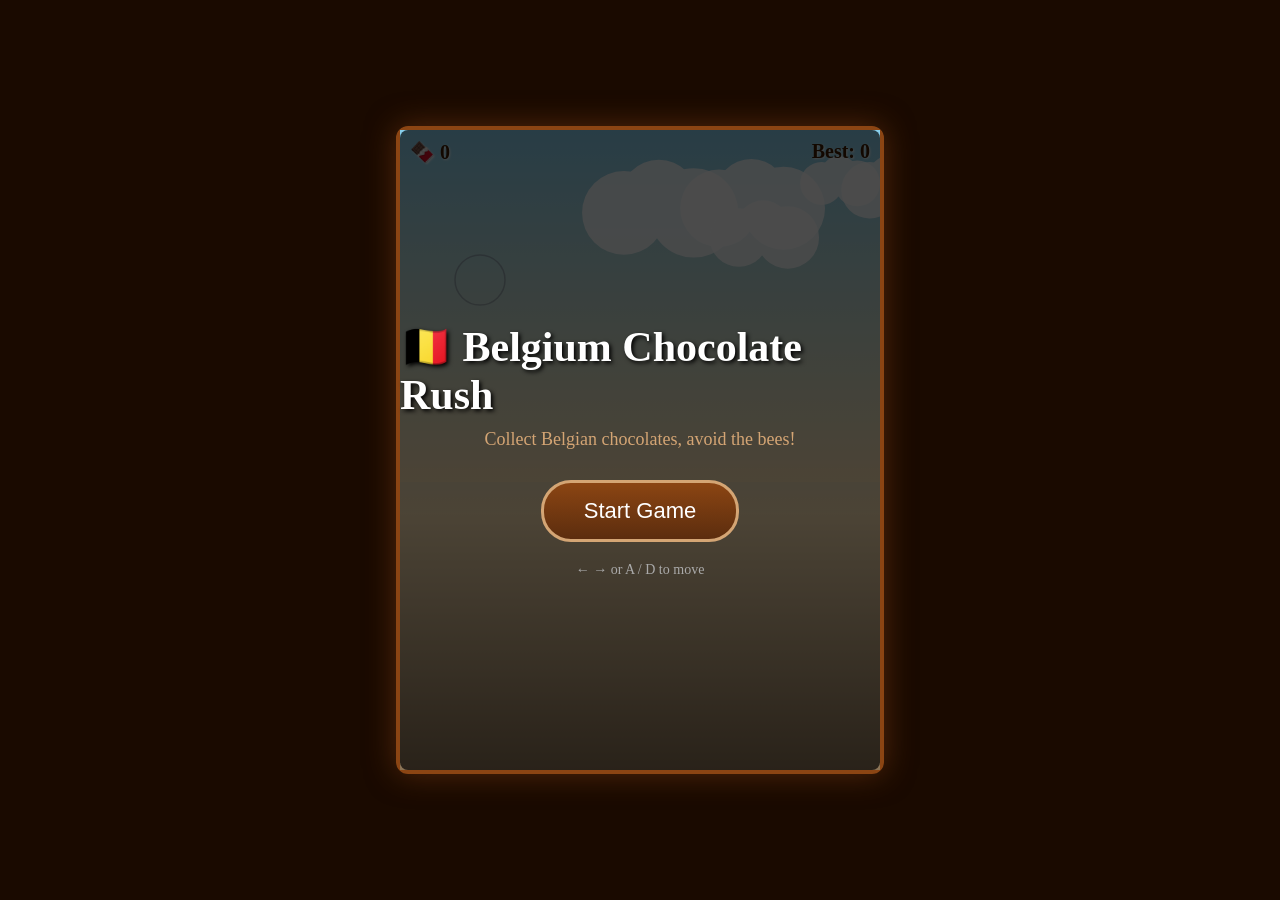
<file: index.html>
<!DOCTYPE html>
<html lang="en">
<head>
    <meta charset="UTF-8">
    <meta name="viewport" content="width=device-width, initial-scale=1.0">
    <title>Belgium Chocolate Rush 🍫</title>
    <style>
        * { margin: 0; padding: 0; box-sizing: border-box; }
        body {
            background: #1a0a00;
            display: flex;
            justify-content: center;
            align-items: center;
            height: 100vh;
            font-family: 'Georgia', serif;
            overflow: hidden;
        }
        #gameContainer {
            position: relative;
            border: 4px solid #8B4513;
            border-radius: 12px;
            box-shadow: 0 0 30px rgba(139, 69, 19, 0.5);
        }
        canvas {
            display: block;
            background: linear-gradient(to bottom, #87CEEB 0%, #FFE4B5 60%, #8B7355 100%);
        }
        #ui {
            position: absolute;
            top: 10px;
            left: 10px;
            right: 10px;
            display: flex;
            justify-content: space-between;
            color: #3d1a00;
            font-size: 20px;
            font-weight: bold;
            text-shadow: 1px 1px 2px rgba(255,255,255,0.8);
            pointer-events: none;
        }
        #overlay {
            position: absolute;
            inset: 0;
            background: rgba(0,0,0,0.7);
            display: flex;
            flex-direction: column;
            justify-content: center;
            align-items: center;
            color: #fff;
            border-radius: 8px;
        }
        #overlay h1 {
            font-size: 42px;
            margin-bottom: 10px;
            text-shadow: 2px 2px 4px #000;
        }
        #overlay .subtitle {
            font-size: 18px;
            color: #d4a574;
            margin-bottom: 30px;
        }
        #overlay button {
            padding: 15px 40px;
            font-size: 22px;
            background: linear-gradient(to bottom, #8B4513, #5c2d0e);
            color: #fff;
            border: 3px solid #d4a574;
            border-radius: 30px;
            cursor: pointer;
            transition: transform 0.1s;
        }
        #overlay button:hover { transform: scale(1.05); }
        #overlay.hidden { display: none; }
        #instructions {
            margin-top: 20px;
            font-size: 14px;
            color: #aaa;
            text-align: center;
        }
    </style>
</head>
<body>
<div id="gameContainer">
    <canvas id="game"></canvas>
    <div id="ui">
        <span id="score">🍫 0</span>
        <span id="hiScore">Best: 0</span>
    </div>
    <div id="overlay">
        <h1>🇧🇪 Belgium Chocolate Rush</h1>
        <div class="subtitle">Collect Belgian chocolates, avoid the bees!</div>
        <button id="startBtn">Start Game</button>
        <div id="instructions">← → or A / D to move</div>
    </div>
</div>

<script>
const canvas = document.getElementById('game');
const ctx = canvas.getContext('2d');
const overlay = document.getElementById('overlay');
const startBtn = document.getElementById('startBtn');
const scoreEl = document.getElementById('score');
const hiScoreEl = document.getElementById('hiScore');

canvas.width = 480;
canvas.height = 640;

// Game state
let running = false;
let score = 0;
let hiScore = parseInt(localStorage.getItem('belgiumBest') || '0');
let frame = 0;
let speed = 3;

// Atoms (decorative buildings in background)
const atoms = [];
for (let i = 0; i < 4; i++) {
    atoms.push({
        x: 80 + i * 120,
        y: 150 + Math.sin(i) * 30,
        size: 25 + i * 5,
        angle: 0
    });
}

// Clouds
const clouds = [];
for (let i = 0; i < 5; i++) {
    clouds.push({
        x: Math.random() * canvas.width,
        y: 30 + Math.random() * 80,
        w: 60 + Math.random() * 80,
        speed: 0.3 + Math.random() * 0.3
    });
}

// Road markings
const markings = [];
for (let i = 0; i < 6; i++) {
    markings.push({ y: i * 120 });
}

// Player
const player = {
    x: canvas.width / 2,
    y: canvas.height - 140,
    w: 50,
    h: 50,
    lane: 1,
    targetX: canvas.width / 2,
    tilt: 0
};

// Items
let items = [];
let particles = [];

// Lanes
const lanes = [canvas.width * 0.2, canvas.width * 0.5, canvas.width * 0.8];

function spawnItem() {
    const lane = Math.floor(Math.random() * 3);
    const types = ['chocolate', 'chocolate', 'chocolate', 'truffle', 'waffle', 'bee'];
    const type = types[Math.floor(Math.random() * types.length)];
    items.push({
        x: lanes[lane],
        y: -40,
        type,
        size: type === 'bee' ? 30 : 32,
        angle: 0,
        wing: 0
    });
}

function spawnParticle(x, y, color, text) {
    particles.push({ x, y, vy: -2, life: 40, color, text, size: 16 });
}

function drawCloud(c) {
    ctx.fillStyle = 'rgba(255,255,255,0.8)';
    ctx.beginPath();
    ctx.arc(c.x, c.y, c.w * 0.3, 0, Math.PI * 2);
    ctx.arc(c.x + c.w * 0.25, c.y - c.w * 0.1, c.w * 0.28, 0, Math.PI * 2);
    ctx.arc(c.x + c.w * 0.5, c.y, c.w * 0.32, 0, Math.PI * 2);
    ctx.fill();
}

function drawAtom(a) {
    ctx.save();
    ctx.translate(a.x, a.y);
    ctx.rotate(a.angle);
    ctx.strokeStyle = 'rgba(100,100,120,0.4)';
    ctx.lineWidth = 1.5;
    // Sphere
    ctx.beginPath();
    ctx.arc(0, 0, a.size, 0, Math.PI * 2);
    ctx.stroke();
    // Rings
    for (let i = 0; i < 3; i++) {
        ctx.beginPath();
        ctx.ellipse(0, 0, a.size, a.size * 0.3, i * Math.PI / 3);
        ctx.stroke();
    }
    // Core
    ctx.fillStyle = 'rgba(150,150,180,0.3)';
    ctx.beginPath();
    ctx.arc(0, 0, 6, 0, Math.PI * 2);
    ctx.fill();
    ctx.restore();
}

function drawChocolate(x, y, size, angle, isTruffle) {
    ctx.save();
    ctx.translate(x, y);
    ctx.rotate(angle);
    const s = size / 32;
    if (isTruffle) {
        // Round truffle
        const grad = ctx.createRadialGradient(-3*s, -3*s, 0, 0, 0, 14*s);
        grad.addColorStop(0, '#8B6914');
        grad.addColorStop(0.6, '#5c3a00');
        grad.addColorStop(1, '#3d1a00');
        ctx.fillStyle = grad;
        ctx.beginPath();
        ctx.arc(0, 0, 14*s, 0, Math.PI * 2);
        ctx.fill();
        // Drizzle
        ctx.strokeStyle = '#c8a060';
        ctx.lineWidth = 1.5*s;
        for (let i = 0; i < 4; i++) {
            ctx.beginPath();
            ctx.moveTo(-8*s + i*4*s, -12*s);
            ctx.lineTo(-8*s + i*4*s + 2*s, 12*s);
            ctx.stroke();
        }
        // Cocoa powder
        ctx.fillStyle = 'rgba(60,30,0,0.5)';
        ctx.beginPath();
        ctx.arc(-3*s, -3*s, 6*s, 0, Math.PI * 2);
        ctx.fill();
    } else {
        // Bar chocolate
        ctx.fillStyle = '#5c3010';
        ctx.fillRect(-14*s, -9*s, 28*s, 18*s);
        // Segments
        ctx.fillStyle = '#7a4820';
        for (let row = 0; row < 2; row++) {
            for (let col = 0; col < 3; col++) {
                ctx.fillRect((-13+col*9)*s, (-8+row*9)*s, 8*s, 8*s);
            }
        }
        // Shine
        ctx.fillStyle = 'rgba(255,220,180,0.2)';
        ctx.fillRect(-14*s, -9*s, 28*s, 5*s);
    }
    ctx.restore();
}

function drawWaffle(x, y, size, angle) {
    ctx.save();
    ctx.translate(x, y);
    ctx.rotate(angle);
    const s = size / 32;
    // Waffle square
    ctx.fillStyle = '#e8c060';
    ctx.fillRect(-14*s, -14*s, 28*s, 28*s);
    // Grid pattern
    ctx.strokeStyle = '#c8a040';
    ctx.lineWidth = 1.5*s;
    for (let i = -12; i <= 12; i += 8) {
        ctx.beginPath();
        ctx.moveTo(i*s, -14*s);
        ctx.lineTo(i*s, 14*s);
        ctx.stroke();
        ctx.beginPath();
        ctx.moveTo(-14*s, i*s);
        ctx.lineTo(14*s, i*s);
        ctx.stroke();
    }
    // Syrup drip
    ctx.fillStyle = '#c07820';
    ctx.beginPath();
    ctx.ellipse(5*s, 5*s, 6*s, 4*s, 0.3, 0, Math.PI * 2);
    ctx.fill();
    ctx.fillStyle = '#d4882a';
    ctx.beginPath();
    ctx.ellipse(-4*s, -4*s, 4*s, 3*s, -0.2, 0, Math.PI * 2);
    ctx.fill();
    // Powder sugar
    ctx.fillStyle = 'rgba(255,255,255,0.6)';
    ctx.beginPath();
    ctx.arc(-6*s, -8*s, 2*s, 0, Math.PI * 2);
    ctx.arc(3*s, -6*s, 1.5*s, 0, Math.PI * 2);
    ctx.arc(-2*s, -10*s, 1*s, 0, Math.PI * 2);
    ctx.fill();
    ctx.restore();
}

function drawBee(x, y, size, wing) {
    ctx.save();
    ctx.translate(x, y);
    const s = size / 30;
    // Wings
    ctx.fillStyle = 'rgba(200,230,255,0.6)';
    ctx.beginPath();
    ctx.ellipse(-8*s, -8*s + Math.sin(wing) * 3, 9*s, 5*s, -0.4, 0, Math.PI * 2);
    ctx.fill();
    ctx.beginPath();
    ctx.ellipse(8*s, -8*s + Math.sin(wing + 1) * 3, 9*s, 5*s, 0.4, 0, Math.PI * 2);
    ctx.fill();
    // Body
    ctx.fillStyle = '#FFD700';
    ctx.beginPath();
    ctx.ellipse(0, 0, 10*s, 13*s, 0, 0, Math.PI * 2);
    ctx.fill();
    // Stripes
    ctx.fillStyle = '#222';
    ctx.fillRect(-10*s, -4*s, 20*s, 4*s);
    ctx.fillRect(-9*s, 4*s, 18*s, 3*s);
    // Face
    ctx.fillStyle = '#333';
    ctx.beginPath();
    ctx.arc(-4*s, -8*s, 2*s, 0, Math.PI * 2);
    ctx.arc(4*s, -8*s, 2*s, 0, Math.PI * 2);
    ctx.fill();
    // Antennae
    ctx.strokeStyle = '#333';
    ctx.lineWidth = 1.2*s;
    ctx.beginPath();
    ctx.moveTo(-3*s, -12*s);
    ctx.lineTo(-6*s, -18*s);
    ctx.moveTo(3*s, -12*s);
    ctx.lineTo(6*s, -18*s);
    ctx.stroke();
    ctx.restore();
}

function drawPlayer() {
    ctx.save();
    ctx.translate(player.x, player.y);
    ctx.rotate(player.tilt * 0.1);
    const s = 0.9;

    // Cart
    ctx.fillStyle = '#8B4513';
    roundRect(ctx, -24*s, -15*s, 48*s, 35*s, 6*s);
    ctx.fill();
    // Cart rim
    ctx.fillStyle = '#5c2d0e';
    roundRect(ctx, -26*s, -17*s, 52*s, 8*s, 4*s);
    ctx.fill();
    // Cart shine
    ctx.fillStyle = 'rgba(255,220,180,0.15)';
    roundRect(ctx, -22*s, -14*s, 44*s, 10*s, 3*s);
    ctx.fill();
    // Wheels
    ctx.fillStyle = '#3d1a00';
    ctx.beginPath();
    ctx.arc(-16*s, 22*s, 7*s, 0, Math.PI * 2);
    ctx.fill();
    ctx.beginPath();
    ctx.arc(16*s, 22*s, 7*s, 0, Math.PI * 2);
    ctx.fill();
    // Wheel spokes
    ctx.strokeStyle = '#6a3a10';
    ctx.lineWidth = 1.5*s;
    for (let w of [-16, 16]) {
        for (let a = 0; a < 4; a++) {
            const ang = a * Math.PI / 2 + frame * 0.1;
            ctx.beginPath();
            ctx.moveTo(w*s, 22*s);
            ctx.lineTo(w*s + Math.cos(ang)*5*s, 22*s + Math.sin(ang)*5*s);
            ctx.stroke();
        }
    }

    // Belgian flag on cart
    ctx.fillStyle = '#000';
    ctx.fillRect(-6*s, -5*s, 12*s, 12*s);
    ctx.fillStyle = '#FFD700';
    ctx.fillRect(-6*s, -5*s, 4*s, 12*s);
    ctx.fillStyle = '#EF3340';
    ctx.fillRect(2*s, -5*s, 4*s, 12*s);

    ctx.restore();
}

function roundRect(ctx, x, y, w, h, r) {
    ctx.beginPath();
    ctx.moveTo(x + r, y);
    ctx.lineTo(x + w - r, y);
    ctx.quadraticCurveTo(x + w, y, x + w, y + r);
    ctx.lineTo(x + w, y + h - r);
    ctx.quadraticCurveTo(x + w, y + h, x + w - r, y + h);
    ctx.lineTo(x + r, y + h);
    ctx.quadraticCurveTo(x, y + h, x, y + h - r);
    ctx.lineTo(x, y + r);
    ctx.quadraticCurveTo(x, y, x + r, y);
    ctx.closePath();
}

function drawRoad() {
    // Road
    ctx.fillStyle = '#4a4a4a';
    ctx.fillRect(0, canvas.height * 0.55, canvas.width, canvas.height * 0.45);
    // Sidewalks
    ctx.fillStyle = '#9a8a7a';
    ctx.fillRect(0, canvas.height * 0.55, canvas.width, 12);
    // Lane dividers
    ctx.fillStyle = '#fff';
    for (let m of markings) {
        const y = (m.y + frame * speed * 0.8) % (canvas.height + 40) - 20;
        ctx.fillRect(lanes[0] - 2, y, 4, 25);
        ctx.fillRect(lanes[1] - 2, y, 4, 25);
        ctx.fillRect(lanes[2] - 2, y, 4, 25);
    }
    // Road edges
    ctx.fillStyle = '#d4a574';
    ctx.fillRect(0, canvas.height * 0.55, canvas.width, 4);
    ctx.fillRect(0, canvas.height - 4, canvas.width, 4);

    // Belgian flag bunting along top
    const bw = 30, bh = 20;
    for (let i = 0; i < canvas.width / bw + 10; i++) {
        const bx = (i * bw - (frame * speed * 0.5) % bw);
        const yTop = canvas.height * 0.55 - 12;
        ctx.fillStyle = i % 3 === 0 ? '#000' : i % 3 === 1 ? '#FFD700' : '#EF3340';
        ctx.beginPath();
        ctx.moveTo(bx, yTop);
        ctx.lineTo(bx + bw, yTop);
        ctx.lineTo(bx + bw, yTop + bh);
        ctx.lineTo(bx + bw/2, yTop + bh + 5);
        ctx.lineTo(bx, yTop + bh);
        ctx.closePath();
        ctx.fill();
    }
}

function draw() {
    ctx.clearRect(0, 0, canvas.width, canvas.height);

    // Sky gradient
    const sky = ctx.createLinearGradient(0, 0, 0, canvas.height * 0.55);
    sky.addColorStop(0, '#87CEEB');
    sky.addColorStop(1, '#FFE4B5');
    ctx.fillStyle = sky;
    ctx.fillRect(0, 0, canvas.width, canvas.height * 0.55);

    // Clouds
    for (let c of clouds) {
        drawCloud(c);
    }

    // Atoms
    for (let a of atoms) {
        drawAtom(a);
    }

    // City silhouette
    ctx.fillStyle = 'rgba(80,60,40,0.3)';
    const bldgs = [
        {x:0,w:60,h:80},{x:55,w:40,h:120},{x:90,w:70,h:90},
        {x:155,w:50,h:140},{x:200,w:80,h:70},{x:275,w:45,h:110},
        {x:315,w:65,h:85},{x:375,w:55,h:130},{x:425,w:60,h:75}
    ];
    for (let b of bldgs) {
        ctx.fillRect(b.x, canvas.height*0.55 - b.h, b.w, b.h);
    }

    drawRoad();

    // Items
    for (let item of items) {
        if (item.type === 'chocolate') drawChocolate(item.x, item.y, item.size, item.angle, false);
        else if (item.type === 'truffle') drawChocolate(item.x, item.y, item.size, item.angle, true);
        else if (item.type === 'waffle') drawWaffle(item.x, item.y, item.size, item.angle);
        else if (item.type === 'bee') drawBee(item.x, item.y, item.size, item.wing);
    }

    // Player
    drawPlayer();

    // Particles
    for (let p of particles) {
        ctx.save();
        ctx.globalAlpha = p.life / 40;
        ctx.font = `bold ${p.size}px Georgia`;
        ctx.textAlign = 'center';
        ctx.fillStyle = p.color;
        ctx.fillText(p.text, p.x, p.y);
        ctx.restore();
    }

    // Belgium banner if score milestone
    if (score > 0 && score % 50 === 0) {
        ctx.save();
        ctx.font = 'bold 28px Georgia';
        ctx.textAlign = 'center';
        ctx.fillStyle = '#FFD700';
        ctx.strokeStyle = '#8B4513';
        ctx.lineWidth = 3;
        const txt = '🇧🇪 Belgian Delight!';
        ctx.strokeText(txt, canvas.width/2, canvas.height/2 - 80);
        ctx.fillText(txt, canvas.width/2, canvas.height/2 - 80);
        ctx.restore();
    }
}

function update() {
    frame++;
    speed = 3 + Math.floor(score / 30) * 0.3;
    if (speed > 8) speed = 8;

    // Clouds
    for (let c of clouds) {
        c.x -= c.speed;
        if (c.x + c.w < 0) c.x = canvas.width + c.w;
    }

    // Atoms
    for (let a of atoms) a.angle += 0.005;

    // Player smooth move
    player.targetX = lanes[player.lane];
    player.x += (player.targetX - player.x) * 0.2;
    player.tilt = (player.targetX - player.x) * 0.1;

    // Spawn items
    if (frame % Math.max(20, 50 - Math.floor(score/20)) === 0) {
        spawnItem();
    }

    // Update items
    for (let i = items.length - 1; i >= 0; i--) {
        let item = items[i];
        item.y += speed;
        item.angle += 0.05;
        if (item.type === 'bee') item.wing += 0.3;

        // Collision with player
        const dx = Math.abs(item.x - player.x);
        const dy = Math.abs(item.y - player.y);
        if (dx < 28 && dy < 28) {
            if (item.type === 'bee') {
                // Game over
                spawnParticle(player.x, player.y - 30, '#EF3340', '💥');
                gameOver();
                return;
            } else {
                // Collect!
                let pts = 1, txt = '🍫';
                if (item.type === 'truffle') { pts = 3; txt = '🟤'; }
                if (item.type === 'waffle') { pts = 2; txt = '🧇'; }
                score += pts;
                scoreEl.textContent = `🍫 ${score}`;
                spawnParticle(item.x, item.y, '#FFD700', txt);
                items.splice(i, 1);
                continue;
            }
        }

        if (item.y > canvas.height + 50) {
            items.splice(i, 1);
        }
    }

    // Particles
    for (let i = particles.length - 1; i >= 0; i--) {
        let p = particles[i];
        p.y += p.vy;
        p.life--;
        if (p.life <= 0) particles.splice(i, 1);
    }

    draw();
    if (running) requestAnimationFrame(update);
}

function gameOver() {
    running = false;
    if (score > hiScore) {
        hiScore = score;
        localStorage.setItem('belgiumBest', hiScore);
        hiScoreEl.textContent = `Best: ${hiScore}`;
    }
    overlay.classList.remove('hidden');
    overlay.querySelector('h1').textContent = '💥 Game Over!';
    overlay.querySelector('.subtitle').textContent = `Score: ${score} chocolates collected`;
    startBtn.textContent = 'Play Again';
}

function startGame() {
    score = 0;
    frame = 0;
    speed = 3;
    items = [];
    particles = [];
    player.x = canvas.width / 2;
    player.lane = 1;
    player.tilt = 0;
    scoreEl.textContent = '🍫 0';
    overlay.classList.add('hidden');
    running = true;
    update();
}

// Input
document.addEventListener('keydown', e => {
    if (!running) return;
    if (e.key === 'ArrowLeft' || e.key === 'a' || e.key === 'A') {
        if (player.lane > 0) player.lane--;
    }
    if (e.key === 'ArrowRight' || e.key === 'd' || e.key === 'D') {
        if (player.lane < 2) player.lane++;
    }
});

// Touch
let touchStartX = null;
canvas.addEventListener('touchstart', e => { touchStartX = e.touches[0].clientX; });
canvas.addEventListener('touchend', e => {
    if (!running || touchStartX === null) return;
    const dx = e.changedTouches[0].clientX - touchStartX;
    if (dx > 30 && player.lane < 2) player.lane++;
    if (dx < -30 && player.lane > 0) player.lane--;
    touchStartX = null;
});

startBtn.addEventListener('click', startGame);

// Init
hiScoreEl.textContent = `Best: ${hiScore}`;
draw();
</script>
</body>
</html>
</file>
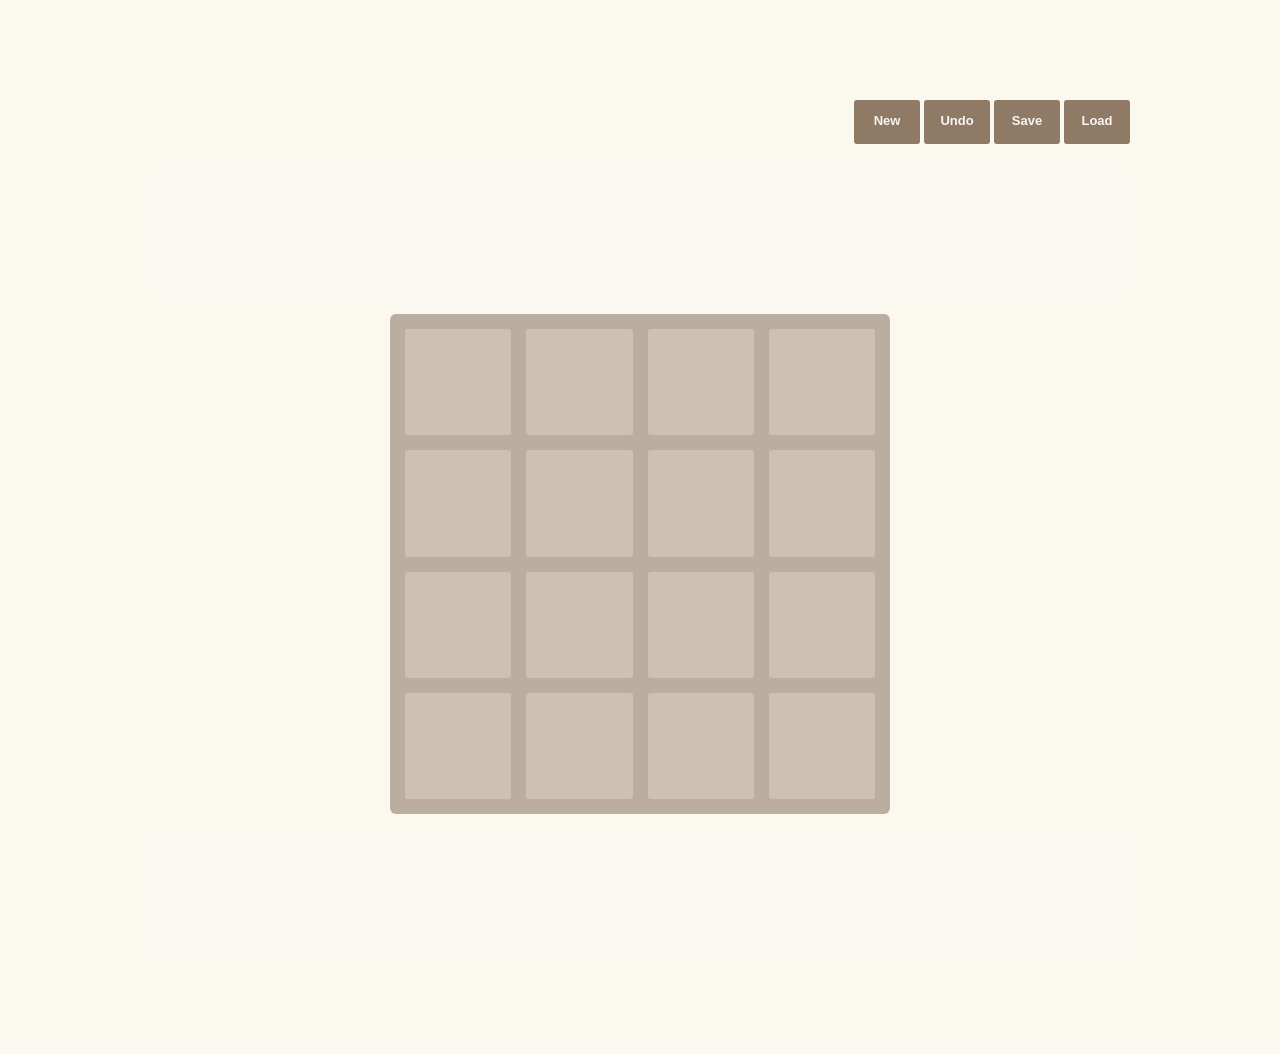
<file: 2048/index.html>
<!DOCTYPE html>
<html>
  <head>
    <meta charset="utf-8" />
    <title>2048</title>

    <link
      rel="shortcut icon"
      href="[data-uri]"
    />
    <link
      rel="apple-touch-icon"
      href="[data-uri]"
    />
    <link
      rel="apple-touch-startup-image"
      href="[data-uri]"
      media="(device-width: 320px) and (device-height: 568px) and (-webkit-device-pixel-ratio: 2)"
    />
    <!-- iPhone 5+ -->
    <link
      rel="apple-touch-startup-image"
      href="[data-uri]"
      media="(device-width: 320px) and (device-height: 480px) and (-webkit-device-pixel-ratio: 2)"
    />
    <!-- iPhone, retina -->
    <meta name="apple-mobile-web-app-capable" content="yes" />
    <meta name="mobile-web-app-capable" content="yes" />
    <meta name="apple-mobile-web-app-status-bar-style" content="black" />

    <meta name="HandheldFriendly" content="True" />
    <meta name="MobileOptimized" content="320" />
    <meta name="viewport" content="width=device-width, initial-scale=1.0" />

    <!-- AdSense 脚本 -->
    <script
      async
      src="https://pagead2.googlesyndication.com/pagead/js/adsbygoogle.js?client=ca-pub-3424102604992913"
      crossorigin="anonymous"
    ></script>

    <!-- 自定义样式，覆盖默认样式 -->

    <!-- 移动设备优化样式 -->
    <style type="text/css">
      /* 移动端触摸优化 */
      body {
        -webkit-touch-callout: none;
        -webkit-user-select: none;
        -webkit-tap-highlight-color: transparent;
        touch-action: manipulation;
      }

      /* 按钮触摸优化 */
      .restart-button,
      .undo-button,
      .save-button,
      .load-button,
      .show-score-button {
        min-height: 44px;
        min-width: 44px;
        touch-action: manipulation;
        -webkit-tap-highlight-color: transparent;
      }

      /* 游戏容器触摸优化 */
      .game-container {
        touch-action: none;
        -webkit-overflow-scrolling: none;
        overflow: hidden;
        overscroll-behavior: none;
      }

      @media screen and (max-width: 520px) {
        body {
          margin: 20px 0;
          padding: 0 10px;
          font-size: 16px;
        }

        .container {
          width: 100%;
          max-width: 320px;
          margin: 0 auto;
          padding: 0;
        }

        h1.title {
          font-size: 32px;
          margin: 10px 0;
          text-align: center;
        }

        .scores-container {
          text-align: center;
          float: none;
          margin: 10px 0;
        }

        .score-container,
        .best-container {
          margin: 5px;
          padding: 10px 15px;
          font-size: 18px;
          height: auto;
          line-height: 1.2;
          min-width: 60px;
        }

        .above-game {
          flex-direction: column;
          align-items: center;
          margin-bottom: 15px;
        }

        .game-intro {
          text-align: center;
          margin-bottom: 10px;
          font-size: 14px;
          line-height: 1.4;
        }

        .btn-group {
          display: flex;
          flex-wrap: wrap;
          justify-content: center;
          gap: 8px;
        }

        .restart-button,
        .undo-button,
        .save-button,
        .load-button,
        .show-score-button {
          flex: 1;
          min-width: 60px;
          max-width: 80px;
          margin: 0;
          padding: 12px 8px;
          font-size: 12px;
          height: 44px;
          line-height: 1.2;
          text-align: center;
          border-radius: 6px;
          box-sizing: border-box;
        }

        .game-container {
          width: 280px;
          height: 280px;
          margin: 15px auto;
          padding: 10px;
          border-radius: 8px;
        }

        .grid-container {
          width: 260px;
          height: 260px;
        }

        .grid-row {
          margin-bottom: 10px;
        }

        .grid-cell {
          width: 55px;
          height: 55px;
          margin-right: 10px;
          border-radius: 4px;
        }

        .tile-container {
          width: 260px;
          height: 260px;
        }

        .tile {
          width: 55px;
          height: 55px;
          line-height: 55px;
        }

        .tile .tile-inner {
          width: 55px;
          height: 55px;
          font-size: 22px;
          line-height: 55px;
          border-radius: 4px;
          box-sizing: border-box;
        }

        .tile.tile-128 .tile-inner,
        .tile.tile-256 .tile-inner,
        .tile.tile-512 .tile-inner {
          font-size: 18px;
        }

        .tile.tile-1024 .tile-inner,
        .tile.tile-2048 .tile-inner {
          font-size: 16px;
        }

        .game-message p {
          font-size: 28px !important;
          margin-top: 80px !important;
        }

        .game-explanation {
          margin-top: 20px;
          font-size: 14px;
          line-height: 1.5;
          text-align: center;
        }

        .language-selector {
          text-align: center;
          margin: 15px 0;
        }

        .lang-button {
          min-width: 80px;
          padding: 8px 12px;
          margin: 0 5px;
        }

        .tile.tile-position-1-1 {
          -webkit-transform: translate(0px, 0px);
          transform: translate(0px, 0px);
        }
        .tile.tile-position-1-2 {
          -webkit-transform: translate(0px, 65px);
          transform: translate(0px, 65px);
        }
        .tile.tile-position-1-3 {
          -webkit-transform: translate(0px, 130px);
          transform: translate(0px, 130px);
        }
        .tile.tile-position-1-4 {
          -webkit-transform: translate(0px, 195px);
          transform: translate(0px, 195px);
        }

        .tile.tile-position-2-1 {
          -webkit-transform: translate(65px, 0px);
          transform: translate(65px, 0px);
        }
        .tile.tile-position-2-2 {
          -webkit-transform: translate(65px, 65px);
          transform: translate(65px, 65px);
        }
        .tile.tile-position-2-3 {
          -webkit-transform: translate(65px, 130px);
          transform: translate(65px, 130px);
        }
        .tile.tile-position-2-4 {
          -webkit-transform: translate(65px, 195px);
          transform: translate(65px, 195px);
        }

        .tile.tile-position-3-1 {
          -webkit-transform: translate(130px, 0px);
          transform: translate(130px, 0px);
        }
        .tile.tile-position-3-2 {
          -webkit-transform: translate(130px, 65px);
          transform: translate(130px, 65px);
        }
        .tile.tile-position-3-3 {
          -webkit-transform: translate(130px, 130px);
          transform: translate(130px, 130px);
        }
        .tile.tile-position-3-4 {
          -webkit-transform: translate(130px, 195px);
          transform: translate(130px, 195px);
        }

        .tile.tile-position-4-1 {
          -webkit-transform: translate(195px, 0px);
          transform: translate(195px, 0px);
        }
        .tile.tile-position-4-2 {
          -webkit-transform: translate(195px, 65px);
          transform: translate(195px, 65px);
        }
        .tile.tile-position-4-3 {
          -webkit-transform: translate(195px, 130px);
          transform: translate(195px, 130px);
        }
        .tile.tile-position-4-4 {
          -webkit-transform: translate(195px, 195px);
          transform: translate(195px, 195px);
        }
      }

      /* 更小屏幕适配 */
      @media screen and (max-width: 320px) {
        .container {
          width: 100%;
          max-width: 300px;
          margin: 0 auto;
        }

        h1.title {
          font-size: 28px;
        }

        .game-container {
          width: 260px;
          height: 260px;
          padding: 8px;
        }

        .grid-container {
          width: 244px;
          height: 244px;
        }

        .grid-cell {
          width: 52px;
          height: 52px;
          margin-right: 8px;
        }

        .tile-container {
          width: 244px;
          height: 244px;
        }

        .tile {
          width: 52px;
          height: 52px;
          line-height: 52px;
        }

        .tile .tile-inner {
          width: 52px;
          height: 52px;
          font-size: 20px;
          line-height: 52px;
        }

        .tile.tile-128 .tile-inner,
        .tile.tile-256 .tile-inner,
        .tile.tile-512 .tile-inner {
          font-size: 16px;
        }

        .tile.tile-1024 .tile-inner,
        .tile.tile-2048 .tile-inner {
          font-size: 14px;
        }

        .restart-button,
        .undo-button,
        .save-button,
        .load-button,
        .show-score-button {
          min-width: 50px;
          max-width: 70px;
          font-size: 11px;
          padding: 10px 4px;
          height: 40px;
          border-radius: 5px;
        }

        /* 小屏幕tile位置调整 */
        .tile.tile-position-1-1 {
          transform: translate(0px, 0px);
        }
        .tile.tile-position-1-2 {
          transform: translate(0px, 60px);
        }
        .tile.tile-position-1-3 {
          transform: translate(0px, 120px);
        }
        .tile.tile-position-1-4 {
          transform: translate(0px, 180px);
        }
        .tile.tile-position-2-1 {
          transform: translate(60px, 0px);
        }
        .tile.tile-position-2-2 {
          transform: translate(60px, 60px);
        }
        .tile.tile-position-2-3 {
          transform: translate(60px, 120px);
        }
        .tile.tile-position-2-4 {
          transform: translate(60px, 180px);
        }
        .tile.tile-position-3-1 {
          transform: translate(120px, 0px);
        }
        .tile.tile-position-3-2 {
          transform: translate(120px, 60px);
        }
        .tile.tile-position-3-3 {
          transform: translate(120px, 120px);
        }
        .tile.tile-position-3-4 {
          transform: translate(120px, 180px);
        }
        .tile.tile-position-4-1 {
          transform: translate(180px, 0px);
        }
        .tile.tile-position-4-2 {
          transform: translate(180px, 60px);
        }
        .tile.tile-position-4-3 {
          transform: translate(180px, 120px);
        }
        .tile.tile-position-4-4 {
          transform: translate(180px, 180px);
        }
      }

      /* 按钮点击效果 */
      .restart-button:active,
      .undo-button:active,
      .save-button:active,
      .load-button:active,
      .show-score-button:active {
        transform: scale(0.95);
        background-color: #9f8b77;
      }

      /* 评分面板移动端优化 */
      @media screen and (max-width: 520px) {
        .realtime-score-container {
          width: 100% !important;
          max-width: 300px !important;
          margin: 10px auto !important;
          padding: 10px !important;
          font-size: 12px !important;
        }

        .realtime-score-table {
          font-size: 11px !important;
        }

        .realtime-score-table th,
        .realtime-score-table td {
          padding: 3px !important;
        }
      }

      /* 广告容器样式 */
      .ad-container {
        text-align: center;
        margin: 15px 0;
        padding: 10px;
        background: rgba(255, 255, 255, 0.1);
        border-radius: 8px;
        min-height: 100px;
        display: flex;
        align-items: center;
        justify-content: center;
      }

      .banner-ad {
        max-width: 100%;
        margin: 0 auto;
      }

      @media screen and (max-width: 520px) {
        .ad-container {
          margin: 10px 0;
          padding: 8px;
          min-height: 80px;
        }
      }

      /* 防止页面滚动 */
      html,
      body {
        overflow-x: hidden;
        position: relative;
      }

      @media screen and (max-width: 520px) {
        html,
        body {
          overflow: hidden;
          height: 100vh;
          position: fixed;
          width: 100%;
        }

        .container {
          overflow-y: auto;
          height: 100vh;
          padding-bottom: 20px;
        }
      }
    </style>
    <script type="module" crossorigin>
      var ee = (e, t) => () => (
        t || e((t = {exports: {}}).exports, t), t.exports
      );
      var le = ee((ue, N) => {
        (function () {
          const t = document.createElement("link").relList;
          if (t && t.supports && t.supports("modulepreload")) return;
          for (const a of document.querySelectorAll(
            'link[rel="modulepreload"]'
          ))
            n(a);
          new MutationObserver((a) => {
            for (const r of a)
              if (r.type === "childList")
                for (const o of r.addedNodes)
                  o.tagName === "LINK" && o.rel === "modulepreload" && n(o);
          }).observe(document, {childList: !0, subtree: !0});
          function i(a) {
            const r = {};
            return (
              a.integrity && (r.integrity = a.integrity),
              a.referrerPolicy && (r.referrerPolicy = a.referrerPolicy),
              a.crossOrigin === "use-credentials"
                ? (r.credentials = "include")
                : a.crossOrigin === "anonymous"
                ? (r.credentials = "omit")
                : (r.credentials = "same-origin"),
              r
            );
          }
          function n(a) {
            if (a.ep) return;
            a.ep = !0;
            const r = i(a);
            fetch(a.href, r);
          }
        })();
        Function.prototype.bind =
          Function.prototype.bind ||
          function (e) {
            var t = this;
            return function (i) {
              i instanceof Array || (i = [i]), t.apply(e, i);
            };
          };
        (function () {
          if (
            typeof window.Element > "u" ||
            "classList" in document.documentElement
          )
            return;
          var e = Array.prototype,
            t = e.push,
            i = e.splice,
            n = e.join;
          function a(o) {
            this.el = o;
            for (
              var s = o.className.replace(/^\s+|\s+$/g, "").split(/\s+/), d = 0;
              d < s.length;
              d++
            )
              t.call(this, s[d]);
          }
          (a.prototype = {
            add: function (o) {
              this.contains(o) ||
                (t.call(this, o), (this.el.className = this.toString()));
            },
            contains: function (o) {
              return this.el.className.indexOf(o) != -1;
            },
            item: function (o) {
              return this[o] || null;
            },
            remove: function (o) {
              if (this.contains(o)) {
                for (var s = 0; s < this.length && this[s] != o; s++);
                i.call(this, s, 1), (this.el.className = this.toString());
              }
            },
            toString: function () {
              return n.call(this, " ");
            },
            toggle: function (o) {
              return (
                this.contains(o) ? this.remove(o) : this.add(o),
                this.contains(o)
              );
            },
          }),
            (window.DOMTokenList = a);
          function r(o, s, d) {
            Object.defineProperty
              ? Object.defineProperty(o, s, {get: d})
              : o.__defineGetter__(s, d);
          }
          r(HTMLElement.prototype, "classList", function () {
            return new a(this);
          });
        })();
        (function () {
          for (
            var e = 0, t = ["webkit", "moz"], i = 0;
            i < t.length && !window.requestAnimationFrame;
            ++i
          )
            (window.requestAnimationFrame =
              window[t[i] + "RequestAnimationFrame"]),
              (window.cancelAnimationFrame =
                window[t[i] + "CancelAnimationFrame"] ||
                window[t[i] + "CancelRequestAnimationFrame"]);
          window.requestAnimationFrame ||
            (window.requestAnimationFrame = function (n) {
              var a = new Date().getTime(),
                r = Math.max(0, 16 - (a - e)),
                o = window.setTimeout(function () {
                  n(a + r);
                }, r);
              return (e = a + r), o;
            }),
            window.cancelAnimationFrame ||
              (window.cancelAnimationFrame = function (n) {
                clearTimeout(n);
              });
        })();
        function w() {
          (this.events = {}),
            window.navigator.msPointerEnabled
              ? ((this.eventTouchstart = "MSPointerDown"),
                (this.eventTouchmove = "MSPointerMove"),
                (this.eventTouchend = "MSPointerUp"))
              : ((this.eventTouchstart = "touchstart"),
                (this.eventTouchmove = "touchmove"),
                (this.eventTouchend = "touchend")),
            this.listen();
        }
        w.prototype.on = function (e, t) {
          this.events[e] || (this.events[e] = []), this.events[e].push(t);
        };
        w.prototype.emit = function (e, t) {
          var i = this.events[e];
          i &&
            i.forEach(function (n) {
              n(t);
            });
        };
        w.prototype.listen = function () {
          var e = this,
            t = {
              38: 0,
              39: 1,
              40: 2,
              37: 3,
              75: 0,
              76: 1,
              74: 2,
              72: 3,
              87: 0,
              68: 1,
              83: 2,
              65: 3,
            };
          document.addEventListener("keydown", function (r) {
            var o = r.altKey || r.ctrlKey || r.metaKey || r.shiftKey,
              s = t[r.which];
            o || (s !== void 0 && (r.preventDefault(), e.emit("move", s))),
              !o && r.which === 82 && e.restart.call(e, r),
              !o && r.which === 85 && e.undo.call(e, r),
              (r.ctrlKey || r.metaKey) &&
                r.which === 90 &&
                (r.preventDefault(), e.undo.call(e, r)),
              o &&
                r.which === 83 &&
                r.ctrlKey &&
                (r.preventDefault(), e.save.call(e, r)),
              o &&
                r.which === 76 &&
                r.ctrlKey &&
                (r.preventDefault(), e.load.call(e, r));
          }),
            this.bindButtonPress(".retry-button", this.restart),
            this.bindButtonPress(".restart-button", this.restart),
            this.bindButtonPress(".keep-playing-button", this.keepPlaying),
            this.bindButtonPress(".undo-button", this.undo),
            this.bindButtonPress(".save-button", this.save),
            this.bindButtonPress(".load-button", this.load),
            this.bindButtonPress(".ai-play-button", this.aiPlay),
            this.bindButtonPress(".ai-step-button", this.aiStep),
            this.bindButtonPress(".ai-simulate-button", this.aiSimulate),
            this.bindButtonPress(".show-score-button", this.showScorePanel),
            this.bindButtonPress(".export-replay-button", this.exportReplay),
            this.bindButtonPress(".import-replay-button", this.importReplay);
          var i,
            n,
            a = document.getElementsByClassName("game-container")[0];
          a.addEventListener(
            this.eventTouchstart,
            function (r) {
              (!window.navigator.msPointerEnabled && r.touches.length > 1) ||
                r.targetTouches.length > 1 ||
                (window.navigator.msPointerEnabled
                  ? ((i = r.pageX), (n = r.pageY))
                  : ((i = r.touches[0].clientX), (n = r.touches[0].clientY)),
                r.preventDefault(),
                r.stopPropagation());
            },
            {passive: !1}
          ),
            a.addEventListener(
              this.eventTouchmove,
              function (r) {
                r.preventDefault(), r.stopPropagation();
              },
              {passive: !1}
            ),
            a.addEventListener(
              this.eventTouchend,
              function (r) {
                if (
                  !(
                    (!window.navigator.msPointerEnabled &&
                      r.touches.length > 0) ||
                    r.targetTouches.length > 0
                  )
                ) {
                  var o, s;
                  window.navigator.msPointerEnabled
                    ? ((o = r.pageX), (s = r.pageY))
                    : ((o = r.changedTouches[0].clientX),
                      (s = r.changedTouches[0].clientY));
                  var d = o - i,
                    l = Math.abs(d),
                    c = s - n,
                    h = Math.abs(c);
                  Math.max(l, h) > 10 &&
                    e.emit("move", l > h ? (d > 0 ? 1 : 3) : c > 0 ? 2 : 0),
                    r.preventDefault(),
                    r.stopPropagation();
                }
              },
              {passive: !1}
            ),
            this.on(
              "aiPlay",
              function () {
                this.emit("aiPlayExecute");
              }.bind(this)
            ),
            this.on(
              "aiStep",
              function () {
                this.emit("aiStepExecute");
              }.bind(this)
            ),
            this.on(
              "aiSimulate",
              function () {
                this.emit("aiSimulateExecute");
              }.bind(this)
            ),
            this.on(
              "showScore",
              function () {
                this.emit("showScoreExecute");
              }.bind(this)
            );
        };
        w.prototype.restart = function (e) {
          e.preventDefault(), this.emit("restart");
        };
        w.prototype.keepPlaying = function (e) {
          e.preventDefault(), this.emit("keepPlaying");
        };
        w.prototype.undo = function (e) {
          e.preventDefault(), this.emit("undo");
        };
        w.prototype.save = function (e) {
          e.preventDefault(), this.emit("save");
        };
        w.prototype.load = function (e) {
          e.preventDefault(), this.emit("load");
        };
        w.prototype.aiPlay = function (e) {
          e && e.preventDefault(), this.emit("aiPlay");
        };
        w.prototype.aiStep = function (e) {
          e && e.preventDefault(), this.emit("aiStep");
        };
        w.prototype.aiSimulate = function (e) {
          e && e.preventDefault(), this.emit("aiSimulate");
        };
        w.prototype.showScorePanel = function (e) {
          e && e.preventDefault(), this.emit("showScore");
        };
        w.prototype.exportReplay = function (e) {
          e && e.preventDefault(), this.emit("exportReplay");
        };
        w.prototype.importReplay = function (e) {
          e && e.preventDefault(), this.emit("importReplay");
        };
        w.prototype.bindButtonPress = function (e, t) {
          var i = document.querySelector(e);
          i &&
            (e === ".restart-button" ||
            e === ".retry-button" ||
            e === ".ai-play-button" ||
            e === ".ai-step-button" ||
            e === ".export-replay-button"
              ? (i.addEventListener(
                  "click",
                  function (n) {
                    n.preventDefault();
                    var a = window.I18n
                        ? window.I18n.getCurrentLanguage()
                        : "zh",
                      r = "";
                    if (e === ".restart-button" || e === ".retry-button")
                      r =
                        a === "zh"
                          ? "确定要开始新游戏吗？当前游戏进度将自动保存。"
                          : "Start a new game? Current progress will be automatically saved.";
                    else if (e === ".ai-play-button") {
                      var o =
                        window.gameManager && window.gameManager.aiIsRunning;
                      if (o) {
                        t.call(this, n);
                        return;
                      }
                      r =
                        a === "zh"
                          ? "确定要启动AI自动模式吗？"
                          : "Start AI auto mode?";
                    } else
                      e === ".ai-step-button"
                        ? (r =
                            a === "zh"
                              ? "确定要执行AI单步操作吗？"
                              : "Execute a single AI step?")
                        : e === ".export-replay-button" &&
                          (r =
                            a === "zh"
                              ? "确定要导出当前游戏录像吗？"
                              : "Export current game replay?");
                    confirm(r) && t.call(this, n);
                  }.bind(this)
                ),
                i.addEventListener(
                  this.eventTouchend,
                  function (n) {
                    n.preventDefault();
                    var a = window.I18n
                        ? window.I18n.getCurrentLanguage()
                        : "zh",
                      r = "";
                    if (e === ".restart-button" || e === ".retry-button")
                      r =
                        a === "zh"
                          ? "确定要开始新游戏吗？当前游戏进度将自动保存。"
                          : "Start a new game? Current progress will be automatically saved.";
                    else if (e === ".ai-play-button") {
                      var o =
                        window.gameManager && window.gameManager.aiIsRunning;
                      if (o) {
                        t.call(this, n);
                        return;
                      }
                      r =
                        a === "zh"
                          ? "确定要启动AI自动模式吗？"
                          : "Start AI auto mode?";
                    } else
                      e === ".ai-step-button"
                        ? (r =
                            a === "zh"
                              ? "确定要执行AI单步操作吗？"
                              : "Execute a single AI step?")
                        : e === ".export-replay-button" &&
                          (r =
                            a === "zh"
                              ? "确定要导出当前游戏录像吗？"
                              : "Export current game replay?");
                    confirm(r) && t.call(this, n);
                  }.bind(this)
                ))
              : (i.addEventListener("click", t.bind(this)),
                i.addEventListener(this.eventTouchend, t.bind(this))));
        };
        function E() {
          (this.tileContainer = document.querySelector(".tile-container")),
            (this.scoreContainer = document.querySelector(".score-container")),
            (this.bestContainer = document.querySelector(".best-container")),
            (this.messageContainer = document.querySelector(".game-message")),
            (this.previousBoardContainer = document.getElementById(
              "previous-board-container"
            )),
            (this.realtimeScoreContainer = document.getElementById(
              "realtime-score-container"
            )),
            (this.score = 0);
        }
        E.prototype.actuate = function (e, t) {
          var i = this;
          window.requestAnimationFrame(function () {
            if (
              (i.clearContainer(i.tileContainer),
              e.cells.forEach(function (a) {
                a.forEach(function (r) {
                  r && i.addTile(r);
                });
              }),
              i.updateScore(t.score),
              i.updateBestScore(t.bestScore),
              t.terminated)
            ) {
              if (t.over) i.message(!1);
              else if (t.won) {
                var n = window.gameManager && window.gameManager.aiIsRunning;
                n
                  ? (window.gameManager &&
                      (window.gameManager.keepPlaying = !0),
                    i.clearMessage())
                  : i.message(!0);
              }
            }
          });
        };
        E.prototype.continueGame = function () {
          this.clearMessage();
        };
        E.prototype.clearContainer = function (e) {
          for (; e.firstChild; ) e.removeChild(e.firstChild);
        };
        E.prototype.addTile = function (e) {
          var t = this,
            i = document.createElement("div"),
            n = document.createElement("div"),
            a = e.previousPosition || {x: e.x, y: e.y},
            r = this.positionClass(a),
            o = ["tile", "tile-" + e.value, r];
          e.value > 2048 && o.push("tile-super"),
            this.applyClasses(i, o),
            n.classList.add("tile-inner"),
            (n.textContent = e.value),
            e.previousPosition
              ? window.requestAnimationFrame(function () {
                  (o[2] = t.positionClass({x: e.x, y: e.y})),
                    t.applyClasses(i, o);
                })
              : e.mergedFrom
              ? (o.push("tile-merged"),
                this.applyClasses(i, o),
                e.mergedFrom.forEach(function (s) {
                  t.addTile(s);
                }))
              : (o.push("tile-new"), this.applyClasses(i, o)),
            i.appendChild(n),
            this.tileContainer.appendChild(i);
        };
        E.prototype.applyClasses = function (e, t) {
          e.setAttribute("class", t.join(" "));
        };
        E.prototype.normalizePosition = function (e) {
          return {x: e.x + 1, y: e.y + 1};
        };
        E.prototype.positionClass = function (e) {
          return (
            (e = this.normalizePosition(e)), "tile-position-" + e.x + "-" + e.y
          );
        };
        E.prototype.updateScore = function (e) {
          this.clearContainer(this.scoreContainer);
          var t = e - this.score;
          if (
            ((this.score = e),
            (this.scoreContainer.textContent = this.score),
            t > 0)
          ) {
            var i = document.createElement("div");
            i.classList.add("score-addition"),
              (i.textContent = "+" + t),
              this.scoreContainer.appendChild(i);
          }
        };
        E.prototype.updateBestScore = function (e) {
          this.bestContainer.textContent = e;
        };
        E.prototype.message = function (e) {
          var t = e ? "game-won" : "game-over",
            i = e ? "You win!" : "Game over!";
          this.messageContainer.classList.add(t),
            (this.messageContainer.getElementsByTagName("p")[0].textContent =
              i);
        };
        E.prototype.clearMessage = function () {
          this.messageContainer.classList.remove("game-won"),
            this.messageContainer.classList.remove("game-over");
        };
        function L(e, t) {
          (this.x = e.x),
            (this.y = e.y),
            (this.value = t || 2),
            (this.previousPosition = null),
            (this.mergedFrom = null);
        }
        L.prototype.savePosition = function () {
          this.previousPosition = {x: this.x, y: this.y};
        };
        L.prototype.updatePosition = function (e) {
          (this.x = e.x), (this.y = e.y);
        };
        L.prototype.serialize = function () {
          return {position: {x: this.x, y: this.y}, value: this.value};
        };
        function y(e, t) {
          (this.size = e), (this.cells = t ? this.fromState(t) : this.empty());
        }
        y.prototype.empty = function () {
          for (var e = [], t = 0; t < this.size; t++)
            for (var i = (e[t] = []), n = 0; n < this.size; n++) i.push(null);
          return e;
        };
        y.prototype.fromState = function (e) {
          for (var t = [], i = 0; i < this.size; i++)
            for (var n = (t[i] = []), a = 0; a < this.size; a++) {
              var r = e[i][a];
              n.push(r ? new L(r.position, r.value) : null);
            }
          return t;
        };
        y.prototype.randomAvailableCell = function () {
          var e = this.availableCells();
          if (e.length) return e[Math.floor(Math.random() * e.length)];
        };
        y.prototype.availableCells = function () {
          var e = [];
          return (
            this.eachCell(function (t, i, n) {
              n || e.push({x: t, y: i});
            }),
            e
          );
        };
        y.prototype.eachCell = function (e) {
          for (var t = 0; t < this.size; t++)
            for (var i = 0; i < this.size; i++) e(t, i, this.cells[t][i]);
        };
        y.prototype.cellsAvailable = function () {
          return !!this.availableCells().length;
        };
        y.prototype.cellAvailable = function (e) {
          return !this.cellOccupied(e);
        };
        y.prototype.cellOccupied = function (e) {
          return !!this.cellContent(e);
        };
        y.prototype.cellContent = function (e) {
          return this.withinBounds(e) ? this.cells[e.x][e.y] : null;
        };
        y.prototype.insertTile = function (e) {
          this.cells[e.x][e.y] = e;
        };
        y.prototype.removeTile = function (e) {
          this.cells[e.x][e.y] = null;
        };
        y.prototype.withinBounds = function (e) {
          return e.x >= 0 && e.x < this.size && e.y >= 0 && e.y < this.size;
        };
        y.prototype.serialize = function () {
          for (var e = [], t = 0; t < this.size; t++)
            for (var i = (e[t] = []), n = 0; n < this.size; n++)
              i.push(this.cells[t][n] ? this.cells[t][n].serialize() : null);
          return {size: this.size, cells: e};
        };
        window.fakeStorage = {
          _data: {},
          setItem: function (e, t) {
            return (this._data[e] = String(t));
          },
          getItem: function (e) {
            return this._data.hasOwnProperty(e) ? this._data[e] : null;
          },
          removeItem: function (e) {
            return delete this._data[e];
          },
          clear: function () {
            return (this._data = {});
          },
        };
        function x() {
          (this.bestScoreKey = "bestScore"),
            (this.gameStateKey = "gameState"),
            (this.savedGamesKey = "savedGames"),
            (this.maxSavedGames = 10);
          var e = this.localStorageSupported();
          this.storage = e ? window.localStorage : window.fakeStorage;
        }
        x.prototype.localStorageSupported = function () {
          var e = "test";
          try {
            var t = window.localStorage;
            return t.setItem(e, "1"), t.removeItem(e), !0;
          } catch {
            return !1;
          }
        };
        x.prototype.getBestScore = function () {
          return this.storage.getItem(this.bestScoreKey) || 0;
        };
        x.prototype.setBestScore = function (e) {
          this.storage.setItem(this.bestScoreKey, e);
        };
        x.prototype.getGameState = function () {
          var e = this.storage.getItem(this.gameStateKey);
          return e ? JSON.parse(e) : null;
        };
        x.prototype.setGameState = function (e) {
          this.storage.setItem(this.gameStateKey, JSON.stringify(e));
        };
        x.prototype.clearGameState = function () {
          this.storage.removeItem(this.gameStateKey);
        };
        x.prototype.getSavedGames = function () {
          var e = this.storage.getItem(this.savedGamesKey);
          return e ? JSON.parse(e) : [];
        };
        x.prototype.saveGameWithName = function (e, t) {
          for (
            var i = this.getSavedGames(),
              n = Date.now(),
              a = this.getMaxScoreFromState(e),
              r = -1,
              o = 0;
            o < i.length;
            o++
          )
            if (i[o].name === t) {
              r = o;
              break;
            }
          if (r !== -1)
            i[r] = {id: i[r].id, name: t, state: e, timestamp: n, maxScore: a};
          else {
            var s = {id: n, name: t, state: e, timestamp: n, maxScore: a};
            i.length >= this.maxSavedGames &&
              (i.sort(function (d, l) {
                return d.timestamp - l.timestamp;
              }),
              i.shift()),
              i.push(s);
          }
          return (
            this.storage.setItem(this.savedGamesKey, JSON.stringify(i)), !0
          );
        };
        x.prototype.loadSavedGame = function (e) {
          for (var t = this.getSavedGames(), i = null, n = 0; n < t.length; n++)
            if (t[n].id === e) {
              i = t[n].state;
              break;
            }
          return i ? (this.setGameState(i), i) : null;
        };
        x.prototype.deleteSavedGame = function (e) {
          for (var t = this.getSavedGames(), i = [], n = 0; n < t.length; n++)
            t[n].id !== e && i.push(t[n]);
          return this.storage.setItem(this.savedGamesKey, JSON.stringify(i)), i;
        };
        x.prototype.getMaxScoreFromState = function (e) {
          if (!e || !e.grid || !e.grid.cells) return 0;
          for (var t = e.grid.cells, i = 0, n = 0; n < t.length; n++)
            for (var a = 0; a < t[n].length; a++)
              t[n][a] && t[n][a].value > i && (i = t[n][a].value);
          return i;
        };
        (function () {
          var e = {
              en: {
                join: "Join the numbers and get to the ",
                tile: " tile!",
                new_game: "New",
                undo: "Undo",
                save: "Save",
                load: "Load",
                ai_play: "AI Auto",
                ai_step: "AI Step",
                ai_simulate: "AI Simulate",
                show_score: "Show Score",
                hide_score: "Hide Score",
                keep_going: "Continue",
                try_again: "Retry",
                how_to_play: "How to play:",
                use_arrow: "Use your ",
                arrow_keys: "arrow keys",
                to_move:
                  " to move the tiles. When two tiles with the same number touch, they ",
                merge: "merge into one!",
                note: "Note:",
                official:
                  "This site is the official version of 2048. You can play it on your phone via ",
                phone:
                  " All other apps or sites are derivatives or fakes, and should be used with caution.",
                created_by: "Created by ",
                based_on: "Based on ",
                and: " and conceptually similar to ",
              },
              zh: {
                join: "将数字合并以得到",
                tile: "方块!",
                new_game: "新游戏",
                undo: "撤销",
                save: "存档",
                load: "读档",
                ai_play: "AI自动",
                ai_step: "AI单步",
                ai_simulate: "AI模拟决策",
                show_score: "显示评分",
                hide_score: "隐藏评分",
                keep_going: "继续",
                try_again: "重试",
                how_to_play: "玩法说明:",
                use_arrow: "使用",
                arrow_keys: "方向键",
                to_move: "移动方块。当两个相同数字的方块相撞时，它们将",
                merge: "合并成一个!",
                note: "备注:",
                official: "这是2048的官方版本。您可以通过",
                phone:
                  "在手机上玩。所有其他应用或网站都是衍生品或假冒品，使用时请谨慎。",
                created_by: "创建者",
                based_on: "基于",
                and: "以及在概念上类似于",
              },
            },
            t = "zh";
          if (window.localStorage) {
            var i = localStorage.getItem("2048_language");
            i && (t = i);
          }
          function n(s) {
            if (!e[s]) {
              console.error("未知语言: " + s);
              return;
            }
            (t = s),
              window.localStorage && localStorage.setItem("2048_language", s);
            for (
              var d = document.querySelectorAll(".lang-button"), l = 0;
              l < d.length;
              l++
            )
              d[l].getAttribute("data-lang") === s
                ? d[l].classList.add("active")
                : d[l].classList.remove("active");
            for (
              var c = document.querySelectorAll("[data-i18n]"), l = 0;
              l < c.length;
              l++
            ) {
              var h = c[l].getAttribute("data-i18n");
              if (h === "show_score") {
                var v = c[l].getAttribute("data-i18n-state");
                if (v === "hide") {
                  c[l].textContent = e[s].hide_score;
                  continue;
                }
              }
              e[s][h] && (c[l].textContent = e[s][h]);
            }
            var g = document.querySelector(".ai-play-button span");
            g &&
              (g.textContent === "停止AI" ||
                g.textContent === "停止" ||
                g.textContent === "Stop") &&
              (g.textContent = s === "zh" ? "停止" : "Stop");
            var m = document.querySelector(".show-score-button span");
            if (m) {
              var v = m.getAttribute("data-i18n-state");
              v === "hide"
                ? (m.textContent = s === "zh" ? "隐藏评分" : "Hide Score")
                : (m.textContent = s === "zh" ? "显示评分" : "Show Score");
            }
          }
          function a() {
            for (
              var s = document.querySelectorAll(".lang-button"), d = 0;
              d < s.length;
              d++
            )
              s[d].addEventListener("click", function (l) {
                var c = this.getAttribute("data-lang");
                n(c);
              });
          }
          function r() {
            window.GameManager &&
              (GameManager.prototype.aiPlay,
              (GameManager.prototype.aiPlay = function () {
                if (!this.isGameTerminated()) {
                  this.aiIsRunning = !this.aiIsRunning;
                  var s = document.querySelector(".ai-play-button span");
                  this.aiIsRunning
                    ? ((s.textContent = t === "zh" ? "停止" : "Stop"),
                      this.aiPlayNextStep())
                    : ((s.textContent = e[t].ai_play),
                      this.aiTimerId &&
                        (clearTimeout(this.aiTimerId),
                        (this.aiTimerId = null)));
                }
              }));
          }
          function o() {
            a(), document.addEventListener("DOMContentLoaded", r), n(t);
          }
          (window.I18n = {
            updateLanguage: n,
            getCurrentLanguage: function () {
              return t;
            },
          }),
            o();
        })();
        function u(e, t, i, n) {
          (this.size = e),
            (this.inputManager = new t()),
            (this.storageManager = new n()),
            (this.actuator = new i()),
            (this.startTiles = 2),
            (this.aiIsRunning = !1),
            (this.aiDelay = 500),
            (this.aiTimerId = null),
            (this.currentScoreDetails = null),
            (this.previousScoreDetails = null),
            (this.history = []),
            (this.recordingMode = !0),
            (this.initialState = null),
            (this.moveHistory = []),
            (this.replayMode = !1),
            (this.replayIndex = 0),
            (this.replayTimerId = null),
            (this.replaySpeed = 2),
            this.inputManager.on("move", this.move.bind(this)),
            this.inputManager.on("restart", this.restart.bind(this)),
            this.inputManager.on("keepPlaying", this.keepPlaying.bind(this)),
            this.inputManager.on("undo", this.undo.bind(this)),
            this.inputManager.on("save", this.showSaveDialog.bind(this)),
            this.inputManager.on("load", this.showLoadDialog.bind(this)),
            this.inputManager.on("aiPlayExecute", this.aiPlay.bind(this)),
            this.inputManager.on("aiStepExecute", this.aiStep.bind(this)),
            this.inputManager.on(
              "aiSimulateExecute",
              this.aiSimulate.bind(this)
            ),
            this.inputManager.on(
              "showScoreExecute",
              this.toggleScorePanel.bind(this)
            ),
            this.inputManager.on("exportReplay", this.exportReplay.bind(this)),
            this.inputManager.on("importReplay", this.importReplay.bind(this)),
            this.setup();
        }
        u.prototype.restart = function () {
          // 显示插屏广告，然后执行重新开始操作
          if (
            window.adManager &&
            typeof window.adManager.showInterstitialAd === "function"
          ) {
            console.log("显示新游戏插屏广告");
            window.adManager.showInterstitialAd();
          }

          if (this.moveHistory && this.moveHistory.length > 0) {
            var e = "自动保存";
            this.saveCurrentGame(e);
          }
          this.storageManager.clearGameState(),
            this.actuator.continueGame(),
            (this.history = []),
            this.setup();
        };
        u.prototype.keepPlaying = function () {
          (this.keepPlaying = !0), this.actuator.continueGame();
        };
        u.prototype.isGameTerminated = function () {
          return this.aiIsRunning && this.won && !this.over
            ? !1
            : this.over || (this.won && !this.keepPlaying);
        };
        u.prototype.saveToHistory = function () {
          var e = this.serialize(),
            t = JSON.parse(JSON.stringify(e));
          this.history.push(t);
        };
        u.prototype.undo = function () {
          if (this.history.length !== 0) {
            // 显示插屏广告，然后执行撤销操作
            if (
              window.adManager &&
              typeof window.adManager.showInterstitialAd === "function"
            ) {
              console.log("显示撤销操作插屏广告");
              window.adManager.showInterstitialAd();
            }

            var e = this.history.pop();
            (this.grid = new y(e.grid.size, e.grid.cells)),
              (this.score = e.score),
              (this.over = e.over),
              (this.won = e.won),
              (this.keepPlaying = e.keepPlaying),
              this.over || this.actuator.continueGame(),
              this.actuate(),
              this.evaluateCurrentBoard();
          }
        };
        u.prototype.setup = function () {
          var e = this.storageManager.getGameState();
          e
            ? ((this.grid = new y(e.grid.size, e.grid.cells)),
              (this.score = e.score),
              (this.over = e.over),
              (this.won = e.won),
              (this.keepPlaying = e.keepPlaying))
            : ((this.grid = new y(this.size)),
              (this.score = 0),
              (this.over = !1),
              (this.won = !1),
              (this.keepPlaying = !1),
              this.addStartTiles()),
            this.replayMode ||
              ((this.moveHistory = []),
              (this.initialState = JSON.parse(
                JSON.stringify(this.serialize())
              ))),
            this.actuate(),
            this.evaluateCurrentBoard(),
            this.initScorePanelState();
        };
        u.prototype.initScorePanelState = function () {
          var e = document.getElementById("realtime-score-container"),
            t = document.querySelector(".show-score-button"),
            i = t ? t.querySelector("span") : null;
          if (
            (e && (e.style.display = "none"),
            t && t.classList.remove("active"),
            i)
          ) {
            var n = window.I18n ? window.I18n.getCurrentLanguage() : "zh";
            (i.textContent = n === "zh" ? "显示评分" : "Show Score"),
              i.setAttribute("data-i18n-state", "show");
          }
        };
        u.prototype.addStartTiles = function () {
          for (var e = 0; e < this.startTiles; e++) this.addRandomTile();
        };
        u.prototype.addRandomTile = function () {
          if (this.grid.cellsAvailable()) {
            var e = Math.random() < 0.9 ? 2 : 4,
              t = new L(this.grid.randomAvailableCell(), e);
            this.grid.insertTile(t);
          }
        };
        u.prototype.actuate = function () {
          this.storageManager.getBestScore() < this.score &&
            this.storageManager.setBestScore(this.score),
            this.over
              ? this.storageManager.clearGameState()
              : this.storageManager.setGameState(this.serialize()),
            this.actuator.actuate(this.grid, {
              score: this.score,
              over: this.over,
              won: this.won,
              bestScore: this.storageManager.getBestScore(),
              terminated: this.isGameTerminated(),
            });
        };
        u.prototype.serialize = function () {
          return {
            grid: this.grid.serialize(),
            score: this.score,
            over: this.over,
            won: this.won,
            keepPlaying: this.keepPlaying,
          };
        };
        u.prototype.prepareTiles = function () {
          this.grid.eachCell(function (e, t, i) {
            i && ((i.mergedFrom = null), i.savePosition());
          });
        };
        u.prototype.moveTile = function (e, t) {
          (this.grid.cells[e.x][e.y] = null),
            (this.grid.cells[t.x][t.y] = e),
            e.updatePosition(t);
        };
        u.prototype.move = function (e) {
          var t = this;
          if (!this.isGameTerminated() && !this.replayMode) {
            this.saveToHistory(),
              this.recordingMode && this.moveHistory.push(e);
            var i,
              n,
              a = this.getVector(e),
              r = this.buildTraversals(a),
              o = !1;
            this.prepareTiles(),
              r.x.forEach(function (s) {
                r.y.forEach(function (d) {
                  if (((i = {x: s, y: d}), (n = t.grid.cellContent(i)), n)) {
                    var l = t.findFarthestPosition(i, a),
                      c = t.grid.cellContent(l.next);
                    if (c && c.value === n.value && !c.mergedFrom) {
                      var h = new L(l.next, n.value * 2);
                      (h.mergedFrom = [n, c]),
                        t.grid.insertTile(h),
                        t.grid.removeTile(n),
                        n.updatePosition(l.next),
                        (t.score += h.value),
                        h.value === 2048 &&
                          ((t.won = !0), t.aiIsRunning && (t.keepPlaying = !0));
                    } else t.moveTile(n, l.farthest);
                    t.positionsEqual(i, n) || (o = !0);
                  }
                });
              }),
              o &&
                (this.addRandomTile(),
                this.movesAvailable() || (this.over = !0),
                this.actuate(),
                this.evaluateCurrentBoard());
          }
        };
        u.prototype.getVector = function (e) {
          var t = {
            0: {x: 0, y: -1},
            1: {x: 1, y: 0},
            2: {x: 0, y: 1},
            3: {x: -1, y: 0},
          };
          return t[e];
        };
        u.prototype.buildTraversals = function (e) {
          for (var t = {x: [], y: []}, i = 0; i < this.size; i++)
            t.x.push(i), t.y.push(i);
          return (
            e.x === 1 && (t.x = t.x.reverse()),
            e.y === 1 && (t.y = t.y.reverse()),
            t
          );
        };
        u.prototype.findFarthestPosition = function (e, t) {
          var i;
          do (i = e), (e = {x: i.x + t.x, y: i.y + t.y});
          while (this.grid.withinBounds(e) && this.grid.cellAvailable(e));
          return {farthest: i, next: e};
        };
        u.prototype.movesAvailable = function () {
          return this.grid.cellsAvailable() || this.tileMatchesAvailable();
        };
        u.prototype.tileMatchesAvailable = function () {
          for (var e = this, t, i = 0; i < this.size; i++)
            for (var n = 0; n < this.size; n++)
              if (((t = this.grid.cellContent({x: i, y: n})), t))
                for (var a = 0; a < 4; a++) {
                  var r = e.getVector(a),
                    o = {x: i + r.x, y: n + r.y},
                    s = e.grid.cellContent(o);
                  if (s && s.value === t.value) return !0;
                }
          return !1;
        };
        u.prototype.positionsEqual = function (e, t) {
          return e.x === t.x && e.y === t.y;
        };
        u.prototype.getAIBoard = function () {
          var e = new Board();
          return (
            this.grid.eachCell(function (t, i, n) {
              var a = n ? n.value : 0;
              e.set(i, t, a);
            }),
            e
          );
        };
        u.prototype.aiStep = function (e) {
          if (!this.isGameTerminated()) {
            this.saveToHistory();
            var t = this.getAIBoard(),
              i = new AI2048(),
              n = i.getBestMove(t);
            if (n !== -1) {
              i.getLastMoveDetails();
              var a = document.getElementById("ai-decision-container");
              a && (a.style.display = "none");
              var r = [0, 2, 3, 1],
                o = r[n];
              this.move(o);
            }
          }
        };
        u.prototype.renderBoardHTML = function (e) {
          if (!e || !e.grid)
            return "<div class='no-board-data'>没有棋盘数据</div>";
          for (var t = "<div class='board-grid'>", i = 0; i < 4; i++) {
            t += "<div class='board-row'>";
            for (var n = 0; n < 4; n++) {
              var a = e.grid[i][n],
                r = "board-cell" + (a ? " tile-" + a : "");
              t += "<div class='" + r + "'>" + (a || "") + "</div>";
            }
            t += "</div>";
          }
          return (t += "</div>"), t;
        };
        u.prototype.showAIDecisionDetails = function (e) {
          var t = document.getElementById("ai-decision-container");
          if (!t) {
            (t = document.createElement("div")),
              (t.id = "ai-decision-container"),
              (t.className = "ai-decision-container");
            var i = document.querySelector(".above-game");
            i
              ? i.parentNode.insertBefore(t, i.nextSibling)
              : document.body.appendChild(t);
          }
          t.innerHTML = "";
          var n = window.I18n ? window.I18n.getCurrentLanguage() : "zh",
            a = {
              title: {zh: "AI决策分析", en: "AI Decision Analysis"},
              bestMove: {zh: "最佳移动方向", en: "Best Move"},
              factors: {zh: "评估因素", en: "Evaluation Factors"},
              weights: {zh: "评估权重", en: "Evaluation Weights"},
              scoreExplanation: {zh: "评分说明", en: "Score Explanation"},
              direction: {zh: "方向", en: "Direction"},
              algorithmScore: {zh: "AI决策分数", en: "AI Decision Score"},
              empty: {zh: "空格", en: "Empty Cells"},
              merges: {zh: "可合并", en: "Merges"},
              monotonicity: {zh: "单调性", en: "Monotonicity"},
              sum: {zh: "总和", en: "Sum"},
              comparison: {zh: "方向对比", en: "Direction Comparison"},
              invalid: {zh: "无效移动", en: "Invalid Move"},
              currentBoard: {zh: "当前棋盘", en: "Current Board"},
              afterMove: {zh: "移动后棋盘", en: "Board After Move"},
              bracketsExplanation: {
                zh: "括号中的数字表示该因素对总分的贡献",
                en: "Numbers in brackets indicate contribution to total score",
              },
              close: {zh: "关闭", en: "Close"},
            },
            r = document.createElement("div");
          r.className = "ai-decision-header";
          var o = document.createElement("h3");
          (o.textContent = a.title[n]), r.appendChild(o);
          var s = document.createElement("button");
          (s.className = "ai-decision-close-button"),
            (s.textContent = a.close[n]),
            s.addEventListener("click", function () {
              (t.style.display = "none"),
                (t.style.animation = "none"),
                setTimeout(function () {
                  t.style.animation = "";
                }, 10);
            }),
            r.appendChild(s),
            t.appendChild(r);
          var d = document.createElement("div");
          (d.className = "ai-best-move"),
            (d.innerHTML =
              "<strong>" + a.bestMove[n] + ":</strong> " + e.bestDirection),
            t.appendChild(d);
          var l = document.createElement("div");
          if (
            ((l.className = "ai-brackets-explanation"),
            (l.textContent = a.bracketsExplanation[n]),
            t.appendChild(l),
            e.scoreExplanation)
          ) {
            var c = document.createElement("div");
            (c.className = "ai-score-explanation"),
              (c.innerHTML =
                "<strong>" +
                a.scoreExplanation[n] +
                ":</strong> " +
                e.scoreExplanation),
              t.appendChild(c);
          }
          var h = document.createElement("div");
          (h.className = "ai-factors"),
            (h.innerHTML = "<strong>" + a.factors[n] + ":</strong>");
          var v = document.createElement("ul");
          for (var g in e.factorExplanations) {
            var m = document.createElement("li");
            (m.textContent = e.factorExplanations[g]), v.appendChild(m);
          }
          h.appendChild(v), t.appendChild(h);
          var p = document.createElement("div");
          (p.className = "ai-weights"),
            (p.innerHTML = "<strong>" + a.weights[n] + ":</strong>");
          var f = document.createElement("ul");
          for (var C in e.weightExplanations) {
            var m = document.createElement("li");
            (m.textContent = e.weightExplanations[C]), f.appendChild(m);
          }
          p.appendChild(f), t.appendChild(p);
          var I = document.createElement("div");
          if (
            ((I.className = "ai-boards"),
            (I.innerHTML = "<strong>" + a.currentBoard[n] + ":</strong>"),
            e.currentBoard)
          ) {
            var T = document.createElement("div");
            (T.className = "ai-board current-board"),
              (T.innerHTML = this.renderBoardHTML(e.currentBoard)),
              I.appendChild(T);
          }
          t.appendChild(I);
          var M = document.createElement("div");
          (M.className = "ai-comparison"),
            (M.innerHTML = "<strong>" + a.comparison[n] + ":</strong>");
          var z = document.createElement("table");
          z.className = "ai-table";
          var q = document.createElement("thead"),
            F = document.createElement("tr"),
            Z = [
              a.direction[n],
              a.algorithmScore[n],
              a.empty[n],
              a.merges[n],
              a.monotonicity[n],
              a.sum[n],
            ];
          Z.forEach(function (S) {
            var b = document.createElement("th");
            (b.textContent = S), F.appendChild(b);
          }),
            q.appendChild(F),
            z.appendChild(q);
          var B = document.createElement("tbody"),
            Q = this;
          e.moveScores.forEach(function (S) {
            var b = document.createElement("tr");
            S.move === e.bestMove && (b.className = "best-move");
            var K = document.createElement("td");
            if (
              ((K.textContent = S.direction), b.appendChild(K), S.valid === !1)
            ) {
              var D = document.createElement("td");
              (D.colSpan = 5), (D.textContent = a.invalid[n]), b.appendChild(D);
            } else {
              var j = document.createElement("td");
              (j.textContent = Math.round(S.score)), b.appendChild(j);
              var J = document.createElement("td");
              (J.textContent =
                S.details.empty +
                " (" +
                Math.round(S.details.emptyScore) +
                ")"),
                b.appendChild(J);
              var W = document.createElement("td");
              (W.textContent =
                S.details.merges +
                " (" +
                Math.round(S.details.mergesScore) +
                ")"),
                b.appendChild(W);
              var Y = document.createElement("td");
              (Y.textContent =
                S.details.monotonicity.toFixed(2) +
                " (" +
                Math.round(S.details.monotonicityScore) +
                ")"),
                b.appendChild(Y);
              var U = document.createElement("td");
              (U.textContent =
                S.details.sum.toFixed(2) +
                " (" +
                Math.round(S.details.sumScore) +
                ")"),
                b.appendChild(U);
            }
            if ((B.appendChild(b), S.valid !== !1 && S.boardAfterMove)) {
              var R = document.createElement("tr");
              R.className = "board-after-move-row";
              var P = document.createElement("td");
              (P.colSpan = 6), (P.className = "board-after-move-cell");
              var G = document.createElement("div");
              (G.className = "board-after-move-title"),
                (G.textContent = a.afterMove[n] + ": " + S.direction);
              var k = document.createElement("div");
              (k.className = "ai-board board-after-move"),
                (k.innerHTML = Q.renderBoardHTML(S.boardAfterMove)),
                P.appendChild(G),
                P.appendChild(k),
                R.appendChild(P),
                B.appendChild(R);
            }
          }),
            z.appendChild(B),
            M.appendChild(z),
            t.appendChild(M);
        };
        u.prototype.aiPlay = function () {
          if (!this.isGameTerminated()) {
            this.aiIsRunning = !this.aiIsRunning;
            var e = window.I18n ? window.I18n.getCurrentLanguage() : "zh",
              t = document.querySelector(".ai-play-button span");
            if (this.aiIsRunning)
              (t.textContent = e === "zh" ? "停止" : "Stop"),
                this.aiPlayNextStep();
            else {
              if (window.I18n) {
                var i = {zh: "AI自动", en: "AI Auto"};
                t.textContent = i[e];
              } else t.textContent = "AI自动";
              this.aiTimerId &&
                (clearTimeout(this.aiTimerId), (this.aiTimerId = null));
              var n = document.getElementById("ai-decision-container");
              n && (n.style.display = "none");
            }
          }
        };
        u.prototype.aiPlayNextStep = function () {
          if (
            (this.aiIsRunning &&
              this.won &&
              !this.keepPlaying &&
              (this.keepPlaying = !0),
            !this.aiIsRunning || this.isGameTerminated())
          ) {
            this.aiIsRunning = !1;
            var e = window.I18n ? window.I18n.getCurrentLanguage() : "zh",
              t = e === "zh" ? "AI自动" : "AI Auto";
            document.querySelector(".ai-play-button span").textContent = t;
            return;
          }
          this.aiStep(!0);
          var i = this;
          this.aiTimerId = setTimeout(function () {
            i.aiPlayNextStep();
          }, this.aiDelay);
        };
        u.prototype.saveCurrentGame = function (e) {
          if (!e || e.trim() === "") {
            var t = new Date();
            e = "存档 " + t.toLocaleDateString() + " " + t.toLocaleTimeString();
          }
          var i = this.serialize();
          return this.storageManager.saveGameWithName(i, e);
        };
        u.prototype.loadSavedGame = function (e) {
          var t = this.storageManager.loadSavedGame(e);
          return t
            ? ((this.grid = new y(t.grid.size, t.grid.cells)),
              (this.score = t.score),
              (this.over = t.over),
              (this.won = t.won),
              (this.keepPlaying = t.keepPlaying),
              (this.history = []),
              this.actuate(),
              !0)
            : !1;
        };
        u.prototype.getSavedGames = function () {
          return this.storageManager.getSavedGames();
        };
        u.prototype.deleteSavedGame = function (e) {
          return this.storageManager.deleteSavedGame(e);
        };
        u.prototype.showSaveDialog = function () {
          var self = this;

          // 显示激励视频广告，奖励用户存档功能
          if (
            window.adManager &&
            typeof window.adManager.showRewardedAd === "function"
          ) {
            console.log("显示存档激励视频广告");
            window.adManager.showRewardedAd(
              function () {
                console.log("用户观看完广告，允许存档");
                // 广告观看完成后继续执行存档对话框
                showSaveDialogInternal();
              },
              function (error) {
                console.log("广告显示失败或用户取消:", error);
                // 即使广告失败也允许存档
                showSaveDialogInternal();
              }
            );
          } else {
            // 如果没有广告管理器，直接显示存档对话框
            showSaveDialogInternal();
          }

          function showSaveDialogInternal() {
            var e = self,
              t = window.I18n ? window.I18n.getCurrentLanguage() : "zh",
              i = document.createElement("div");
            i.className = "game-overlay";
            var n = document.createElement("div");
            n.className = "game-dialog";
            var a = document.createElement("h3");
            a.textContent = t === "zh" ? "保存游戏" : "Save Game";
            var r = document.createElement("div");
            r.className = "input-group";
            var o = document.createElement("label");
            (o.htmlFor = "save-name"),
              (o.textContent = t === "zh" ? "存档名称：" : "Save Name:");
            var s = document.createElement("input");
            (s.type = "text"),
              (s.id = "save-name"),
              (s.className = "save-input");
            var d = new Date();
            s.value =
              t === "zh"
                ? "存档 " +
                  d.toLocaleDateString() +
                  " " +
                  d.toLocaleTimeString()
                : "Save " +
                  d.toLocaleDateString() +
                  " " +
                  d.toLocaleTimeString();
            var l = document.createElement("div");
            l.className = "dialog-buttons";
            var c = document.createElement("button");
            (c.className = "dialog-button save-confirm"),
              (c.textContent = t === "zh" ? "保存" : "Save");
            var h = document.createElement("button");
            (h.className = "dialog-button save-cancel"),
              (h.textContent = t === "zh" ? "取消" : "Cancel");
            var v = this.getSavedGames();
            if (v.length > 0) {
              var g = document.createElement("h4");
              (g.textContent = t === "zh" ? "已有存档：" : "Existing Saves:"),
                n.appendChild(g);
              var m = document.createElement("div");
              (m.className = "save-list"),
                v.forEach(function (p) {
                  var f = document.createElement("div");
                  f.className = "save-item";
                  var C = document.createElement("div");
                  (C.className = "save-info"),
                    (C.textContent =
                      p.name +
                      " (" +
                      new Date(p.timestamp).toLocaleString() +
                      ")"),
                    f.appendChild(C),
                    m.appendChild(f);
                }),
                n.appendChild(m);
            }
            r.appendChild(o),
              r.appendChild(s),
              l.appendChild(c),
              l.appendChild(h),
              n.appendChild(a),
              n.appendChild(r),
              n.appendChild(l),
              i.appendChild(n),
              document.body.appendChild(i),
              s.focus(),
              s.select(),
              c.addEventListener("click", function () {
                var p = s.value.trim();
                p === "" && (p = t === "zh" ? "未命名存档" : "Unnamed Save"),
                  e.saveCurrentGame(p),
                  document.body.removeChild(i);
              }),
              h.addEventListener("click", function () {
                document.body.removeChild(i);
              }),
              i.addEventListener("click", function (p) {
                p.target === i && document.body.removeChild(i);
              }),
              document.addEventListener("keydown", function p(f) {
                f.keyCode === 27 &&
                  (document.body.removeChild(i),
                  document.removeEventListener("keydown", p));
              });
          }
        };
        u.prototype.showLoadDialog = function () {
          var self = this;

          // 显示激励视频广告，奖励用户读档功能
          if (
            window.adManager &&
            typeof window.adManager.showRewardedAd === "function"
          ) {
            console.log("显示读档激励视频广告");
            window.adManager.showRewardedAd(
              function () {
                console.log("用户观看完广告，允许读档");
                // 广告观看完成后继续执行读档对话框
                showLoadDialogInternal();
              },
              function (error) {
                console.log("广告显示失败或用户取消:", error);
                // 即使广告失败也允许读档
                showLoadDialogInternal();
              }
            );
          } else {
            // 如果没有广告管理器，直接显示读档对话框
            showLoadDialogInternal();
          }

          function showLoadDialogInternal() {
            var e = self,
              t = window.I18n ? window.I18n.getCurrentLanguage() : "zh",
              i = e.getSavedGames();
            if (i.length === 0) {
              alert(t === "zh" ? "没有可用的存档！" : "No saves available!");
              return;
            }
            var n = document.createElement("div");
            n.className = "game-overlay";
            var a = document.createElement("div");
            a.className = "game-dialog";
            var r = document.createElement("h3");
            (r.textContent = t === "zh" ? "读取游戏" : "Load Game"),
              a.appendChild(r);
            var o = document.createElement("div");
            (o.className = "save-list"),
              i.forEach(function (l) {
                var c = document.createElement("div");
                (c.className = "save-item"), c.setAttribute("data-id", l.id);
                var h = document.createElement("div");
                h.className = "save-info";
                var v = new Date(l.timestamp).toLocaleString(),
                  g = t === "zh" ? "最大方块: " : "Max Tile: ";
                h.textContent = l.name + " (" + g + l.maxScore + ", " + v + ")";
                var m = document.createElement("div");
                m.className = "save-actions";
                var p = document.createElement("button");
                (p.className = "load-button"),
                  (p.textContent = t === "zh" ? "读取" : "Load"),
                  p.setAttribute("data-id", l.id);
                var f = document.createElement("button");
                (f.className = "delete-button"),
                  (f.textContent = t === "zh" ? "删除" : "Delete"),
                  f.setAttribute("data-id", l.id),
                  m.appendChild(p),
                  m.appendChild(f),
                  c.appendChild(h),
                  c.appendChild(m),
                  o.appendChild(c);
              }),
              a.appendChild(o);
            var s = document.createElement("div");
            s.className = "dialog-buttons";
            var d = document.createElement("button");
            (d.className = "dialog-button load-cancel"),
              (d.textContent = t === "zh" ? "取消" : "Cancel"),
              s.appendChild(d),
              a.appendChild(s),
              n.appendChild(a),
              document.body.appendChild(n),
              o.addEventListener("click", function (l) {
                if (l.target.classList.contains("load-button")) {
                  var c = parseInt(l.target.getAttribute("data-id"));
                  e.loadSavedGame(c), document.body.removeChild(n);
                } else if (l.target.classList.contains("delete-button")) {
                  var c = parseInt(l.target.getAttribute("data-id"));
                  if (
                    confirm(
                      t === "zh"
                        ? "确定要删除这个存档吗？"
                        : "Are you sure you want to delete this save?"
                    )
                  ) {
                    e.deleteSavedGame(c);
                    var h = l.target.closest(".save-item");
                    h && h.parentNode && h.parentNode.removeChild(h),
                      e.getSavedGames().length === 0 &&
                        document.body.removeChild(n);
                  }
                }
              }),
              d.addEventListener("click", function () {
                document.body.removeChild(n);
              }),
              n.addEventListener("click", function (l) {
                l.target === n && document.body.removeChild(n);
              }),
              document.addEventListener("keydown", function l(c) {
                c.keyCode === 27 &&
                  (document.body.removeChild(n),
                  document.removeEventListener("keydown", l));
              });
          }
        };
        u.prototype.aiSimulate = function () {
          if (!this.isGameTerminated()) {
            var e = this.getAIBoard(),
              t = new AI2048(),
              i = t.getBestMove(e);
            if (i !== -1) {
              var n = t.getLastMoveDetails();
              this.showAIDecisionDetails(n);
              var a = document.getElementById("ai-decision-container");
              a &&
                ((a.style.display = "block"),
                setTimeout(function () {
                  a.scrollIntoView({behavior: "smooth", block: "start"});
                }, 100)),
                this.evaluateCurrentBoard();
            }
          }
        };
        u.prototype.evaluateCurrentBoard = function () {
          var e = this.getAIBoard(),
            t = new AI2048();
          this.previousScoreDetails = this.currentScoreDetails;
          var i = t.evaluateBoard(e, !0);
          (this.currentScoreDetails = i.details),
            this.previousScoreDetails ||
              (this.previousScoreDetails = this.currentScoreDetails),
            this.updateRealTimeScoreDisplay(),
            this.updatePreviousBoardDisplay();
        };
        u.prototype.updatePreviousBoardDisplay = function () {
          var e = document.getElementById("previous-board-container");
          if (e) {
            var t = window.I18n ? window.I18n.getCurrentLanguage() : "zh",
              i = {
                title: {zh: "上一步棋盘", en: "Previous Board"},
                empty: {zh: "没有历史记录", en: "No History"},
              };
            e.innerHTML = "";
            var n = document.createElement("h3");
            if (
              ((n.textContent = i.title[t]),
              e.appendChild(n),
              this.history.length === 0)
            ) {
              var a = document.createElement("div");
              (a.className = "empty-history-message"),
                (a.textContent = i.empty[t]),
                e.appendChild(a);
              return;
            }
            var r = this.history[this.history.length - 1];
            if (!r || !r.grid || !r.grid.cells) {
              var o = document.createElement("div");
              (o.className = "error-message"),
                (o.textContent = i.empty[t]),
                e.appendChild(o);
              return;
            }
            var s = new y(r.grid.size, r.grid.cells),
              d = new Board();
            s.eachCell(function (c, h, v) {
              var g = v ? v.value : 0;
              d.set(h, c, g);
            });
            var l = this.renderBoardHTML(d);
            e.innerHTML += l;
          }
        };
        u.prototype.updateRealTimeScoreDisplay = function () {
          if (this.currentScoreDetails) {
            var e = document.getElementById("realtime-score-container");
            if (e) {
              var t = window.I18n ? window.I18n.getCurrentLanguage() : "zh",
                i = {
                  title: {zh: "实时评分分析", en: "Real-time Score Analysis"},
                  factor: {zh: "评分因素", en: "Factor"},
                  current: {zh: "当前步骤", en: "Current"},
                  previous: {zh: "上一步骤", en: "Previous"},
                  change: {zh: "变化", en: "Change"},
                  empty: {zh: "空格", en: "Empty Cells"},
                  merges: {zh: "可合并", en: "Merges"},
                  monotonicity: {zh: "单调性", en: "Monotonicity"},
                  sum: {zh: "总和", en: "Sum"},
                  total: {zh: "总评分", en: "Total Score"},
                  close: {zh: "关闭", en: "Close"},
                };
              e.innerHTML = "";
              var n = document.createElement("div");
              n.className = "realtime-score-header";
              var a = document.createElement("h3");
              (a.textContent = i.title[t]), n.appendChild(a);
              var r = document.createElement("button");
              (r.className = "realtime-score-close-button"),
                (r.textContent = i.close[t]),
                r.addEventListener("click", function () {
                  (e.style.display = "none"),
                    (e.style.animation = "none"),
                    setTimeout(function () {
                      e.style.animation = "";
                    }, 10);
                }),
                n.appendChild(r),
                e.appendChild(n);
              var o = document.createElement("table");
              o.className = "realtime-score-table";
              var s = document.createElement("thead"),
                d = document.createElement("tr"),
                l = [i.factor[t], i.current[t], i.previous[t], i.change[t]];
              l.forEach(function (m) {
                var p = document.createElement("th");
                (p.textContent = m), d.appendChild(p);
              }),
                s.appendChild(d),
                o.appendChild(s);
              var c = document.createElement("tbody"),
                h =
                  this.currentScoreDetails.emptyScore +
                  this.currentScoreDetails.mergesScore +
                  this.currentScoreDetails.monotonicityScore +
                  this.currentScoreDetails.sumScore,
                v =
                  this.previousScoreDetails.emptyScore +
                  this.previousScoreDetails.mergesScore +
                  this.previousScoreDetails.monotonicityScore +
                  this.previousScoreDetails.sumScore,
                g = [
                  {
                    name: i.empty[t],
                    current: this.currentScoreDetails.emptyScore,
                    previous: this.previousScoreDetails.emptyScore,
                    raw: {
                      current: this.currentScoreDetails.empty,
                      previous: this.previousScoreDetails.empty,
                    },
                  },
                  {
                    name: i.merges[t],
                    current: this.currentScoreDetails.mergesScore,
                    previous: this.previousScoreDetails.mergesScore,
                    raw: {
                      current: this.currentScoreDetails.merges,
                      previous: this.previousScoreDetails.merges,
                    },
                  },
                  {
                    name: i.monotonicity[t],
                    current: this.currentScoreDetails.monotonicityScore,
                    previous: this.previousScoreDetails.monotonicityScore,
                    raw: {
                      current: this.currentScoreDetails.monotonicity,
                      previous: this.previousScoreDetails.monotonicity,
                    },
                  },
                  {
                    name: i.sum[t],
                    current: this.currentScoreDetails.sumScore,
                    previous: this.previousScoreDetails.sumScore,
                    raw: {
                      current: this.currentScoreDetails.sum,
                      previous: this.previousScoreDetails.sum,
                    },
                  },
                  {name: i.total[t], current: h, previous: v, isTotal: !0},
                ];
              g.forEach(function (m) {
                var p = document.createElement("tr");
                m.isTotal && (p.className = "total-row");
                var f = document.createElement("td");
                (f.textContent = m.name), p.appendChild(f);
                var C = document.createElement("td");
                m.raw
                  ? (C.textContent =
                      Math.round(m.raw.current) +
                      " (" +
                      Math.round(m.current) +
                      ")")
                  : (C.textContent = Math.round(m.current)),
                  p.appendChild(C);
                var I = document.createElement("td");
                m.raw
                  ? (I.textContent =
                      Math.round(m.raw.previous) +
                      " (" +
                      Math.round(m.previous) +
                      ")")
                  : (I.textContent = Math.round(m.previous)),
                  p.appendChild(I);
                var T = m.current - m.previous,
                  M = document.createElement("td");
                (M.textContent = (T > 0 ? "+" : "") + Math.round(T)),
                  T > 0
                    ? (M.className = "positive-change")
                    : T < 0 && (M.className = "negative-change"),
                  p.appendChild(M),
                  c.appendChild(p);
              }),
                o.appendChild(c),
                e.appendChild(o);
            }
          }
        };
        u.prototype.toggleScorePanel = function () {
          var e = document.getElementById("realtime-score-container");
          e ||
            (this.evaluateCurrentBoard(),
            (e = document.getElementById("realtime-score-container")));
          var t = window.I18n ? window.I18n.getCurrentLanguage() : "zh",
            i = document.querySelector(".show-score-button"),
            n = i ? i.querySelector("span") : null;
          e &&
            (e.style.display === "none"
              ? ((e.style.display = "block"),
                (e.style.animation = "none"),
                n &&
                  ((n.textContent = t === "zh" ? "隐藏评分" : "Hide Score"),
                  n.setAttribute("data-i18n-state", "hide")),
                i && i.classList.add("active"),
                setTimeout(function () {
                  (e.style.animation = "ai-panel-fade-in 0.5s ease"),
                    e.scrollIntoView({behavior: "smooth", block: "start"});
                }, 10))
              : ((e.style.display = "none"),
                n &&
                  ((n.textContent = t === "zh" ? "显示评分" : "Show Score"),
                  n.setAttribute("data-i18n-state", "show")),
                i && i.classList.remove("active")));
        };
        u.prototype.exportReplay = function () {
          if (!this.initialState || this.moveHistory.length === 0) {
            alert(
              window.I18n && window.I18n.getCurrentLanguage() === "en"
                ? "No replay data available!"
                : "没有可用的录像数据！"
            );
            return;
          }
          var e = {
              version: "1.0",
              timestamp: new Date().getTime(),
              initialState: this.initialState,
              moves: this.moveHistory,
              score: this.score,
              maxTile: this.getMaxTile(),
            },
            t = JSON.stringify(e),
            i = new Blob([t], {type: "application/json"}),
            n = document.createElement("a");
          (n.download =
            "2048_replay_" +
            new Date().toISOString().replace(/:/g, "-") +
            ".json"),
            (n.href = URL.createObjectURL(i)),
            (n.style.display = "none"),
            document.body.appendChild(n),
            n.click(),
            setTimeout(function () {
              document.body.removeChild(n), window.URL.revokeObjectURL(n.href);
            }, 100);
        };
        u.prototype.getMaxTile = function () {
          var e = 0;
          return (
            this.grid.eachCell(function (t, i, n) {
              n && n.value > e && (e = n.value);
            }),
            e
          );
        };
        u.prototype.importReplay = function (e) {
          var t = this;
          if (!e) {
            var i = document.createElement("input");
            (i.type = "file"),
              (i.accept = ".json,application/json"),
              (i.style.display = "none"),
              i.addEventListener("change", function (a) {
                a.target.files.length > 0 && t.importReplay(a.target.files[0]),
                  document.body.removeChild(i);
              }),
              document.body.appendChild(i),
              i.click();
            return;
          }
          var n = new FileReader();
          (n.onload = function (a) {
            try {
              var r = JSON.parse(a.target.result);
              if (
                !r.initialState ||
                !Array.isArray(r.moves) ||
                r.moves.length === 0
              )
                throw new Error("Invalid replay data");
              t.startReplay(r);
            } catch (o) {
              alert(
                window.I18n && window.I18n.getCurrentLanguage() === "en"
                  ? "Invalid replay file!"
                  : "无效的录像文件！"
              ),
                console.error("Error importing replay:", o);
            }
          }),
            n.readAsText(e);
        };
        u.prototype.startReplay = function (e) {
          (this.replayMode = !0),
            (this.replayIndex = 0),
            this.showReplayControls(),
            (this.grid = new y(
              e.initialState.grid.size,
              e.initialState.grid.cells
            )),
            (this.score = e.initialState.score),
            (this.over = e.initialState.over),
            (this.won = e.initialState.won),
            (this.keepPlaying = e.initialState.keepPlaying),
            (this.initialState = e.initialState),
            (this.moveHistory = e.moves),
            this.actuate(),
            this.showReplayInfo(e);
        };
        u.prototype.showReplayInfo = function (e) {
          var t = window.I18n ? window.I18n.getCurrentLanguage() : "zh",
            i = document.querySelector(".replay-info");
          if (!i) {
            (i = document.createElement("div")), (i.className = "replay-info");
            var n = document.querySelector(".game-container");
            n.parentNode.insertBefore(i, n);
          }
          var a = new Date(e.timestamp),
            r = a.toLocaleDateString() + " " + a.toLocaleTimeString();
          i.innerHTML =
            "<div class='replay-header'>" +
            (t === "en" ? "Replay Mode" : "录像回放模式") +
            "</div><div class='replay-details'>" +
            (t === "en" ? "Date: " : "日期：") +
            r +
            "<br>" +
            (t === "en" ? "Moves: " : "总步数：") +
            e.moves.length +
            "<br>" +
            (t === "en" ? "Final Score: " : "最终得分：") +
            e.score +
            "<br>" +
            (t === "en" ? "Max Tile: " : "最大方块：") +
            e.maxTile +
            "</div>";
        };
        u.prototype.showReplayControls = function () {
          var e = this,
            t = window.I18n ? window.I18n.getCurrentLanguage() : "zh",
            i = document.querySelector(".replay-controls");
          if (!i) {
            (i = document.createElement("div")),
              (i.className = "replay-controls");
            var n = document.querySelector(".game-container");
            n
              ? n.parentNode.insertBefore(i, n.nextSibling)
              : document.body.appendChild(i);
          }
          i.innerHTML = "";
          var a = [
            {
              id: "replay-prev",
              text: t === "en" ? "Previous" : "上一步",
              handler: function () {
                e.replayPrevMove();
              },
            },
            {
              id: "replay-playpause",
              text: t === "en" ? "Play" : "播放",
              handler: function () {
                e.toggleReplayPlayback();
              },
            },
            {
              id: "replay-next",
              text: t === "en" ? "Next" : "下一步",
              handler: function () {
                e.replayNextMove();
              },
            },
            {
              id: "replay-speed",
              text:
                t === "en"
                  ? "Speed: " + e.replaySpeed + "x"
                  : "速度: " + e.replaySpeed + "x",
              handler: function () {
                e.cycleReplaySpeed();
              },
            },
            {
              id: "replay-exit",
              text: t === "en" ? "Exit Replay" : "退出回放",
              handler: function () {
                e.exitReplay();
              },
            },
          ];
          a.forEach(function (l) {
            var c = document.createElement("button");
            (c.id = l.id),
              (c.className = "replay-button"),
              (c.textContent = l.text),
              c.addEventListener("click", l.handler),
              i.appendChild(c);
          });
          var r = document.createElement("div");
          r.className = "replay-progress-container";
          var o = document.createElement("div");
          (o.className = "replay-progress-label"),
            (o.textContent = "0 / " + this.moveHistory.length);
          var s = document.createElement("div");
          s.className = "replay-progress-bar";
          var d = document.createElement("div");
          (d.className = "replay-progress-fill"),
            (d.style.width = "0%"),
            s.appendChild(d),
            r.appendChild(o),
            r.appendChild(s),
            i.appendChild(r);
        };
        u.prototype.updateReplayProgress = function () {
          var e = document.querySelector(".replay-progress-label"),
            t = document.querySelector(".replay-progress-fill");
          if (e && t && this.moveHistory.length > 0) {
            e.textContent = this.replayIndex + " / " + this.moveHistory.length;
            var i = (this.replayIndex / this.moveHistory.length) * 100;
            t.style.width = i + "%";
          }
        };
        u.prototype.toggleReplayPlayback = function () {
          var e = document.getElementById("replay-playpause"),
            t = window.I18n ? window.I18n.getCurrentLanguage() : "zh";
          if (this.replayTimerId)
            clearInterval(this.replayTimerId),
              (this.replayTimerId = null),
              e && (e.textContent = t === "en" ? "Play" : "播放");
          else {
            var i = this,
              n = 1e3 / this.replaySpeed;
            (this.replayTimerId = setInterval(function () {
              if (i.replayIndex >= i.moveHistory.length) {
                i.toggleReplayPlayback();
                return;
              }
              i.replayNextMove();
            }, n)),
              e && (e.textContent = t === "en" ? "Pause" : "暂停");
          }
        };
        u.prototype.replayNextMove = function () {
          if (!(this.replayIndex >= this.moveHistory.length)) {
            var e = this.moveHistory[this.replayIndex++];
            this.replayMove(e), this.updateReplayProgress();
          }
        };
        u.prototype.replayPrevMove = function () {
          if (!(this.replayIndex <= 0)) {
            if (this.replayIndex === 1)
              (this.replayIndex = 0),
                (this.grid = new y(
                  this.initialState.grid.size,
                  this.initialState.grid.cells
                )),
                (this.score = this.initialState.score),
                (this.over = this.initialState.over),
                (this.won = this.initialState.won),
                (this.keepPlaying = this.initialState.keepPlaying),
                this.actuate();
            else {
              (this.replayIndex -= 1),
                (this.grid = new y(
                  this.initialState.grid.size,
                  this.initialState.grid.cells
                )),
                (this.score = this.initialState.score),
                (this.over = this.initialState.over),
                (this.won = this.initialState.won),
                (this.keepPlaying = this.initialState.keepPlaying);
              for (var e = 0; e < this.replayIndex; e++)
                this.replayMove(this.moveHistory[e], !1);
              this.actuate();
            }
            this.updateReplayProgress();
          }
        };
        u.prototype.replayMove = function (e, t) {
          t = t !== !1;
          var i = this.getVector(e),
            n = this.buildTraversals(i),
            a = !1,
            r = this;
          this.prepareTiles(),
            n.x.forEach(function (o) {
              n.y.forEach(function (s) {
                var d = {x: o, y: s},
                  l = r.grid.cellContent(d);
                if (l) {
                  var c = r.findFarthestPosition(d, i),
                    h = r.grid.cellContent(c.next);
                  if (h && h.value === l.value && !h.mergedFrom) {
                    var v = new L(c.next, l.value * 2);
                    (v.mergedFrom = [l, h]),
                      r.grid.insertTile(v),
                      r.grid.removeTile(l),
                      l.updatePosition(c.next),
                      (r.score += v.value),
                      v.value === 2048 && (r.won = !0);
                  } else r.moveTile(l, c.farthest);
                  r.positionsEqual(d, l) || (a = !0);
                }
              });
            }),
            a &&
              (this.addRandomTile(),
              this.movesAvailable() || (this.over = !0),
              t && this.actuate());
        };
        u.prototype.cycleReplaySpeed = function () {
          var e = [0.5, 1, 2, 5, 10],
            t = e.indexOf(this.replaySpeed);
          (t = (t + 1) % e.length), (this.replaySpeed = e[t]);
          var i = document.getElementById("replay-speed"),
            n = window.I18n ? window.I18n.getCurrentLanguage() : "zh";
          i &&
            (i.textContent =
              n === "en"
                ? "Speed: " + this.replaySpeed + "x"
                : "速度: " + this.replaySpeed + "x"),
            this.replayTimerId &&
              (this.toggleReplayPlayback(), this.toggleReplayPlayback());
        };
        u.prototype.exitReplay = function () {
          this.replayTimerId &&
            (clearInterval(this.replayTimerId), (this.replayTimerId = null)),
            (this.replayMode = !1);
          var e = document.querySelector(".replay-controls");
          e && e.parentNode.removeChild(e);
          var t = document.querySelector(".replay-info");
          t && t.parentNode.removeChild(t), this.restart();
        };
        window.requestAnimationFrame(function () {
          if (
            ((window.gameManager = new u(4, w, E, x)),
            /Android|webOS|iPhone|iPad|iPod|BlackBerry|IEMobile|Opera Mini/i.test(
              navigator.userAgent
            ))
          ) {
            document.body.classList.add("mobile-device"),
              document.addEventListener(
                "touchmove",
                function (t) {
                  t.touches.length > 1 && t.preventDefault();
                },
                {passive: !1}
              );
            var e = document.querySelector(".game-container");
            document.querySelector(".game-layout-container"),
              e.addEventListener(
                "touchstart",
                function (t) {
                  t.preventDefault();
                },
                {passive: !1}
              ),
              e.addEventListener(
                "touchmove",
                function (t) {
                  t.preventDefault();
                },
                {passive: !1}
              ),
              e.addEventListener(
                "touchend",
                function (t) {
                  t.preventDefault();
                },
                {passive: !1}
              );
          }
        });
        const $ = 5,
          te = 1e-4,
          ie = 10,
          H = 270,
          V = 700,
          ne = 47,
          A = 4,
          re = 11,
          ae = 3.5,
          oe = 2e5;
        let _ = class X {
            constructor(t) {
              (this.grid =
                t ||
                Array(4)
                  .fill()
                  .map(() => Array(4).fill(0))),
                (this.history = []);
            }
            clone() {
              return new X(this.grid.map((t) => [...t]));
            }
            get(t, i) {
              return this.grid[t][i];
            }
            set(t, i, n) {
              this.grid[t][i] = n;
            }
            moveUp() {
              let t = !1;
              for (let i = 0; i < 4; i++) {
                const n = [
                    this.grid[0][i],
                    this.grid[1][i],
                    this.grid[2][i],
                    this.grid[3][i],
                  ],
                  a = this.moveAndMergeArray(n);
                for (let r = 0; r < 4; r++)
                  this.grid[r][i] !== a[r] &&
                    ((t = !0), (this.grid[r][i] = a[r]));
              }
              return t;
            }
            moveDown() {
              let t = !1;
              for (let i = 0; i < 4; i++) {
                const n = [
                    this.grid[0][i],
                    this.grid[1][i],
                    this.grid[2][i],
                    this.grid[3][i],
                  ],
                  a = this.moveAndMergeArray(n.reverse()).reverse();
                for (let r = 0; r < 4; r++)
                  this.grid[r][i] !== a[r] &&
                    ((t = !0), (this.grid[r][i] = a[r]));
              }
              return t;
            }
            moveLeft() {
              let t = !1;
              for (let i = 0; i < 4; i++) {
                const n = this.moveAndMergeArray([...this.grid[i]]);
                for (let a = 0; a < 4; a++)
                  this.grid[i][a] !== n[a] &&
                    ((t = !0), (this.grid[i][a] = n[a]));
              }
              return t;
            }
            moveRight() {
              let t = !1;
              for (let i = 0; i < 4; i++) {
                const n = this.moveAndMergeArray(
                  [...this.grid[i]].reverse()
                ).reverse();
                for (let a = 0; a < 4; a++)
                  this.grid[i][a] !== n[a] &&
                    ((t = !0), (this.grid[i][a] = n[a]));
              }
              return t;
            }
            moveAndMergeArray(t) {
              const i = t.filter((r) => r !== 0),
                n = Array(4).fill(0);
              let a = 0;
              for (let r = 0; r < i.length; r++)
                r < i.length - 1 && i[r] === i[r + 1]
                  ? ((n[a++] = i[r] * 2), r++)
                  : (n[a++] = i[r]);
              return n;
            }
            saveState() {
              const t = this.clone();
              this.history.push(t),
                this.history.length > ie && this.history.shift();
            }
            undo() {
              if (this.history.length === 0) return !1;
              const t = this.history.pop();
              return (this.grid = t.grid), !0;
            }
            clearHistory() {
              this.history = [];
            }
            getUndoCount() {
              return this.history.length;
            }
            move(t) {
              switch ((this.saveState(), t)) {
                case 0:
                  return this.moveUp();
                case 1:
                  return this.moveDown();
                case 2:
                  return this.moveLeft();
                case 3:
                  return this.moveRight();
              }
              return !1;
            }
            countEmpty() {
              let t = 0;
              for (let i = 0; i < 4; i++)
                for (let n = 0; n < 4; n++) this.grid[i][n] === 0 && t++;
              return t;
            }
            countDistinctTiles() {
              const t = new Set();
              for (let i = 0; i < 4; i++)
                for (let n = 0; n < 4; n++)
                  this.grid[i][n] !== 0 && t.add(this.grid[i][n]);
              return t.size;
            }
            getEmptyPositions() {
              const t = [];
              for (let i = 0; i < 4; i++)
                for (let n = 0; n < 4; n++)
                  this.grid[i][n] === 0 && t.push({row: i, col: n});
              return t;
            }
            addRandomTile(t = !0) {
              t && this.saveState();
              const i = this.getEmptyPositions();
              if (i.length === 0) return !1;
              const {row: n, col: a} = i[Math.floor(Math.random() * i.length)];
              return (this.grid[n][a] = Math.random() < 0.9 ? 2 : 4), !0;
            }
            isGameOver() {
              if (this.countEmpty() > 0) return !1;
              for (let t = 0; t < 4; t++)
                for (let i = 0; i < 4; i++) {
                  const n = this.grid[t][i];
                  if (
                    (i < 3 && this.grid[t][i + 1] === n) ||
                    (t < 3 && this.grid[t + 1][i] === n)
                  )
                    return !1;
                }
              return !0;
            }
            hash() {
              return this.grid.flat().join(",");
            }
            print() {
              console.log("---------------------");
              for (let t = 0; t < 4; t++) {
                let i = "|";
                for (let n = 0; n < 4; n++) {
                  const a = this.grid[t][n];
                  i += a ? ` ${a.toString().padStart(4, " ")} |` : "      |";
                }
                console.log(i), console.log("---------------------");
              }
            }
          },
          O = class {
            constructor(t = $) {
              (this.searchDepth = t),
                (this.transTable = new Map()),
                (this.movesEvaluated = 0),
                (this.cacheHits = 0),
                (this.moveDetails = {});
            }
            resetStats() {
              (this.movesEvaluated = 0),
                (this.cacheHits = 0),
                this.transTable.clear(),
                (this.moveDetails = {});
            }
            scoreLineHeuristic(t, i = !1) {
              let n = 0,
                a = 0,
                r = 0,
                o = 0,
                s = 0;
              n = t.filter((p) => p === 0).length;
              let d = 0,
                l = 0;
              for (let p = 0; p < 4; p++) {
                if (t[p] === 0) continue;
                const f = Math.log2(t[p]);
                (s += Math.pow(f, ae)),
                  d === f ? l++ : l > 0 && ((a += 1 + l), (l = 0)),
                  (d = f);
              }
              l > 0 && (a += 1 + l);
              for (let p = 1; p < 4; p++) {
                if (t[p - 1] === 0 || t[p] === 0) continue;
                const f = Math.log2(t[p - 1]),
                  C = Math.log2(t[p]);
                f > C
                  ? (r += Math.pow(f, A) - Math.pow(C, A))
                  : (o += Math.pow(C, A) - Math.pow(f, A));
              }
              const c = H * n,
                h = V * a,
                v = -47 * Math.min(r, o),
                g = -11 * s,
                m = oe + c + h + v + g;
              return i
                ? {
                    score: m,
                    details: {
                      empty: n,
                      emptyScore: c,
                      merges: a,
                      mergesScore: h,
                      monotonicity: Math.min(r, o),
                      monotonicityScore: v,
                      sum: s,
                      sumScore: g,
                    },
                  }
                : m;
            }
            evaluateBoard(t, i = !1) {
              let n = 0,
                a = {
                  empty: 0,
                  emptyScore: 0,
                  merges: 0,
                  mergesScore: 0,
                  monotonicity: 0,
                  monotonicityScore: 0,
                  sum: 0,
                  sumScore: 0,
                };
              for (let r = 0; r < 4; r++)
                if (i) {
                  const o = this.scoreLineHeuristic(t.grid[r], !0);
                  (n += o.score),
                    (a.empty += o.details.empty),
                    (a.emptyScore += o.details.emptyScore),
                    (a.merges += o.details.merges),
                    (a.mergesScore += o.details.mergesScore),
                    (a.monotonicity += o.details.monotonicity),
                    (a.monotonicityScore += o.details.monotonicityScore),
                    (a.sum += o.details.sum),
                    (a.sumScore += o.details.sumScore);
                } else n += this.scoreLineHeuristic(t.grid[r]);
              for (let r = 0; r < 4; r++) {
                const o = [
                  t.grid[0][r],
                  t.grid[1][r],
                  t.grid[2][r],
                  t.grid[3][r],
                ];
                if (i) {
                  const s = this.scoreLineHeuristic(o, !0);
                  (n += s.score),
                    (a.empty += s.details.empty),
                    (a.emptyScore += s.details.emptyScore),
                    (a.merges += s.details.merges),
                    (a.mergesScore += s.details.mergesScore),
                    (a.monotonicity += s.details.monotonicity),
                    (a.monotonicityScore += s.details.monotonicityScore),
                    (a.sum += s.details.sum),
                    (a.sumScore += s.details.sumScore);
                } else n += this.scoreLineHeuristic(o);
              }
              if (i) {
                const r = t.countEmpty();
                return (
                  (a.empty = r),
                  (a.emptyScore = H * r * 2),
                  {score: n, details: a}
                );
              }
              return n;
            }
            getBestMove(t) {
              this.resetStats();
              const i = t.countDistinctTiles(),
                n = Math.max(3, i - 2);
              this.searchDepth = Math.min(n, $);
              let a = -1,
                r = -1;
              const o = [],
                s = ["上", "下", "左", "右"],
                d = t.clone();
              for (let l = 0; l < 4; l++) {
                const c = t.clone();
                if (c.move(l)) {
                  const h = this.scoreMove(c, 1),
                    g = this.evaluateBoard(c, !0).details;
                  o.push({
                    move: l,
                    direction: s[l],
                    score: h,
                    details: g,
                    boardAfterMove: c.clone(),
                    valid: !0,
                  }),
                    h > a && ((a = h), (r = l)),
                    (this.movesEvaluated = 0),
                    (this.cacheHits = 0);
                } else o.push({move: l, direction: s[l], score: -1, valid: !1});
              }
              return (
                (this.moveDetails = {
                  bestMove: r,
                  bestDirection: s[r],
                  moveScores: o,
                  currentBoard: d,
                  factorExplanations: {
                    empty: "空格数量 - 空格越多越好，给予游戏更多可能性",
                    merges: "可合并方块 - 可合并的方块数量越多越好",
                    monotonicity: "单调性 - 数值沿某个方向单调递增/递减程度",
                    sum: "方块总和 - 大数值方块聚集在边角更好",
                  },
                  weightExplanations: {
                    emptyWeight: `空格权重 (${H}) - 空格对游戏的影响程度`,
                    mergesWeight: `合并权重 (${V}) - 合并对游戏的影响程度`,
                    monotonicityWeight: `单调性权重 (${ne}) - 单调性对游戏的影响程度`,
                    sumWeight: `总和权重 (${re}) - 数值总和对游戏的影响程度`,
                  },
                  scoreExplanation:
                    "括号中的数字表示该因素对总分的具体贡献值。例如，空格(270)表示空格因素为总分贡献了270分。负号表示减分项，如总和(-293)表示方块总和因素减少了293分。",
                }),
                r
              );
            }
            getLastMoveDetails() {
              return this.moveDetails;
            }
            scoreMove(t, i) {
              return this.scoreTileChooseNode(t, i, 0);
            }
            scoreTileChooseNode(t, i, n) {
              if (i < te || n >= this.searchDepth) return this.evaluateBoard(t);
              const a = t.hash();
              if (this.transTable.has(a))
                return this.cacheHits++, this.transTable.get(a);
              const r = t.getEmptyPositions();
              if (r.length === 0) return this.evaluateBoard(t);
              i /= r.length;
              let o = 0;
              for (const {row: d, col: l} of r)
                t.set(d, l, 2),
                  (o += 0.9 * this.scoreMoveNode(t, i * 0.9, n)),
                  t.set(d, l, 4),
                  (o += 0.1 * this.scoreMoveNode(t, i * 0.1, n)),
                  t.set(d, l, 0);
              const s = o / r.length;
              return this.transTable.set(a, s), s;
            }
            scoreMoveNode(t, i, n) {
              n++, this.movesEvaluated++;
              let a = 0;
              for (let r = 0; r < 4; r++) {
                const o = t.clone();
                if (o.move(r)) {
                  const s = this.scoreTileChooseNode(o, i, n);
                  a = Math.max(a, s);
                }
              }
              return a === 0 ? this.evaluateBoard(t) : a;
            }
          };
        typeof N < "u" && N.exports && (N.exports = {Board: _, AI2048: O});
        function se() {
          const e = new _([
              [0, 0, 2, 2],
              [0, 0, 0, 0],
              [0, 0, 0, 0],
              [0, 0, 0, 0],
            ]),
            i = new O().getBestMove(e);
          console.log(`最佳移动: ${["上", "下", "左", "右"][i]}`);
        }
        typeof window < "u" &&
          ((window.Board = _), (window.AI2048 = O), (window.demo = se));
        document.addEventListener("DOMContentLoaded", function () {
          var e = document.querySelector(".game-container");
          e &&
            (e.addEventListener(
              "touchstart",
              function (t) {
                t.stopPropagation();
              },
              {passive: !1}
            ),
            e.addEventListener(
              "touchmove",
              function (t) {
                t.stopPropagation(), t.preventDefault();
              },
              {passive: !1}
            ),
            e.addEventListener(
              "touchend",
              function (t) {
                t.stopPropagation();
              },
              {passive: !1}
            )),
            /iPhone|iPad|iPod/i.test(navigator.userAgent) &&
              document.addEventListener(
                "touchmove",
                function (t) {
                  t.target.closest(".game-container") && t.preventDefault();
                },
                {passive: !1}
              );
        });
      });
    </script>
    <style rel="stylesheet" crossorigin>
      html,
      body {
        margin: 0;
        padding: 0;
        background: #faf8ef;
        color: #776e65;
        font-family: Helvetica Neue, Arial, sans-serif;
        font-size: 18px;
      }
      body {
        margin: 80px 0;
      }
      .heading:after {
        content: "";
        display: block;
        clear: both;
      }
      h1.title {
        font-size: 80px;
        font-weight: 700;
        margin: 0;
        display: block;
        float: left;
      }
      @-webkit-keyframes move-up {
        0% {
          top: 25px;
          opacity: 1;
        }
        to {
          top: -50px;
          opacity: 0;
        }
      }
      @-moz-keyframes move-up {
        0% {
          top: 25px;
          opacity: 1;
        }
        to {
          top: -50px;
          opacity: 0;
        }
      }
      @keyframes move-up {
        0% {
          top: 25px;
          opacity: 1;
        }
        to {
          top: -50px;
          opacity: 0;
        }
      }
      .scores-container {
        float: right;
        text-align: right;
      }
      .score-container,
      .best-container {
        position: relative;
        display: inline-block;
        background: #bbada0;
        padding: 15px 25px;
        font-size: 25px;
        height: 25px;
        line-height: 47px;
        font-weight: 700;
        border-radius: 3px;
        color: #fff;
        margin-top: 8px;
        text-align: center;
      }
      .score-container:after,
      .best-container:after {
        position: absolute;
        width: 100%;
        top: 10px;
        left: 0;
        text-transform: uppercase;
        font-size: 13px;
        line-height: 13px;
        text-align: center;
        color: #eee4da;
      }
      .score-container .score-addition,
      .best-container .score-addition {
        position: absolute;
        right: 30px;
        color: red;
        font-size: 25px;
        line-height: 25px;
        font-weight: 700;
        color: #776e65e6;
        z-index: 100;
        -webkit-animation: move-up 0.6s ease-in;
        -moz-animation: move-up 0.6s ease-in;
        animation: move-up 0.6s ease-in;
        -webkit-animation-fill-mode: both;
        -moz-animation-fill-mode: both;
        animation-fill-mode: both;
      }
      .score-container:after {
        content: "Score";
      }
      .best-container:after {
        content: "Best";
      }
      p {
        margin-top: 0;
        margin-bottom: 10px;
        line-height: 1.65;
      }
      a {
        color: #776e65;
        font-weight: 700;
        text-decoration: underline;
        cursor: pointer;
      }
      strong.important {
        text-transform: uppercase;
      }
      hr {
        border: none;
        border-bottom: 1px solid #d8d4d0;
        margin-top: 20px;
        margin-bottom: 30px;
      }
      .container {
        width: 980px;
        margin: 0 auto;
      }
      @-webkit-keyframes fade-in {
        0% {
          opacity: 0;
        }
        to {
          opacity: 1;
        }
      }
      @-moz-keyframes fade-in {
        0% {
          opacity: 0;
        }
        to {
          opacity: 1;
        }
      }
      @keyframes fade-in {
        0% {
          opacity: 0;
        }
        to {
          opacity: 1;
        }
      }
      .game-container {
        margin: 0;
        width: 500px;
        flex-grow: 0;
        flex-shrink: 0;
        height: 500px;
        position: relative;
        padding: 15px;
        cursor: default;
        -webkit-touch-callout: none;
        -ms-touch-callout: none;
        -webkit-user-select: none;
        -moz-user-select: none;
        -ms-user-select: none;
        -ms-touch-action: none;
        touch-action: none;
        background: #bbada0;
        border-radius: 6px;
        box-sizing: border-box;
        overscroll-behavior: none;
      }
      .game-container .game-message {
        display: none;
        position: absolute;
        top: 0;
        right: 0;
        bottom: 0;
        left: 0;
        background: #eee4da80;
        z-index: 100;
        text-align: center;
        -webkit-animation: fade-in 0.8s ease 1.2s;
        -moz-animation: fade-in 0.8s ease 1.2s;
        animation: fade-in 0.8s ease 1.2s;
        -webkit-animation-fill-mode: both;
        -moz-animation-fill-mode: both;
        animation-fill-mode: both;
      }
      .game-container .game-message p {
        font-size: 60px;
        font-weight: 700;
        height: 60px;
        line-height: 60px;
        margin-top: 222px;
      }
      .game-container .game-message .lower {
        display: block;
        margin-top: 59px;
      }
      .game-container .game-message a {
        display: inline-block;
        background: #8f7a66;
        border-radius: 3px;
        padding: 0 20px;
        text-decoration: none;
        color: #f9f6f2;
        height: 40px;
        line-height: 42px;
        margin-left: 9px;
      }
      .game-container .game-message a.keep-playing-button {
        display: none;
      }
      .game-container .game-message.game-won {
        background: #edc22e80;
        color: #f9f6f2;
      }
      .game-container .game-message.game-won a.keep-playing-button {
        display: inline-block;
      }
      .game-container .game-message.game-won,
      .game-container .game-message.game-over {
        display: block;
      }
      .grid-container {
        position: absolute;
        z-index: 1;
      }
      .grid-row {
        margin-bottom: 15px;
      }
      .grid-row:last-child {
        margin-bottom: 0;
      }
      .grid-row:after {
        content: "";
        display: block;
        clear: both;
      }
      .grid-cell {
        width: 106.25px;
        height: 106.25px;
        margin-right: 15px;
        float: left;
        border-radius: 3px;
        background: #eee4da59;
      }
      .grid-cell:last-child {
        margin-right: 0;
      }
      .tile-container {
        position: absolute;
        z-index: 2;
      }
      .tile,
      .tile .tile-inner {
        width: 107px;
        height: 107px;
        line-height: 107px;
      }
      .tile.tile-position-1-1 {
        -webkit-transform: translate(0px, 0px);
        -moz-transform: translate(0px, 0px);
        -ms-transform: translate(0px, 0px);
        transform: translate(0);
      }
      .tile.tile-position-1-2 {
        -webkit-transform: translate(0px, 121px);
        -moz-transform: translate(0px, 121px);
        -ms-transform: translate(0px, 121px);
        transform: translateY(121px);
      }
      .tile.tile-position-1-3 {
        -webkit-transform: translate(0px, 242px);
        -moz-transform: translate(0px, 242px);
        -ms-transform: translate(0px, 242px);
        transform: translateY(242px);
      }
      .tile.tile-position-1-4 {
        -webkit-transform: translate(0px, 363px);
        -moz-transform: translate(0px, 363px);
        -ms-transform: translate(0px, 363px);
        transform: translateY(363px);
      }
      .tile.tile-position-2-1 {
        -webkit-transform: translate(121px, 0px);
        -moz-transform: translate(121px, 0px);
        -ms-transform: translate(121px, 0px);
        transform: translate(121px);
      }
      .tile.tile-position-2-2 {
        -webkit-transform: translate(121px, 121px);
        -moz-transform: translate(121px, 121px);
        -ms-transform: translate(121px, 121px);
        transform: translate(121px, 121px);
      }
      .tile.tile-position-2-3 {
        -webkit-transform: translate(121px, 242px);
        -moz-transform: translate(121px, 242px);
        -ms-transform: translate(121px, 242px);
        transform: translate(121px, 242px);
      }
      .tile.tile-position-2-4 {
        -webkit-transform: translate(121px, 363px);
        -moz-transform: translate(121px, 363px);
        -ms-transform: translate(121px, 363px);
        transform: translate(121px, 363px);
      }
      .tile.tile-position-3-1 {
        -webkit-transform: translate(242px, 0px);
        -moz-transform: translate(242px, 0px);
        -ms-transform: translate(242px, 0px);
        transform: translate(242px);
      }
      .tile.tile-position-3-2 {
        -webkit-transform: translate(242px, 121px);
        -moz-transform: translate(242px, 121px);
        -ms-transform: translate(242px, 121px);
        transform: translate(242px, 121px);
      }
      .tile.tile-position-3-3 {
        -webkit-transform: translate(242px, 242px);
        -moz-transform: translate(242px, 242px);
        -ms-transform: translate(242px, 242px);
        transform: translate(242px, 242px);
      }
      .tile.tile-position-3-4 {
        -webkit-transform: translate(242px, 363px);
        -moz-transform: translate(242px, 363px);
        -ms-transform: translate(242px, 363px);
        transform: translate(242px, 363px);
      }
      .tile.tile-position-4-1 {
        -webkit-transform: translate(363px, 0px);
        -moz-transform: translate(363px, 0px);
        -ms-transform: translate(363px, 0px);
        transform: translate(363px);
      }
      .tile.tile-position-4-2 {
        -webkit-transform: translate(363px, 121px);
        -moz-transform: translate(363px, 121px);
        -ms-transform: translate(363px, 121px);
        transform: translate(363px, 121px);
      }
      .tile.tile-position-4-3 {
        -webkit-transform: translate(363px, 242px);
        -moz-transform: translate(363px, 242px);
        -ms-transform: translate(363px, 242px);
        transform: translate(363px, 242px);
      }
      .tile.tile-position-4-4 {
        -webkit-transform: translate(363px, 363px);
        -moz-transform: translate(363px, 363px);
        -ms-transform: translate(363px, 363px);
        transform: translate(363px, 363px);
      }
      .tile {
        position: absolute;
        -webkit-transition: 0.1s ease-in-out;
        -moz-transition: 0.1s ease-in-out;
        transition: 0.1s ease-in-out;
        -webkit-transition-property: -webkit-transform;
        -moz-transition-property: -moz-transform;
        transition-property: transform;
        box-sizing: border-box;
      }
      .tile .tile-inner {
        border-radius: 3px;
        background: #eee4da;
        text-align: center;
        font-weight: 700;
        z-index: 10;
        font-size: 55px;
        box-sizing: border-box;
      }
      .tile.tile-2 .tile-inner {
        background: #eee4da;
        box-shadow: 0 0 30px 10px #f3d77400, inset 0 0 0 1px #fff0;
      }
      .tile.tile-4 .tile-inner {
        background: #ede0c8;
        box-shadow: 0 0 30px 10px #f3d77400, inset 0 0 0 1px #fff0;
      }
      .tile.tile-8 .tile-inner {
        color: #f9f6f2;
        background: #f2b179;
      }
      .tile.tile-16 .tile-inner {
        color: #f9f6f2;
        background: #f59563;
      }
      .tile.tile-32 .tile-inner {
        color: #f9f6f2;
        background: #f67c5f;
      }
      .tile.tile-64 .tile-inner {
        color: #f9f6f2;
        background: #f65e3b;
      }
      .tile.tile-128 .tile-inner {
        color: #f9f6f2;
        background: #edcf72;
        box-shadow: 0 0 30px 10px #f3d7743d, inset 0 0 0 1px #ffffff24;
        font-size: 45px;
      }
      @media screen and (max-width: 520px) {
        .tile.tile-128 .tile-inner {
          font-size: 25px;
        }
      }
      .tile.tile-256 .tile-inner {
        color: #f9f6f2;
        background: #edcc61;
        box-shadow: 0 0 30px 10px #f3d77451, inset 0 0 0 1px #ffffff31;
        font-size: 45px;
      }
      @media screen and (max-width: 520px) {
        .tile.tile-256 .tile-inner {
          font-size: 25px;
        }
      }
      .tile.tile-512 .tile-inner {
        color: #f9f6f2;
        background: #edc850;
        box-shadow: 0 0 30px 10px #f3d77465, inset 0 0 0 1px #ffffff3d;
        font-size: 45px;
      }
      @media screen and (max-width: 520px) {
        .tile.tile-512 .tile-inner {
          font-size: 25px;
        }
      }
      .tile.tile-1024 .tile-inner {
        color: #f9f6f2;
        background: #edc53f;
        box-shadow: 0 0 30px 10px #f3d77479, inset 0 0 0 1px #ffffff49;
        font-size: 35px;
      }
      @media screen and (max-width: 520px) {
        .tile.tile-1024 .tile-inner {
          font-size: 15px;
        }
      }
      .tile.tile-2048 .tile-inner {
        color: #f9f6f2;
        background: #edc22e;
        box-shadow: 0 0 30px 10px #f3d7748e, inset 0 0 0 1px #fff5;
        font-size: 35px;
      }
      @media screen and (max-width: 520px) {
        .tile.tile-2048 .tile-inner {
          font-size: 15px;
        }
      }
      .tile.tile-super .tile-inner {
        color: #f9f6f2;
        background: #3c3a32;
        font-size: 30px;
      }
      @media screen and (max-width: 520px) {
        .tile.tile-super .tile-inner {
          font-size: 10px;
        }
      }
      @-webkit-keyframes appear {
        0% {
          opacity: 0;
          -webkit-transform: scale(0);
          -moz-transform: scale(0);
          -ms-transform: scale(0);
          transform: scale(0);
        }
        to {
          opacity: 1;
          -webkit-transform: scale(1);
          -moz-transform: scale(1);
          -ms-transform: scale(1);
          transform: scale(1);
        }
      }
      @-moz-keyframes appear {
        0% {
          opacity: 0;
          -webkit-transform: scale(0);
          -moz-transform: scale(0);
          -ms-transform: scale(0);
          transform: scale(0);
        }
        to {
          opacity: 1;
          -webkit-transform: scale(1);
          -moz-transform: scale(1);
          -ms-transform: scale(1);
          transform: scale(1);
        }
      }
      @keyframes appear {
        0% {
          opacity: 0;
          -webkit-transform: scale(0);
          -moz-transform: scale(0);
          -ms-transform: scale(0);
          transform: scale(0);
        }
        to {
          opacity: 1;
          -webkit-transform: scale(1);
          -moz-transform: scale(1);
          -ms-transform: scale(1);
          transform: scale(1);
        }
      }
      .tile-new .tile-inner {
        -webkit-animation: appear 0.2s ease 0.1s;
        -moz-animation: appear 0.2s ease 0.1s;
        animation: appear 0.2s ease 0.1s;
        -webkit-animation-fill-mode: backwards;
        -moz-animation-fill-mode: backwards;
        animation-fill-mode: backwards;
      }
      @-webkit-keyframes pop {
        0% {
          -webkit-transform: scale(0);
          -moz-transform: scale(0);
          -ms-transform: scale(0);
          transform: scale(0);
        }
        50% {
          -webkit-transform: scale(1.2);
          -moz-transform: scale(1.2);
          -ms-transform: scale(1.2);
          transform: scale(1.2);
        }
        to {
          -webkit-transform: scale(1);
          -moz-transform: scale(1);
          -ms-transform: scale(1);
          transform: scale(1);
        }
      }
      @-moz-keyframes pop {
        0% {
          -webkit-transform: scale(0);
          -moz-transform: scale(0);
          -ms-transform: scale(0);
          transform: scale(0);
        }
        50% {
          -webkit-transform: scale(1.2);
          -moz-transform: scale(1.2);
          -ms-transform: scale(1.2);
          transform: scale(1.2);
        }
        to {
          -webkit-transform: scale(1);
          -moz-transform: scale(1);
          -ms-transform: scale(1);
          transform: scale(1);
        }
      }
      @keyframes pop {
        0% {
          -webkit-transform: scale(0);
          -moz-transform: scale(0);
          -ms-transform: scale(0);
          transform: scale(0);
        }
        50% {
          -webkit-transform: scale(1.2);
          -moz-transform: scale(1.2);
          -ms-transform: scale(1.2);
          transform: scale(1.2);
        }
        to {
          -webkit-transform: scale(1);
          -moz-transform: scale(1);
          -ms-transform: scale(1);
          transform: scale(1);
        }
      }
      .tile-merged .tile-inner {
        z-index: 20;
        -webkit-animation: pop 0.2s ease 0.1s;
        -moz-animation: pop 0.2s ease 0.1s;
        animation: pop 0.2s ease 0.1s;
        -webkit-animation-fill-mode: backwards;
        -moz-animation-fill-mode: backwards;
        animation-fill-mode: backwards;
      }
      .above-game {
        display: flex;
        flex-wrap: wrap;
        justify-content: space-between;
        align-items: center;
        margin-bottom: 10px;
      }
      .above-game:after {
        content: none;
      }
      .game-intro {
        flex: 0 1 auto;
        margin-right: 10px;
        line-height: 1.65;
        margin-bottom: 0;
        white-space: nowrap;
      }
      .btn-group {
        display: flex;
        flex-wrap: nowrap;
        justify-content: flex-end;
      }
      .restart-button,
      .undo-button,
      .save-button,
      .load-button,
      .ai-play-button,
      .ai-step-button,
      .ai-simulate-button,
      .show-score-button {
        display: inline-block;
        background: #8f7a66;
        border-radius: 3px;
        padding: 0 8px;
        text-decoration: none;
        color: #f9f6f2;
        height: 40px;
        line-height: 42px;
        text-align: center;
        margin-left: 4px;
        margin-bottom: 5px;
        min-width: 50px;
        max-width: 80px;
        font-size: 13px;
        overflow: hidden;
        text-overflow: ellipsis;
        white-space: nowrap;
      }
      .show-score-button.active {
        background: #65b27a;
      }
      .restart-button:hover,
      .undo-button:hover,
      .save-button:hover,
      .load-button:hover,
      .ai-play-button:hover,
      .ai-step-button:hover,
      .ai-simulate-button:hover,
      .show-score-button:hover {
        background-color: #9f8b77;
      }
      .game-explanation {
        margin-top: 50px;
      }
      .language-selector {
        margin: 10px 0;
        text-align: right;
      }
      .language-selector .lang-button {
        display: inline-block;
        background: #8f7a66;
        border-radius: 3px;
        padding: 0 10px;
        text-decoration: none;
        color: #f9f6f2;
        height: 30px;
        line-height: 30px;
        margin-left: 5px;
        cursor: pointer;
        min-width: 80px;
        text-align: center;
      }
      .language-selector .lang-button.active {
        background: #776e65;
      }
      @media screen and (max-width: 850px) {
        .container {
          width: 100%;
          padding: 0 10px;
          box-sizing: border-box;
        }
      }
      .ai-controls {
        margin-top: 10px;
        text-align: center;
      }
      .game-overlay {
        position: fixed;
        top: 0;
        left: 0;
        width: 100%;
        height: 100%;
        background: #00000080;
        z-index: 1000;
        display: flex;
        justify-content: center;
        align-items: center;
      }
      .game-dialog {
        background: #faf8ef;
        border-radius: 6px;
        padding: 20px;
        width: 80%;
        max-width: 500px;
        max-height: 80vh;
        overflow-y: auto;
        box-shadow: 0 0 20px #0006;
      }
      .game-dialog h3 {
        margin-top: 0;
        color: #776e65;
        text-align: center;
      }
      .game-dialog h4 {
        color: #776e65;
        margin: 15px 0 5px;
      }
      .input-group {
        margin: 15px 0;
      }
      .input-group label {
        display: block;
        margin-bottom: 5px;
        color: #776e65;
      }
      .save-input {
        width: 100%;
        padding: 8px;
        border: 1px solid #bbada0;
        border-radius: 3px;
        font-size: 16px;
        box-sizing: border-box;
      }
      .dialog-buttons {
        display: flex;
        justify-content: flex-end;
        margin-top: 15px;
      }
      .dialog-button {
        background: #8f7a66;
        border: none;
        border-radius: 3px;
        color: #f9f6f2;
        cursor: pointer;
        font-size: 14px;
        font-weight: 700;
        padding: 8px 15px;
        margin-left: 10px;
      }
      .dialog-button:hover {
        background: #9f8b77;
      }
      .save-list {
        max-height: 300px;
        overflow-y: auto;
        margin: 10px 0;
        border: 1px solid #bbada0;
        border-radius: 3px;
        padding: 5px;
      }
      .save-item {
        display: flex;
        justify-content: space-between;
        align-items: center;
        padding: 8px;
        border-bottom: 1px solid #cdc1b4;
      }
      .save-item:last-child {
        border-bottom: none;
      }
      .save-info {
        flex: 1;
        overflow: hidden;
        text-overflow: ellipsis;
        white-space: nowrap;
      }
      .save-actions {
        display: flex;
        gap: 5px;
      }
      .save-actions button {
        background: #8f7a66;
        border: none;
        border-radius: 3px;
        color: #f9f6f2;
        cursor: pointer;
        padding: 4px 8px;
        font-size: 12px;
      }
      .save-actions .load-button {
        background: #65b27a;
      }
      .save-actions .delete-button {
        background: #e74c3c;
      }
      .save-actions button:hover {
        opacity: 0.9;
      }
      .ai-decision-container {
        margin: 20px auto;
        max-width: 980px;
        background: #eee4da59;
        padding: 15px;
        border-radius: 6px;
        color: #776e65;
        box-shadow: 0 2px 5px #0000001a;
        animation: ai-panel-fade-in 0.5s ease;
      }
      @keyframes ai-panel-fade-in {
        0% {
          opacity: 0;
          transform: translateY(-10px);
        }
        to {
          opacity: 1;
          transform: translateY(0);
        }
      }
      .ai-decision-header {
        display: flex;
        justify-content: space-between;
        align-items: center;
        margin-bottom: 10px;
      }
      .ai-decision-header h3 {
        margin: 0;
        font-size: 18px;
      }
      .ai-decision-close-button {
        background: #8f7a66;
        color: #fff;
        border: none;
        border-radius: 3px;
        padding: 5px 10px;
        font-size: 14px;
        cursor: pointer;
        transition: background 0.2s ease;
      }
      .ai-decision-close-button:hover {
        background: #9f8b77;
      }
      .ai-best-move {
        font-size: 16px;
        text-align: center;
        margin-bottom: 15px;
        padding: 5px;
        background: #eee4da80;
        border-radius: 3px;
      }
      .ai-brackets-explanation {
        font-size: 14px;
        font-style: italic;
        text-align: center;
        margin: 10px 0;
        color: #9e948a;
      }
      .ai-score-explanation {
        font-size: 14px;
        margin: 10px 0;
        padding: 5px;
        background: #eee4da80;
        border-radius: 3px;
        line-height: 1.4;
      }
      .ai-factors,
      .ai-weights {
        margin-bottom: 10px;
      }
      .ai-factors ul,
      .ai-weights ul {
        margin: 5px 0;
        padding-left: 25px;
      }
      .ai-boards {
        margin: 15px 0;
      }
      .ai-board {
        margin: 10px auto;
        max-width: 250px;
      }
      .board-grid {
        background: #bbada0;
        border-radius: 6px;
        padding: 10px;
      }
      .board-row {
        display: flex;
        margin-bottom: 10px;
      }
      .board-row:last-child {
        margin-bottom: 0;
      }
      .board-cell {
        width: 40px;
        height: 40px;
        margin-right: 5px;
        background: #eee4da59;
        border-radius: 3px;
        text-align: center;
        line-height: 40px;
        font-weight: 700;
        font-size: 16px;
      }
      .board-cell:last-child {
        margin-right: 0;
      }
      .board-cell.tile-2 {
        background: #eee4da;
      }
      .board-cell.tile-4 {
        background: #ede0c8;
      }
      .board-cell.tile-8 {
        background: #f2b179;
        color: #f9f6f2;
      }
      .board-cell.tile-16 {
        background: #f59563;
        color: #f9f6f2;
      }
      .board-cell.tile-32 {
        background: #f67c5f;
        color: #f9f6f2;
      }
      .board-cell.tile-64 {
        background: #f65e3b;
        color: #f9f6f2;
      }
      .board-cell.tile-128 {
        background: #edcf72;
        color: #f9f6f2;
        font-size: 18px;
      }
      .board-cell.tile-256 {
        background: #edcc61;
        color: #f9f6f2;
        font-size: 18px;
      }
      .board-cell.tile-512 {
        background: #edc850;
        color: #f9f6f2;
        font-size: 18px;
      }
      .board-cell.tile-1024 {
        background: #edc53f;
        color: #f9f6f2;
        font-size: 16px;
      }
      .board-cell.tile-2048 {
        background: #edc22e;
        color: #f9f6f2;
        font-size: 16px;
      }
      .board-after-move-row {
        background: #eee4da33;
      }
      .board-after-move-cell {
        padding: 10px !important;
      }
      .board-after-move-title {
        text-align: center;
        font-weight: 700;
        margin-bottom: 5px;
      }
      .ai-comparison {
        margin-top: 15px;
      }
      .ai-table {
        width: 100%;
        border-collapse: collapse;
        margin-top: 10px;
        font-size: 12px;
      }
      .ai-table th,
      .ai-table td {
        border: 1px solid #bbada0;
        padding: 4px;
        text-align: center;
      }
      .ai-table th {
        background-color: #bbada0;
        color: #fff;
      }
      .ai-table tr:nth-child(2n):not(.board-after-move-row) {
        background-color: #eee4da80;
      }
      .ai-table tr.best-move {
        background-color: #edc22e4d;
        font-weight: 700;
      }
      @media screen and (max-width: 520px) {
        .ai-decision-container {
          font-size: 12px;
          padding: 10px;
          max-width: 95%;
        }
        .ai-table th,
        .ai-table td {
          padding: 2px;
          font-size: 10px;
        }
        .ai-score-explanation {
          font-size: 12px;
        }
        .board-cell {
          width: 30px;
          height: 30px;
          line-height: 30px;
          font-size: 14px;
          margin-right: 3px;
        }
        .board-cell.tile-128,
        .board-cell.tile-256,
        .board-cell.tile-512 {
          font-size: 12px;
        }
        .board-cell.tile-1024,
        .board-cell.tile-2048 {
          font-size: 10px;
        }
      }
      @media screen and (max-width: 520px) {
        .ai-comparison {
          overflow-x: auto;
          -webkit-overflow-scrolling: touch;
        }
      }
      .realtime-score-header {
        display: flex;
        justify-content: space-between;
        align-items: center;
        margin-bottom: 10px;
      }
      .realtime-score-container h3 {
        margin: 0;
        font-size: 18px;
      }
      .realtime-score-close-button {
        background: #8f7a66;
        color: #fff;
        border: none;
        border-radius: 3px;
        padding: 5px 10px;
        font-size: 14px;
        cursor: pointer;
        transition: background 0.2s ease;
      }
      .realtime-score-close-button:hover {
        background: #9f8b77;
      }
      .realtime-score-table {
        width: 100%;
        border-collapse: collapse;
        margin-top: 10px;
        font-size: 12px;
      }
      .realtime-score-table th,
      .realtime-score-table td {
        border: 1px solid #bbada0;
        padding: 4px;
        text-align: center;
      }
      .realtime-score-table tr:nth-child(2n) {
        background-color: #eee4da80;
      }
      .realtime-score-table .total-row {
        font-weight: 700;
        background-color: #edc22e33;
      }
      .realtime-score-table .positive-change {
        color: #65b27a;
        font-weight: 700;
      }
      .realtime-score-table .negative-change {
        color: #e74c3c;
        font-weight: 700;
      }
      @media screen and (max-width: 520px) {
        .realtime-score-container,
        .previous-board-container {
          font-size: 12px;
          padding: 10px;
          width: 95%;
          max-width: none;
        }
        .realtime-score-table th,
        .realtime-score-table td {
          padding: 2px;
          font-size: 10px;
        }
        .realtime-score-container h3,
        .previous-board-container h3 {
          font-size: 16px;
        }
        .board-cell {
          width: 30px;
          height: 30px;
          line-height: 30px;
          font-size: 14px;
          margin-right: 3px;
        }
        .board-cell.tile-128,
        .board-cell.tile-256,
        .board-cell.tile-512 {
          font-size: 12px;
        }
        .board-cell.tile-1024,
        .board-cell.tile-2048 {
          font-size: 10px;
        }
      }
      .game-layout-container {
        display: flex;
        flex-wrap: wrap;
        justify-content: center;
        gap: 20px;
        margin: 20px 0;
        align-items: stretch;
      }
      @media screen and (max-width: 1050px) {
        .container {
          width: 100%;
          padding: 0 10px;
          box-sizing: border-box;
        }
        .game-layout-container {
          flex-direction: column;
          align-items: center;
        }
        .previous-board-container,
        .realtime-score-container,
        .game-container {
          width: 90%;
          max-width: 500px;
          margin: 10px auto;
        }
      }
      @media screen and (max-width: 520px) {
        html,
        body {
          font-size: 15px;
        }
        body {
          margin: 20px 0;
          padding: 0 10px;
        }
        h1.title {
          font-size: 27px;
          margin-top: 15px;
        }
        .container {
          width: 100%;
          padding: 0;
        }
        .game-layout-container {
          gap: 10px;
        }
        .score-container,
        .best-container {
          margin-top: 0;
          padding: 15px 10px;
          min-width: 40px;
        }
        .heading {
          margin-bottom: 10px;
        }
        .above-game {
          flex-direction: column;
          align-items: center;
        }
        .game-intro {
          width: 100%;
          margin-right: 0;
          margin-bottom: 10px;
          text-align: center;
          font-size: 13px;
          white-space: normal;
        }
        .btn-group {
          flex-wrap: wrap;
          justify-content: center;
          width: 100%;
        }
        .restart-button,
        .undo-button,
        .save-button,
        .load-button,
        .ai-play-button,
        .ai-step-button,
        .ai-simulate-button,
        .show-score-button {
          margin: 3px 1px;
          min-width: 40px;
          max-width: 65px;
          padding: 0 2px;
          font-size: 11px;
          height: 35px;
          line-height: 37px;
        }
        .language-selector {
          text-align: center;
          margin: 10px 0;
        }
        .language-selector .lang-button {
          min-width: 100px;
        }
        .game-container {
          margin-top: 10px;
          width: 280px;
          height: 280px;
          padding: 10px;
        }
        .previous-board-container,
        .realtime-score-container {
          width: 280px;
          padding: 10px;
        }
        .ai-decision-container {
          max-width: 95%;
          padding: 10px;
        }
      }
      .game-layout-container {
        display: flex;
        flex-wrap: wrap;
        justify-content: center;
        gap: 20px;
        margin: 20px 0;
        align-items: stretch;
        touch-action: none;
      }
      .previous-board-container {
        min-width: 210px;
        width: auto;
        max-width: 300px;
        flex-shrink: 0;
        flex-grow: 1;
        background: #eee4da59;
        padding: 15px;
        border-radius: 6px;
        color: #776e65;
        box-shadow: 0 2px 5px #0000001a;
        animation: ai-panel-fade-in 0.5s ease;
        display: flex;
        flex-direction: column;
        box-sizing: border-box;
        height: 100%;
      }
      .previous-board-container h3 {
        margin: 0 0 10px;
        font-size: 18px;
        text-align: center;
      }
      .realtime-score-container {
        min-width: 210px;
        width: auto;
        max-width: 350px;
        flex-shrink: 0;
        flex-grow: 1;
        margin: 0;
        background: #eee4da59;
        padding: 15px;
        border-radius: 6px;
        color: #776e65;
        box-shadow: 0 2px 5px #0000001a;
        animation: ai-panel-fade-in 0.5s ease;
        display: flex;
        flex-direction: column;
        box-sizing: border-box;
        height: 100%;
      }
      .realtime-score-table {
        width: 100%;
        border-collapse: collapse;
        margin-top: 10px;
        font-size: 12px;
        table-layout: auto;
      }
      .realtime-score-table th,
      .realtime-score-table td {
        border: 1px solid #bbada0;
        padding: 4px;
        text-align: center;
        word-wrap: break-word;
        max-width: 80px;
        overflow: hidden;
      }
      .realtime-score-table th {
        background-color: #bbada0;
        color: #fff;
      }
      @media screen and (max-width: 1050px) {
        .game-layout-container {
          flex-direction: column;
          align-items: center;
        }
        .previous-board-container,
        .realtime-score-container {
          width: 90%;
          max-width: 500px;
          margin: 10px auto;
        }
      }
      .mobile-device body {
        overscroll-behavior: none;
      }
      .mobile-device .game-container {
        touch-action: none;
        -webkit-overflow-scrolling: none;
        overflow: hidden;
        overscroll-behavior: none;
      }
      @media screen and (max-width: 520px) {
        .container {
          width: 300px;
          margin: 0 auto;
        }
        .previous-board-container,
        .realtime-score-container {
          width: 280px;
          padding: 10px;
        }
        .game-container {
          width: 280px;
          height: 280px;
          margin: 0 auto;
          border-radius: 6px;
          padding: 10px;
          box-sizing: border-box;
          touch-action: none;
          -webkit-overflow-scrolling: none;
          overflow: hidden;
          overscroll-behavior: none;
        }
        .grid-container {
          width: 260px;
          height: 260px;
        }
        .grid-row {
          margin-bottom: 10px;
        }
        .grid-cell {
          width: 55px;
          height: 55px;
          margin-right: 10px;
          border-radius: 3px;
        }
        .tile-container {
          width: 260px;
          height: 260px;
        }
        .tile {
          width: 55px;
          height: 55px;
          line-height: 55px;
        }
        .tile .tile-inner {
          width: 55px;
          height: 55px;
          font-size: 22px;
          line-height: 55px;
          border-radius: 3px;
          box-sizing: border-box;
        }
        .tile.tile-position-1-1 {
          -webkit-transform: translate(0px, 0px);
          transform: translate(0);
        }
        .tile.tile-position-1-2 {
          -webkit-transform: translate(0px, 65px);
          transform: translateY(65px);
        }
        .tile.tile-position-1-3 {
          -webkit-transform: translate(0px, 130px);
          transform: translateY(130px);
        }
        .tile.tile-position-1-4 {
          -webkit-transform: translate(0px, 195px);
          transform: translateY(195px);
        }
        .tile.tile-position-2-1 {
          -webkit-transform: translate(65px, 0px);
          transform: translate(65px);
        }
        .tile.tile-position-2-2 {
          -webkit-transform: translate(65px, 65px);
          transform: translate(65px, 65px);
        }
        .tile.tile-position-2-3 {
          -webkit-transform: translate(65px, 130px);
          transform: translate(65px, 130px);
        }
        .tile.tile-position-2-4 {
          -webkit-transform: translate(65px, 195px);
          transform: translate(65px, 195px);
        }
        .tile.tile-position-3-1 {
          -webkit-transform: translate(130px, 0px);
          transform: translate(130px);
        }
        .tile.tile-position-3-2 {
          -webkit-transform: translate(130px, 65px);
          transform: translate(130px, 65px);
        }
        .tile.tile-position-3-3 {
          -webkit-transform: translate(130px, 130px);
          transform: translate(130px, 130px);
        }
        .tile.tile-position-3-4 {
          -webkit-transform: translate(130px, 195px);
          transform: translate(130px, 195px);
        }
        .tile.tile-position-4-1 {
          -webkit-transform: translate(195px, 0px);
          transform: translate(195px);
        }
        .tile.tile-position-4-2 {
          -webkit-transform: translate(195px, 65px);
          transform: translate(195px, 65px);
        }
        .tile.tile-position-4-3 {
          -webkit-transform: translate(195px, 130px);
          transform: translate(195px, 130px);
        }
        .tile.tile-position-4-4 {
          -webkit-transform: translate(195px, 195px);
          transform: translate(195px, 195px);
        }
        .tile.tile-128 .tile-inner,
        .tile.tile-256 .tile-inner,
        .tile.tile-512 .tile-inner {
          font-size: 18px;
        }
        .tile.tile-1024 .tile-inner,
        .tile.tile-2048 .tile-inner {
          font-size: 16px;
        }
        .game-message p {
          font-size: 24px !important;
          margin-top: 25px !important;
        }
        .btn-group {
          display: flex;
          flex-wrap: wrap;
          justify-content: center;
        }
        .btn-group a {
          margin: 3px;
          font-size: 12px;
          padding: 0 8px;
        }
      }
      @media screen and (max-width: 320px) {
        .container {
          width: 280px;
          margin: 0 auto;
        }
        .game-container {
          width: 260px;
          height: 260px;
          padding: 5px;
          touch-action: none;
          -webkit-overflow-scrolling: none;
          overflow: hidden;
          overscroll-behavior: none;
        }
        .grid-container {
          width: 250px;
          height: 250px;
        }
        .grid-row {
          margin-bottom: 6px;
        }
        .grid-cell {
          width: 53px;
          height: 53px;
          margin-right: 6px;
        }
        .tile-container {
          width: 250px;
          height: 250px;
        }
        .tile {
          width: 53px;
          height: 53px;
          line-height: 53px;
        }
        .tile .tile-inner {
          width: 53px;
          height: 53px;
          font-size: 22px;
          line-height: 53px;
          border-radius: 3px;
          box-sizing: border-box;
        }
        .tile.tile-128 .tile-inner,
        .tile.tile-256 .tile-inner,
        .tile.tile-512 .tile-inner {
          font-size: 18px;
        }
        .tile.tile-1024 .tile-inner,
        .tile.tile-2048 .tile-inner {
          font-size: 16px;
        }
        .tile.tile-position-1-1 {
          -webkit-transform: translate(0px, 0px);
          transform: translate(0);
        }
        .tile.tile-position-1-2 {
          -webkit-transform: translate(0px, 59px);
          transform: translateY(59px);
        }
        .tile.tile-position-1-3 {
          -webkit-transform: translate(0px, 118px);
          transform: translateY(118px);
        }
        .tile.tile-position-1-4 {
          -webkit-transform: translate(0px, 177px);
          transform: translateY(177px);
        }
        .tile.tile-position-2-1 {
          -webkit-transform: translate(59px, 0px);
          transform: translate(59px);
        }
        .tile.tile-position-2-2 {
          -webkit-transform: translate(59px, 59px);
          transform: translate(59px, 59px);
        }
        .tile.tile-position-2-3 {
          -webkit-transform: translate(59px, 118px);
          transform: translate(59px, 118px);
        }
        .tile.tile-position-2-4 {
          -webkit-transform: translate(59px, 177px);
          transform: translate(59px, 177px);
        }
        .tile.tile-position-3-1 {
          -webkit-transform: translate(118px, 0px);
          transform: translate(118px);
        }
        .tile.tile-position-3-2 {
          -webkit-transform: translate(118px, 59px);
          transform: translate(118px, 59px);
        }
        .tile.tile-position-3-3 {
          -webkit-transform: translate(118px, 118px);
          transform: translate(118px, 118px);
        }
        .tile.tile-position-3-4 {
          -webkit-transform: translate(118px, 177px);
          transform: translate(118px, 177px);
        }
        .tile.tile-position-4-1 {
          -webkit-transform: translate(177px, 0px);
          transform: translate(177px);
        }
        .tile.tile-position-4-2 {
          -webkit-transform: translate(177px, 59px);
          transform: translate(177px, 59px);
        }
        .tile.tile-position-4-3 {
          -webkit-transform: translate(177px, 118px);
          transform: translate(177px, 118px);
        }
        .tile.tile-position-4-4 {
          -webkit-transform: translate(177px, 177px);
          transform: translate(177px, 177px);
        }
      }
      .replay-controls-buttons {
        margin: 10px 0;
        text-align: center;
      }
      .replay-info {
        background: #eee4da59;
        padding: 15px;
        border-radius: 6px;
        margin-bottom: 15px;
        color: #776e65;
        box-shadow: 0 2px 5px #0000001a;
        animation: ai-panel-fade-in 0.5s ease;
      }
      .replay-header {
        font-weight: 700;
        text-align: center;
        font-size: 18px;
        margin-bottom: 10px;
        color: #776e65;
      }
      .replay-details {
        font-size: 14px;
        line-height: 1.4;
      }
      .replay-controls {
        background: #eee4da59;
        padding: 15px;
        border-radius: 6px;
        margin: 15px 0;
        text-align: center;
        box-shadow: 0 2px 5px #0000001a;
        animation: ai-panel-fade-in 0.5s ease;
      }
      .replay-button {
        background: #8f7a66;
        border-radius: 3px;
        padding: 0 15px;
        color: #fff;
        height: 35px;
        line-height: 35px;
        display: inline-block;
        text-align: center;
        margin: 0 5px 10px;
        border: none;
        cursor: pointer;
        font-size: 14px;
        font-weight: 700;
        transition: 0.2s ease;
      }
      .replay-button:hover {
        background: #9f8a76;
      }
      .replay-progress-container {
        margin-top: 15px;
        width: 100%;
      }
      .replay-progress-label {
        text-align: center;
        margin-bottom: 5px;
        font-size: 14px;
        color: #776e65;
      }
      .replay-progress-bar {
        width: 100%;
        height: 15px;
        background: #bbada0;
        border-radius: 15px;
        overflow: hidden;
      }
      .replay-progress-fill {
        height: 100%;
        background: #8f7a66;
        width: 0%;
        transition: width 0.3s ease;
      }
      @media screen and (max-width: 520px) {
        .replay-button {
          font-size: 12px;
          padding: 0 8px;
          margin: 0 2px 8px;
          height: 30px;
          line-height: 30px;
        }
        .replay-info {
          padding: 10px;
        }
        .replay-header {
          font-size: 16px;
        }
        .replay-details {
          font-size: 12px;
        }
        .replay-controls {
          padding: 10px;
        }
      }
    </style>
  </head>
  <body>
    <div class="container">
      <!-- 隐藏的分数容器 - 游戏需要但不显示 -->
      <div style="display: none">
        <div class="score-container">0</div>
        <div class="best-container">0</div>
      </div>

      <!-- 只保留按钮组 -->
      <div class="btn-group" style="margin: 20px 0; text-align: center">
        <a class="restart-button">New</a>
        <a class="undo-button">Undo</a>
        <a class="save-button">Save</a>
        <a class="load-button">Load</a>
        <!-- 隐藏显示评分按钮 -->
        <a class="show-score-button" style="display: none">Show Score</a>
      </div>

      <!-- 广告容器 -->
      <div class="ad-container" id="banner-ad-container">
        <div class="banner-ad">
          <ins
            class="adsbygoogle"
            style="display: inline-block; width: 320px; height: 100px"
            data-ad-client="ca-pub-3424102604992913"
            data-ad-slot="2199356140"
          ></ins>
        </div>
      </div>

      <div class="game-layout-container">
        <!-- 隐藏AI决策面板 -->
        <div
          id="previous-board-container"
          class="previous-board-container"
          style="display: none"
        ></div>

        <!-- 评分面板，默认隐藏 -->
        <div
          id="realtime-score-container"
          class="realtime-score-container"
          style="display: none"
        ></div>

        <div class="game-container">
          <div class="game-message">
            <p></p>
            <div class="lower">
              <a class="keep-playing-button"
                ><span data-i18n="keep_going">继续游戏</span></a
              >
              <a class="retry-button"
                ><span data-i18n="try_again">再试一次</span></a
              >
            </div>
          </div>

          <div class="grid-container">
            <div class="grid-row">
              <div class="grid-cell"></div>
              <div class="grid-cell"></div>
              <div class="grid-cell"></div>
              <div class="grid-cell"></div>
            </div>
            <div class="grid-row">
              <div class="grid-cell"></div>
              <div class="grid-cell"></div>
              <div class="grid-cell"></div>
              <div class="grid-cell"></div>
            </div>
            <div class="grid-row">
              <div class="grid-cell"></div>
              <div class="grid-cell"></div>
              <div class="grid-cell"></div>
              <div class="grid-cell"></div>
            </div>
            <div class="grid-row">
              <div class="grid-cell"></div>
              <div class="grid-cell"></div>
              <div class="grid-cell"></div>
              <div class="grid-cell"></div>
            </div>
          </div>

          <div class="tile-container"></div>
        </div>
      </div>

      <!-- 底部广告容器 -->
      <div class="ad-container" id="bottom-ad-container">
        <div class="banner-ad">
          <ins
            class="adsbygoogle"
            style="display: inline-block; width: 320px; height: 100px"
            data-ad-client="ca-pub-3424102604992913"
            data-ad-slot="2199356140"
          ></ins>
        </div>
      </div>

      <!-- 隐藏AI控制面板 -->
      <div class="ai-controls" style="display: none">
        <div class="btn-group">
          <a class="ai-play-button"><span data-i18n="ai_play">AI自动</span></a>
          <a class="ai-step-button"><span data-i18n="ai_step">AI单步</span></a>
          <a class="ai-simulate-button"
            ><span data-i18n="ai_simulate">AI模拟决策</span></a
          >
        </div>
      </div>

      <!-- 隐藏录像控制面板 -->
      <div class="replay-controls-buttons" style="display: none">
        <div class="btn-group">
          <a class="export-replay-button"
            ><span data-i18n="export_replay">导出录像</span></a
          >
          <a class="import-replay-button"
            ><span data-i18n="import_replay">导入录像</span></a
          >
        </div>
      </div>
    </div>

    <!-- 广告管理脚本 -->
    <script>
      // AdSense 广告配置
      const AD_CONFIG = {
        PUBLISHER_ID: "ca-pub-3424102604992913",
        AD_SLOT_ID: "2199356140",
        MIN_AD_INTERVAL: 60000, // 最小广告间隔（毫秒）
        DAILY_AD_LIMIT: 10, // 每日广告限制
        AD_TIMEOUT: 10000, // 广告加载超时时间
      };

      // 广告管理类
      class AdManager {
        constructor() {
          this.lastAdTime = 0;
          this.dailyCount = this.getDailyAdCount();
          this.isAdSenseLoaded = false;
          this.init();
        }

        async init() {
          try {
            this.configureAdSense();
            this.isAdSenseLoaded = true;
            console.log("AdSense initialized successfully");

            // 页面加载完成后显示广告
            if (document.readyState === "loading") {
              document.addEventListener("DOMContentLoaded", () => {
                this.loadBannerAds();
              });
            } else {
              this.loadBannerAds();
            }
          } catch (error) {
            console.error("AdSense initialization failed:", error);
          }
        }

        configureAdSense() {
          window.adsbygoogle = window.adsbygoogle || [];
          window.adBreak = window.adConfig = function (o) {
            window.adsbygoogle.push(o);
          };
          if (typeof window.adConfig === "function") {
            window.adConfig({preloadAdBreaks: "on"});
          }
        }

        canShowAd() {
          const now = Date.now();
          const timeSinceLastAd = now - this.lastAdTime;

          return (
            this.isAdSenseLoaded &&
            timeSinceLastAd >= AD_CONFIG.MIN_AD_INTERVAL &&
            this.dailyCount < AD_CONFIG.DAILY_AD_LIMIT &&
            navigator.onLine
          );
        }

        recordAdShown() {
          this.lastAdTime = Date.now();
          this.dailyCount++;
          this.saveDailyAdCount();
        }

        getDailyAdCount() {
          const today = new Date().toDateString();
          const stored = localStorage.getItem("ad_daily_count");
          const data = stored ? JSON.parse(stored) : {};
          return data[today] || 0;
        }

        saveDailyAdCount() {
          const today = new Date().toDateString();
          const stored = localStorage.getItem("ad_daily_count");
          const data = stored ? JSON.parse(stored) : {};
          data[today] = this.dailyCount;
          localStorage.setItem("ad_daily_count", JSON.stringify(data));
        }

        loadBannerAds() {
          try {
            // 加载横幅广告
            const adElements = document.querySelectorAll(".adsbygoogle");
            adElements.forEach((adElement, index) => {
              if (!adElement.dataset.adsbygoogleStatus) {
                setTimeout(() => {
                  try {
                    (adsbygoogle = window.adsbygoogle || []).push({});
                    console.log(`Banner ad ${index + 1} loaded`);
                  } catch (error) {
                    console.error(
                      `Banner ad ${index + 1} loading failed:`,
                      error
                    );
                  }
                }, index * 1000); // 延迟加载，避免同时请求
              }
            });
          } catch (error) {
            console.error("Banner ads loading failed:", error);
          }
        }

        // 显示激励视频广告（用于游戏奖励）
        showRewardedAd(onReward, onFail) {
          if (!this.canShowAd()) {
            console.log("广告暂时不可用");
            if (onFail) onFail("AD_NOT_AVAILABLE");
            return;
          }

          console.log("显示激励视频广告");

          if (typeof window.adBreak === "function") {
            window.adBreak({
              type: "reward",
              name: "game_reward",
              beforeAd: () => {
                console.log("准备显示激励广告");
              },
              afterAd: () => {
                console.log("激励广告播放完成");
              },
              beforeReward: (showAdFn) => {
                console.log("激励广告准备就绪");
                showAdFn();
              },
              adDismissed: () => {
                console.log("用户关闭了广告");
                if (onFail) onFail("AD_DISMISSED");
              },
              adViewed: () => {
                console.log("用户观看完广告，给予奖励");
                this.recordAdShown();
                if (onReward) onReward();
              },
              adBreakDone: (placementInfo) => {
                console.log("激励广告流程结束:", placementInfo);
                if (placementInfo.breakStatus !== "viewed" && onFail) {
                  onFail("AD_NOT_VIEWED");
                }
              },
            });
          } else {
            console.log("AdBreak not available");
            if (onFail) onFail("ADBREAK_NOT_AVAILABLE");
          }
        }

        // 显示插屏广告（游戏开始时）
        showInterstitialAd() {
          if (!this.canShowAd()) {
            console.log("插屏广告暂时不可用");
            return;
          }

          console.log("显示插屏广告");

          if (typeof window.adBreak === "function") {
            window.adBreak({
              type: "start",
              name: "game_start",
              beforeAd: () => {
                console.log("准备显示插屏广告");
              },
              afterAd: () => {
                console.log("插屏广告播放完成");
              },
              adBreakDone: (placementInfo) => {
                console.log("插屏广告流程结束:", placementInfo);
                this.recordAdShown();
              },
            });
          }
        }
      }

      // 初始化广告管理器
      const adManager = new AdManager();

      // 将广告管理器添加到全局作用域，以便游戏逻辑调用
      window.adManager = adManager;
    </script>
  </body>
</html>
</file>
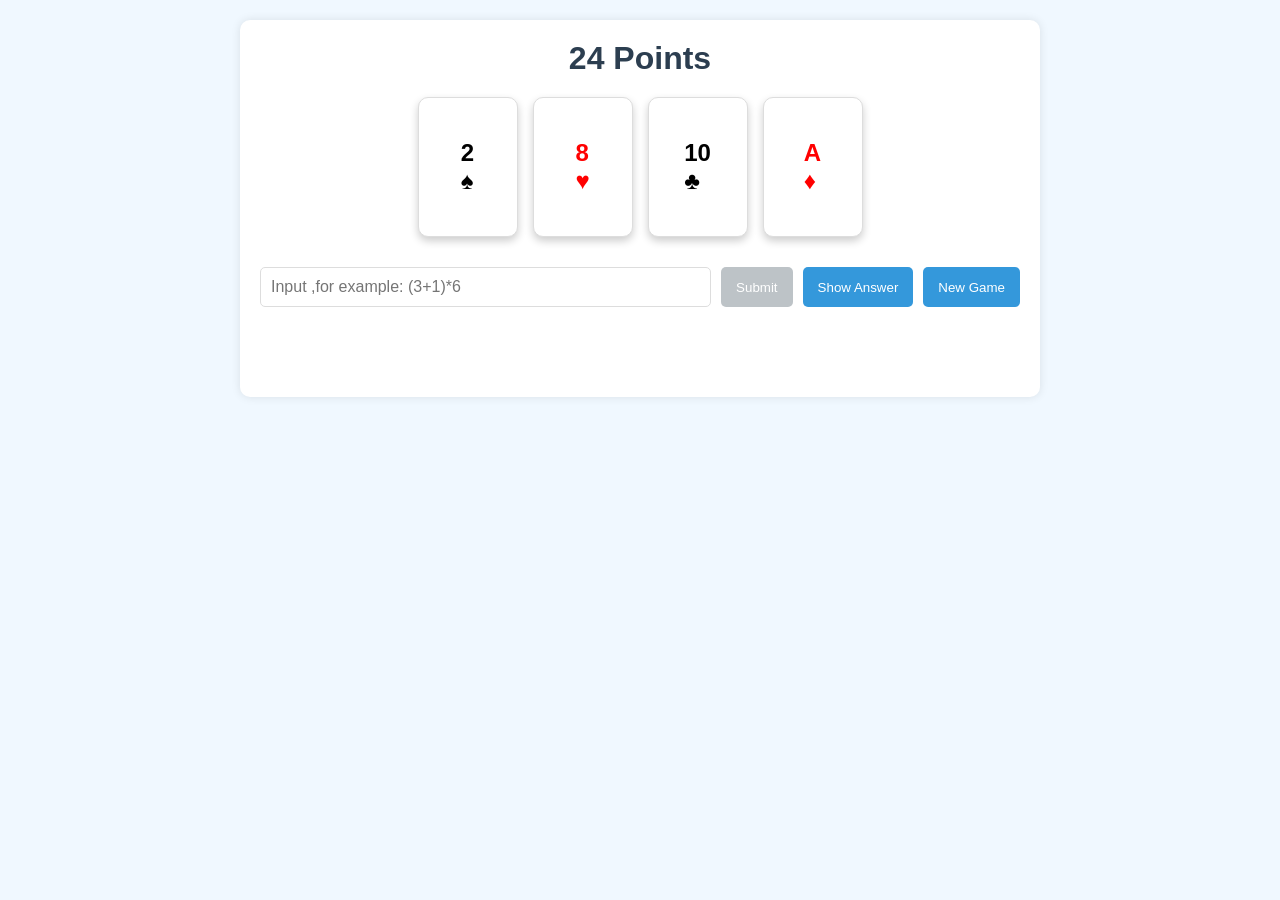
<file: 24Points/index.html>
<!DOCTYPE html>
<html lang="zh-CN">
<head>
    <meta charset="UTF-8">
    <meta name="viewport" content="width=device-width, initial-scale=1.0">
    <title>24 Points Basic</title>

  <script type="module" crossorigin>
(function(){const t=document.createElement("link").relList;if(t&&t.supports&&t.supports("modulepreload"))return;for(const s of document.querySelectorAll('link[rel="modulepreload"]'))r(s);new MutationObserver(s=>{for(const o of s)if(o.type==="childList")for(const a of o.addedNodes)a.tagName==="LINK"&&a.rel==="modulepreload"&&r(a)}).observe(document,{childList:!0,subtree:!0});function n(s){const o={};return s.integrity&&(o.integrity=s.integrity),s.referrerPolicy&&(o.referrerPolicy=s.referrerPolicy),s.crossOrigin==="use-credentials"?o.credentials="include":s.crossOrigin==="anonymous"?o.credentials="omit":o.credentials="same-origin",o}function r(s){if(s.ep)return;s.ep=!0;const o=n(s);fetch(s.href,o)}})();const suits=["hearts","diamonds","clubs","spades"],suitSymbols={hearts:"♥",diamonds:"♦",clubs:"♣",spades:"♠"},values=["A","2","3","4","5","6","7","8","9","10","J","Q","K"],valueMap={A:1,2:2,3:3,4:4,5:5,6:6,7:7,8:8,9:9,10:10,J:11,Q:12,K:13},STORAGE_KEY="24points_game_state";function getRandomCards(e){const t=[];for(const n of suits)for(const r of values)t.push({suit:n,value:r});for(let n=t.length-1;n>0;n--){const r=Math.floor(Math.random()*(n+1));[t[n],t[r]]=[t[r],t[n]]}return t.slice(0,e)}function renderCards(e,t){e.innerHTML="",t.forEach(n=>{const r=document.createElement("div");r.className=`card ${n.suit}`,r.innerHTML=`${n.value}<br>${suitSymbols[n.suit]}`,r.setAttribute("data-value",valueMap[n.value]),e.appendChild(r)})}function saveGameState(e,t){const n={cards:e,values:t,timestamp:new Date().getTime()};try{localStorage.setItem(STORAGE_KEY,JSON.stringify(n))}catch(r){console.error("保存游戏状态失败:",r)}}function loadGameState(){try{const e=localStorage.getItem(STORAGE_KEY);if(e)return JSON.parse(e)}catch(e){console.error("加载游戏状态失败:",e)}return null}function clearGameState(){try{localStorage.removeItem(STORAGE_KEY)}catch(e){console.error("清除游戏状态失败:",e)}}function containsNegativeIntermediate(expr){try{function checkNestedNegative(expression){const bracketPattern=/\(([^()]+)\)/g;let match,foundNegative=!1,modifiedExpr=expression;const checked=new Map;for(;(match=bracketPattern.exec(expression))!==null;){const subExpr=match[1];if(checked.has(subExpr)){checked.get(subExpr)&&(foundNegative=!0);continue}const subHasNegative=checkNestedNegative(subExpr);if(subHasNegative){foundNegative=!0,checked.set(subExpr,!0);continue}try{const subExprValue=eval(subExpr);if(subExprValue<0){foundNegative=!0,checked.set(subExpr,!0);continue}}catch(e){}if(subExpr.includes("-")){const subParts=subExpr.split("-");if(subParts.length===2){const e=parseFloat(subParts[0].trim()),t=parseFloat(subParts[1].trim());if(!isNaN(e)&&!isNaN(t)&&e<t){foundNegative=!0,checked.set(subExpr,!0);continue}}try{const subValue=eval(subExpr);if(subValue<0){foundNegative=!0,checked.set(subExpr,!0);continue}}catch(e){}}checked.set(subExpr,!1)}return foundNegative}const nestedPattern=/\d+\-\(\d+\-\([\d\+\-\*\/\(\)]+\)\)/;if(nestedPattern.test(expr)){const innerMatch=expr.match(/\d+\-\((\d+)\-\(([\d\+\-\*\/\(\)]+)\)\)/);if(innerMatch){const b=parseInt(innerMatch[1]),innerExpr=innerMatch[2];try{const innerValue=eval(innerExpr);if(innerValue>b)return!0}catch(e){}}}const specialPattern=/\((\d+)\-(\d+)\)\*\((\d+)\-(\d+)\)/g;let specialMatch;for(;(specialMatch=specialPattern.exec(expr))!==null;){const e=parseInt(specialMatch[1]),t=parseInt(specialMatch[2]),n=parseInt(specialMatch[3]),r=parseInt(specialMatch[4]);if(e<t||n<r)return!0}return checkNestedNegative(expr)}catch(e){return console.error("检查负数中间结果时出错:",e),!1}}function isValidExpression(expr,numbers){try{const cleanExpr=expr.replace(/[^0-9\+\-\*\/\(\)\.]/g,"");if(cleanExpr!==expr)return!1;const exprNumbers=expr.match(/\d+(\.\d+)?/g)||[],numbersCount={};numbers.forEach(e=>{numbersCount[e]=(numbersCount[e]||0)+1});const exprNumbersCount={};exprNumbers.forEach(e=>{const t=Number(e);exprNumbersCount[t]=(exprNumbersCount[t]||0)+1});for(const e in numbersCount)if(exprNumbersCount[e]!==numbersCount[e])return!1;for(const e in exprNumbersCount)if(!numbersCount[e]||exprNumbersCount[e]>numbersCount[e])return!1;const result=eval(expr);return typeof result=="number"&&!isNaN(result)&&isFinite(result)}catch(e){return!1}}function checkAnswer(expr,currentValues){try{const result=eval(expr);if(typeof result!="number"||isNaN(result)||!isFinite(result))return{valid:!1,message:"表达式结果必须是有效数字"};const exprNumbers=expr.match(/\d+(\.\d+)?/g)||[],exprNumberValues=exprNumbers.map(Number),numbersCount={};currentValues.forEach(e=>{numbersCount[e]=(numbersCount[e]||0)+1});const exprNumbersCount={};exprNumberValues.forEach(e=>{exprNumbersCount[e]=(exprNumbersCount[e]||0)+1});for(const e in numbersCount)if(exprNumbersCount[e]!==numbersCount[e])return{valid:!1,message:"表达式必须使用所有4个数字，每个数字恰好使用一次"};for(const e in exprNumbersCount)if(!numbersCount[e]||exprNumbersCount[e]>numbersCount[e])return{valid:!1,message:`Used not available number: ${e}`};const isCorrect=Math.abs(result-24)<1e-4;return{valid:!0,isCorrect,message:isCorrect?"Congs!Coorect!":`Wrong，results is ${result},not 24`}}catch(e){return{valid:!1,message:"wrong expression:"+e.message}}}function generatePermutations(e){if(e.length<=1)return[e];const t=[];for(let n=0;n<e.length;n++){const r=e[n],s=[...e.slice(0,n),...e.slice(n+1)],o=generatePermutations(s);for(const a of o)t.push([r,...a])}return t}function tryExpressionPatterns(e,t,n,r,s){const o=e[0],a=e[1],c=e[2],u=e[3];tryExpression(`${o}${t}${a}${n}${c}${r}${u}`,s),tryExpression(`(${o}${t}${a})${n}${c}${r}${u}`,s),tryExpression(`${o}${t}(${a}${n}${c})${r}${u}`,s),tryExpression(`${o}${t}${a}${n}(${c}${r}${u})`,s),tryExpression(`(${o}${t}${a})${n}(${c}${r}${u})`,s),tryExpression(`((${o}${t}${a})${n}${c})${r}${u}`,s),tryExpression(`${o}${t}((${a}${n}${c})${r}${u})`,s),tryExpression(`${o}${t}(${a}${n}(${c}${r}${u}))`,s)}function tryExpression(expr,solutions){try{if(containsNegativeIntermediate(expr))return;const result=eval(expr);Math.abs(result-24)<1e-4&&solutions.push(expr)}catch(e){}}function findAllSolutions(e){const t=[],n=generatePermutations(e);for(const r of n){const s=["+","-","*","/"];for(const o of s)for(const a of s)for(const c of s)tryExpressionPatterns(r,o,a,c,t)}return[...new Set(t)].sort()}function formatExpression(e){let t=e.replace(/\//g,'<span class="operator">÷</span>').replace(/\*/g,'<span class="operator">×</span>').replace(/\+/g,'<span class="operator">+</span>').replace(/\-/g,'<span class="operator">-</span>').replace(/\(/g,'<span class="bracket">(</span>').replace(/\)/g,'<span class="bracket">)</span>');return t=t.replace(/\d+/g,'<span class="number">$&</span>'),t}function displaySolutions(e,t){if(!t&&(t=document.getElementById("answersContainer"),!t)){console.error("目标元素未提供");return}t.innerHTML="",addSolutionStyles();const n=[...e];if(!n||n.length===0){const u=document.createElement("div");u.className="no-solutions",u.textContent="solution not found",t.appendChild(u);return}const r=n.filter(u=>{try{return!containsNegativeIntermediate(u)}catch(i){return console.error("检查负数中间结果失败:",i),!0}}),s=r.length>0?r:n,o=findOptimalSolution(s),a=document.createElement("div");a.className="optimal-solution-container";const c=document.createElement("div");c.className="solution optimal-solution",!o.includes("(")&&!o.includes(")")&&c.classList.add("no-brackets"),c.innerHTML=formatExpression(o),a.appendChild(c),t.appendChild(a)}function findOptimalSolution(e){if(!e||e.length===0)return"";if(e.length===1)return e[0];const t=e.map(n=>{const r=(n.match(/\(/g)||[]).length+(n.match(/\)/g)||[]).length;let s=!1;try{const c=/(\d+)\/(\d+)/g;let u;for(;(u=c.exec(n))!==null;){const i=parseInt(u[1]),l=parseInt(u[2]);if(i<l){s=!0;break}}}catch(c){console.error("检查真分数失败:",c)}const o=n.length,a=r*1e3+(s?100:0)+o;return{solution:n,score:a}});return t.sort((n,r)=>n.score-r.score),t[0].solution}function addSolutionStyles(){if(document.getElementById("solution-styles"))return;const e=document.createElement("style");e.id="solution-styles",e.textContent=`
        .total-solutions {
            font-size: 16px;
            font-weight: bold;
            margin-bottom: 15px;
            color: #333;
        }
        
        .optimal-solution-container {
            margin: 20px 0;
        }
        
        .solution.optimal-solution {
            padding: 20px;
            background: #fff;
            border-radius: 8px;
            box-shadow: 0 4px 10px rgba(0,0,0,0.1);
            font-size: 24px;
            text-align: center;
            border-left: 5px solid #3498db;
            transition: transform 0.2s, box-shadow 0.2s;
        }
        
        .solution.optimal-solution:hover {
            transform: translateY(-2px);
            box-shadow: 0 6px 15px rgba(0,0,0,0.15);
        }
        
        .solution.optimal-solution.no-brackets {
            background-color: #f0fff0;
            border-left: 5px solid #2ecc71;
        }
        
        .no-solutions {
            padding: 20px;
            text-align: center;
            font-size: 16px;
            color: #666;
        }
        
        /* 表达式格式化样式 */
        .number {
            color: #e74c3c;
            font-weight: bold;
        }
        
        .operator {
            color: #3498db;
            font-weight: bold;
            margin: 0 2px;
        }
        
        .bracket {
            color: #8e44ad;
            font-weight: bold;
        }
    `,document.head.appendChild(e)}const cardsContainer=document.getElementById("cardsContainer"),expressionInput=document.getElementById("expressionInput"),submitBtn=document.getElementById("submitBtn"),showAnswersBtn=document.getElementById("showAnswersBtn"),newGameBtn=document.getElementById("newGameBtn"),resultContainer=document.getElementById("resultContainer"),answersContainer=document.getElementById("answersContainer");let currentCards=[],currentValues=[],solutions=[];function generateCardsWithSolution(){let e=0,t,n,r;do{if(e++,e>20){console.warn("尝试生成有解的牌组超过20次，使用当前牌组");break}t=getRandomCards(4),n=t.map(s=>valueMap[s.value]),r=findAllSolutions(n)}while(r.length===0);return{cards:t,values:n,solutions:r}}function initGame(){const e=loadGameState();if(e){if(currentCards=e.cards,currentValues=e.values,solutions=findAllSolutions(currentValues),solutions.length===0){const{cards:t,values:n,solutions:r}=generateCardsWithSolution();currentCards=t,currentValues=n,solutions=r,saveGameState(currentCards,currentValues)}}else{const{cards:t,values:n,solutions:r}=generateCardsWithSolution();currentCards=t,currentValues=n,solutions=r,saveGameState(currentCards,currentValues)}renderCards(cardsContainer,currentCards),expressionInput.value="",submitBtn.disabled=!0,resultContainer.innerHTML="",resultContainer.className="result-container",answersContainer.innerHTML="",answersContainer.classList.remove("show")}expressionInput.addEventListener("input",()=>{const e=expressionInput.value.trim();submitBtn.disabled=!isValidExpression(e,currentValues)});submitBtn.addEventListener("click",()=>{const e=expressionInput.value.trim(),t=checkAnswer(e,currentValues);resultContainer.innerHTML=t.message,resultContainer.className="result-container "+(t.isCorrect?"success":"error")});showAnswersBtn.addEventListener("click",()=>{displaySolutions(solutions,answersContainer),answersContainer.classList.add("show")});newGameBtn.addEventListener("click",()=>{clearGameState();const{cards:e,values:t,solutions:n}=generateCardsWithSolution();currentCards=e,currentValues=t,solutions=n,saveGameState(currentCards,currentValues),renderCards(cardsContainer,currentCards),expressionInput.value="",submitBtn.disabled=!0,resultContainer.innerHTML="",resultContainer.className="result-container",answersContainer.innerHTML="",answersContainer.classList.remove("show")});window.addEventListener("DOMContentLoaded",initGame);

</script>
  <style>
*{box-sizing:border-box;margin:0;padding:0;font-family:Arial,sans-serif}body{background-color:#f0f8ff;padding:20px}.container{max-width:800px;margin:0 auto;background-color:#fff;border-radius:10px;padding:20px;box-shadow:0 0 10px #0000001a}h1{text-align:center;color:#2c3e50;margin-bottom:20px}.cards-container{display:flex;justify-content:center;flex-wrap:wrap;gap:15px;margin-bottom:30px}.card{width:100px;height:140px;background-color:#fff;border-radius:10px;box-shadow:0 4px 8px #0003;display:flex;justify-content:center;align-items:center;font-size:24px;font-weight:700;position:relative;border:1px solid #ddd}.card.hearts,.card.diamonds{color:red}.card.clubs,.card.spades{color:#000}.card:before,.card:after{position:absolute;font-size:18px}.card:before{top:5px;left:5px}.card:after{bottom:5px;right:5px;transform:rotate(180deg)}.input-container{display:flex;flex-wrap:wrap;gap:10px;margin-bottom:20px;justify-content:center}input{flex:1;min-width:200px;padding:10px;border:1px solid #ddd;border-radius:5px;font-size:16px}button{padding:10px 15px;background-color:#3498db;color:#fff;border:none;border-radius:5px;cursor:pointer;transition:background-color .3s}button:hover{background-color:#2980b9}button:disabled{background-color:#bdc3c7;cursor:not-allowed}.result-container{margin:20px 0;padding:15px;border-radius:5px;text-align:center;min-height:30px}.answers-container{margin-top:20px;padding:15px;border:1px solid #ddd;border-radius:5px;max-height:500px;overflow-y:auto;display:none}.answers-container.show{display:block}.solution-count{font-weight:700;margin:10px 0;color:#3498db;text-align:center;font-size:16px}.category-container{display:flex;flex-wrap:wrap;justify-content:center;gap:8px;margin:15px 0}.category-tab{padding:8px 15px;background-color:#f2f2f2;border:1px solid #ddd;border-radius:20px;cursor:pointer;transition:all .2s ease;color:#555;font-size:14px}.category-tab:hover{background-color:#e6e6e6}.category-tab.active{background-color:#3498db;color:#fff;border-color:#2980b9}.solutions-wrapper{margin-top:15px;border:1px solid #eee;border-radius:5px}.category-content{padding:10px}.solution-group:last-child{margin-bottom:0}.main-solution{display:flex;justify-content:space-between;align-items:center;background-color:#f0f8ff;border-left:3px solid #3498db;padding:10px 12px;font-size:15px;font-weight:500}.main-solution span{letter-spacing:.5px;font-size:inherit}.equivalent-solutions{margin-left:20px;border-left:2px solid #ddd;padding-left:15px;margin-top:5px;background-color:#fafafa;padding-top:8px;padding-bottom:8px;max-height:200px;overflow-y:auto}.equivalent-item{background-color:#f9f9f9;padding:6px 12px;font-size:14px;border-bottom:1px solid #f0f0f0}.equivalent-item:last-child{border-bottom:none}.toggle-btn,.placeholder-btn{background-color:#e0e0e0;color:#333;border:none;border-radius:4px;padding:4px 10px;font-size:12px;cursor:pointer;transition:all .2s ease;min-width:100px;text-align:center}.toggle-btn:hover{background-color:#3498db;color:#fff}.answer-item{padding:8px;background-color:#f9f9f9;margin-bottom:5px;border-radius:3px;line-height:1.5;font-size:15px}.answer-item .operator{margin:0 3px;font-weight:700;font-size:inherit}.answer-item .number{color:#2c3e50;font-weight:500;font-size:inherit}.answer-item .bracket{color:#7f8c8d;margin:0 1px;font-size:inherit}.success{background-color:#d4edda;color:#155724;border:1px solid #c3e6cb}.error{background-color:#f8d7da;color:#721c24;border:1px solid #f5c6cb}.solutions-container{max-height:500px;overflow-y:auto;border:1px solid #eee;border-radius:5px;padding:10px;margin-bottom:15px}.pagination-container{display:flex;justify-content:center;align-items:center;margin-top:15px;gap:10px}.page-info{margin:0 10px;color:#666}.pagination-btn{padding:5px 15px;background-color:#3498db;color:#fff;border:none;border-radius:4px;cursor:pointer}.pagination-btn:disabled{background-color:#ccc;cursor:not-allowed}.pagination-btn:hover:not(:disabled){background-color:#2980b9}.show-more-btn{display:block;width:100%;padding:8px;margin-top:8px;background-color:#f2f2f2;border:1px solid #ddd;border-radius:4px;color:#555;text-align:center;cursor:pointer;transition:background-color .2s}.show-more-btn:hover{background-color:#e6e6e6}.solution-group{margin-bottom:10px;border-radius:6px;overflow:hidden;box-shadow:0 1px 3px #0000001a}.main-solution{padding:10px 12px;font-size:15px}.equivalent-item{padding:6px 12px;font-size:14px}.equivalent-solutions{max-height:300px;overflow-y:auto}.number,.operator,.bracket{font-size:inherit}

</style>
</head>
<body>
    <div class="container">
        <h1>24 Points</h1>
        <div id="cardsContainer" class="cards-container"></div>
        <div class="input-container">
            <input type="text" id="expressionInput" placeholder="Input ,for example: (3+1)*6">
            <button id="submitBtn" disabled>Submit</button>
            <button id="showAnswersBtn">Show Answer</button>
            <button id="newGameBtn">New Game</button>
        </div>
        <div id="resultContainer" class="result-container"></div>
        <div id="answersContainer" class="answers-container"></div>
    </div>

</body>
</html>
</file>
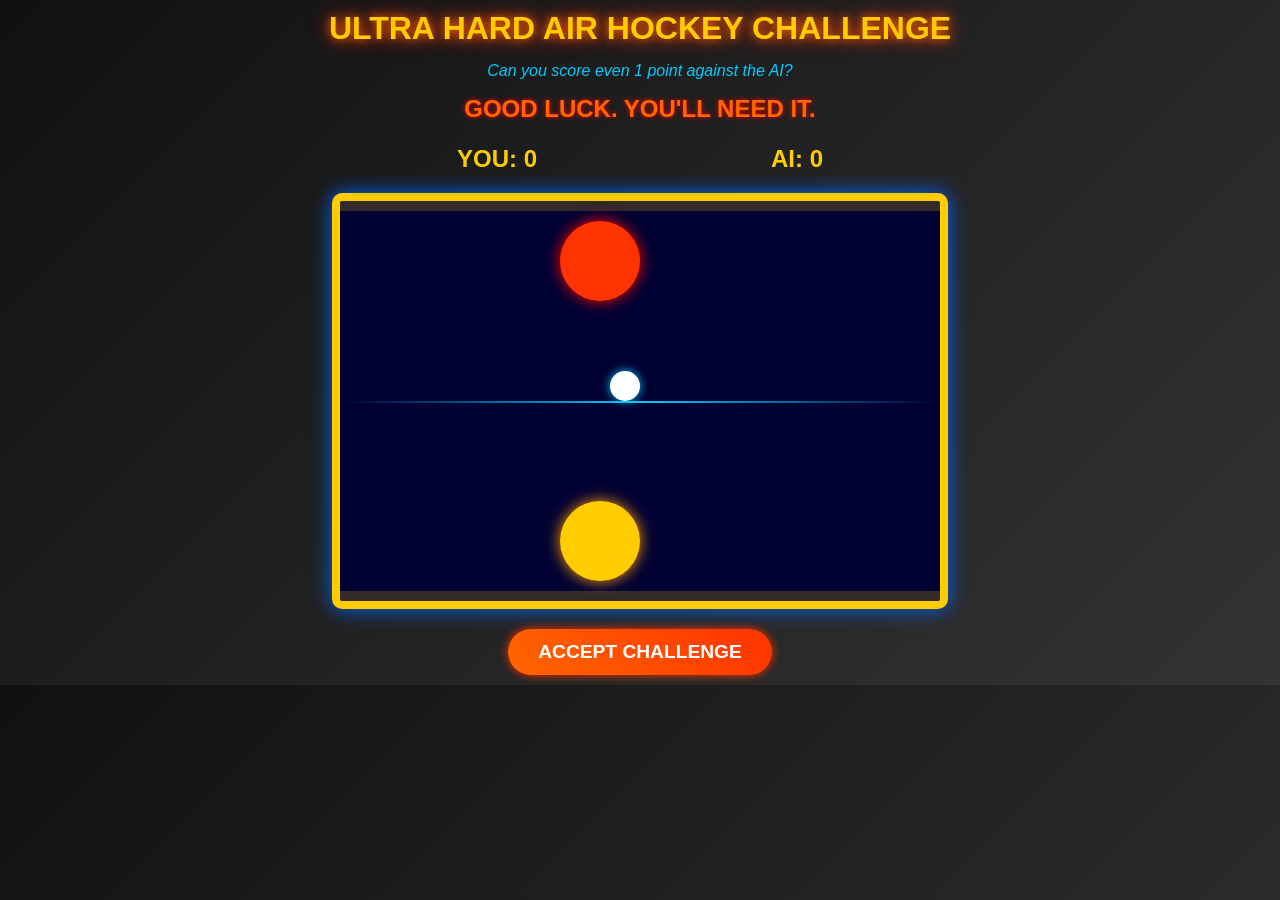
<file: airhockeyultrahard/index.html>
<!DOCTYPE html>
<html>
<head>
    <title>ULTRA HARD AIR HOCKEY CHALLENGE</title>
    <meta name="viewport" content="width=device-width, initial-scale=1.0, maximum-scale=1.0, user-scalable=no">
    <style>
        body {
            display: flex;
            flex-direction: column;
            align-items: center;
            background: linear-gradient(135deg, #111, #333);
            font-family: 'Arial Black', sans-serif;
            margin: 0;
            padding: 0;
            color: white;
            text-align: center;
            touch-action: manipulation;
            -webkit-touch-callout: none;
            -webkit-user-select: none;
            user-select: none;
        }
        h1 {
            color: #ffcc00;
            text-shadow: 0 0 10px #ff6600, 0 0 20px #ff3300;
            margin: 10px;
            font-size: 2rem;
        }
        #gameContainer {
            position: relative;
            width: 90vw;
            height: 60vh;
            max-width: 600px;
            max-height: 400px;
            background: #000033;
            border: 8px solid #ffcc00;
            border-radius: 10px;
            margin: 10px;
            overflow: hidden;
            box-shadow: 0 0 20px #0066ff;
        }
        #paddle {
            position: absolute;
            width: 12vw;
            height: 12vw;
            max-width: 80px;
            max-height: 80px;
            background: #ffcc00;
            border-radius: 50%;
            bottom: 20px;
            left: 50%;
            transform: translateX(-50%);
            z-index: 2;
            box-shadow: 0 0 15px #ff9900;
        }
        #aiPaddle {
            position: absolute;
            width: 12vw;
            height: 12vw;
            max-width: 80px;
            max-height: 80px;
            background: #ff3300;
            border-radius: 50%;
            top: 20px;
            left: 50%;
            transform: translateX(-50%);
            z-index: 2;
            box-shadow: 0 0 15px #ff0000;
        }
        #puck {
            position: absolute;
            width: 4vw;
            height: 4vw;
            max-width: 30px;
            max-height: 30px;
            background: white;
            border-radius: 50%;
            top: 50%;
            left: 50%;
            transform: translate(-50%, -50%);
            z-index: 1;
            box-shadow: 0 0 10px #00ccff;
        }
        #centerLine {
            position: absolute;
            width: 100%;
            height: 2px;
            background: linear-gradient(90deg, transparent, #00ccff, transparent);
            top: 50%;
            z-index: 0;
        }
        #playerScore, #aiScore {
            font-size: 24px;
            margin: 10px;
            color: #ffcc00;
            font-weight: bold;
        }
        #scoreboard {
            display: flex;
            justify-content: space-around;
            width: 90vw;
            max-width: 600px;
        }
        #message {
            font-size: 1.5rem;
            font-weight: bold;
            color: #ff6600;
            margin: 10px;
            height: 30px;
            text-shadow: 0 0 5px #ff0000;
        }
        #startButton {
            padding: 12px 30px;
            font-size: 1.2rem;
            background: linear-gradient(45deg, #ff6600, #ff3300);
            color: white;
            border: none;
            border-radius: 50px;
            cursor: pointer;
            margin: 10px;
            font-weight: bold;
            box-shadow: 0 0 10px #ff3300;
            transition: transform 0.2s, box-shadow 0.2s;
        }
        #startButton:active {
            transform: scale(0.95);
            box-shadow: 0 0 5px #ff3300;
        }
        .goal {
            position: absolute;
            width: 100%;
            height: 10px;
            background: rgba(255, 204, 0, 0.2);
            z-index: 0;
        }
        #playerGoal {
            bottom: 0;
        }
        #aiGoal {
            top: 0;
        }
        #challengeText {
            font-size: 1rem;
            color: #00ccff;
            margin: 5px;
            font-style: italic;
        }
        @media (max-width: 600px) {
            h1 {
                font-size: 1.5rem;
            }
            #message {
                font-size: 1.2rem;
            }
            #startButton {
                padding: 10px 20px;
                font-size: 1rem;
            }
        }
    </style>
</head>
<body>
    <h1>ULTRA HARD AIR HOCKEY CHALLENGE</h1>
    <div id="challengeText">Can you score even 1 point against the AI?</div>
    <div id="message">GOOD LUCK. YOU'LL NEED IT.</div>
    <div id="scoreboard">
        <div id="playerScore">YOU: 0</div>
        <div id="aiScore">AI: 0</div>
    </div>
    <div id="gameContainer">
        <div id="centerLine"></div>
        <div id="playerGoal" class="goal"></div>
        <div id="aiGoal" class="goal"></div>
        <div id="paddle"></div>
        <div id="aiPaddle"></div>
        <div id="puck"></div>
    </div>
    <button id="startButton">ACCEPT CHALLENGE</button>

    <script>
        // Game elements
        const paddle = document.getElementById('paddle');
        const aiPaddle = document.getElementById('aiPaddle');
        const puck = document.getElementById('puck');
        const gameContainer = document.getElementById('gameContainer');
        const playerScoreDisplay = document.getElementById('playerScore');
        const aiScoreDisplay = document.getElementById('aiScore');
        const messageDisplay = document.getElementById('message');
        const startButton = document.getElementById('startButton');
        const challengeText = document.getElementById('challengeText');

        // Game variables
        let paddleX = gameContainer.clientWidth / 2 - 40;
        let paddleY = gameContainer.clientHeight - 100;
        let aiPaddleX = gameContainer.clientWidth / 2 - 40;
        let aiPaddleY = 20;
        let puckX = gameContainer.clientWidth / 2 - 15;
        let puckY = gameContainer.clientHeight / 2 - 15;
        let puckSpeedX = 0;
        let puckSpeedY = 0;
        let playerScore = 0;
        let aiScore = 0;
        let gameActive = false;
        let touchId = null;

        // Initialize game elements
        function initGame() {
            const containerWidth = gameContainer.clientWidth;
            const containerHeight = gameContainer.clientHeight;
            
            paddleX = containerWidth / 2 - paddle.clientWidth / 2;
            paddleY = containerHeight - paddle.clientHeight - 20;
            aiPaddleX = containerWidth / 2 - aiPaddle.clientWidth / 2;
            aiPaddleY = 20;
            puckX = containerWidth / 2 - puck.clientWidth / 2;
            puckY = containerHeight / 2 - puck.clientHeight / 2;
            
            updatePositions();
        }

        // Handle mouse movement
        gameContainer.addEventListener('mousemove', (e) => {
            if (!gameActive) return;
            
            const rect = gameContainer.getBoundingClientRect();
            paddleX = e.clientX - rect.left - paddle.clientWidth / 2;
            paddleY = e.clientY - rect.top - paddle.clientHeight / 2;
            
            updatePaddlePosition();
        });

        // Handle touch movement
        gameContainer.addEventListener('touchstart', (e) => {
            if (!gameActive) return;
            e.preventDefault();
            touchId = e.changedTouches[0].identifier;
            handleTouchMove(e.changedTouches[0]);
        });

        gameContainer.addEventListener('touchmove', (e) => {
            if (!gameActive || !touchId) return;
            e.preventDefault();
            for (let i = 0; i < e.changedTouches.length; i++) {
                if (e.changedTouches[i].identifier === touchId) {
                    handleTouchMove(e.changedTouches[i]);
                    break;
                }
            }
        });

        gameContainer.addEventListener('touchend', (e) => {
            if (!gameActive || !touchId) return;
            e.preventDefault();
            for (let i = 0; i < e.changedTouches.length; i++) {
                if (e.changedTouches[i].identifier === touchId) {
                    touchId = null;
                    break;
                }
            }
        });

        function handleTouchMove(touch) {
            const rect = gameContainer.getBoundingClientRect();
            paddleX = touch.clientX - rect.left - paddle.clientWidth / 2;
            paddleY = touch.clientY - rect.top - paddle.clientHeight / 2;
            
            updatePaddlePosition();
        }

        function updatePaddlePosition() {
            // Keep paddle within bounds
            paddleX = Math.max(0, Math.min(paddleX, gameContainer.clientWidth - paddle.clientWidth));
            paddleY = Math.max(gameContainer.clientHeight / 2, Math.min(paddleY, gameContainer.clientHeight - paddle.clientHeight));
            
            paddle.style.left = paddleX + 'px';
            paddle.style.top = paddleY + 'px';
        }

        function updatePositions() {
            paddle.style.left = paddleX + 'px';
            paddle.style.top = paddleY + 'px';
            aiPaddle.style.left = aiPaddleX + 'px';
            aiPaddle.style.top = aiPaddleY + 'px';
            puck.style.left = puckX + 'px';
            puck.style.top = puckY + 'px';
        }

        // Start game button
        startButton.addEventListener('click', () => {
            resetPuck();
            gameActive = true;
            startButton.textContent = "FIGHTING...";
            startButton.disabled = true;
            messageDisplay.textContent = "DEFEND YOUR GOAL!";
            setTimeout(() => messageDisplay.textContent = "", 1500);
        });

        // Reset puck to center
        function resetPuck() {
            const containerWidth = gameContainer.clientWidth;
            const containerHeight = gameContainer.clientHeight;
            
            puckX = containerWidth / 2 - puck.clientWidth / 2;
            puckY = containerHeight / 2 - puck.clientHeight / 2;
            
            // Start with random direction but always toward player in hard mode
            puckSpeedX = (Math.random() - 0.5) * 8;
            puckSpeedY = Math.abs(Math.random() * 5) + 3; // Always move toward player
            
            updatePositions();
        }

        // Check collision between puck and paddle
        function checkCollision(puckX, puckY, paddleX, paddleY) {
            const puckCenterX = puckX + puck.clientWidth / 2;
            const puckCenterY = puckY + puck.clientHeight / 2;
            const paddleCenterX = paddleX + paddle.clientWidth / 2;
            const paddleCenterY = paddleY + paddle.clientHeight / 2;
            
            const dx = puckCenterX - paddleCenterX;
            const dy = puckCenterY - paddleCenterY;
            const distance = Math.sqrt(dx * dx + dy * dy);
            
            return distance < (puck.clientWidth / 2 + paddle.clientWidth / 2);
        }

        // Game loop
        function gameLoop() {
            if (!gameActive) {
                requestAnimationFrame(gameLoop);
                return;
            }
            
            // Move puck
            puckX += puckSpeedX;
            puckY += puckSpeedY;
            
            // Puck wall collision with bounce and anti-stick
            if (puckX <= 0) {
                puckSpeedX = Math.abs(puckSpeedX) * 1.05;
                puckX = 1;
            } else if (puckX >= gameContainer.clientWidth - puck.clientWidth) {
                puckSpeedX = -Math.abs(puckSpeedX) * 1.05;
                puckX = gameContainer.clientWidth - puck.clientWidth - 1;
            }
            
            // Puck top/bottom collision (scoring)
            if (puckY <= 0) {
                playerScore++;
                playerScoreDisplay.textContent = `YOU: ${playerScore}`;
                if (playerScore === 1) {
                    messageDisplay.textContent = "UNBELIEVABLE! YOU SCORED!";
                    challengeText.textContent = "Now try to get 3 points!";
                } else {
                    messageDisplay.textContent = "YOU SCORED AGAIN!";
                }
                setTimeout(() => messageDisplay.textContent = "", 1500);
                gameActive = false;
                startButton.disabled = false;
                startButton.textContent = "CONTINUE CHALLENGE";
            } else if (puckY >= gameContainer.clientHeight - puck.clientHeight) {
                aiScore++;
                aiScoreDisplay.textContent = `AI: ${aiScore}`;
                messageDisplay.textContent = "AI SCORED! TRY HARDER!";
                setTimeout(() => messageDisplay.textContent = "", 1500);
                gameActive = false;
                startButton.disabled = false;
                startButton.textContent = "TRY AGAIN";
            }
            
            // Limit puck speed
            const speedLimit = 15;
            const currentSpeed = Math.sqrt(puckSpeedX * puckSpeedX + puckSpeedY * puckSpeedY);
            if (currentSpeed > speedLimit) {
                puckSpeedX = puckSpeedX / currentSpeed * speedLimit;
                puckSpeedY = puckSpeedY / currentSpeed * speedLimit;
            }
            
            // AI paddle movement - HARD MODE
            // Predictive + aggressive + slight cheating
            const predictionTime = 0.5 + Math.random() * 0.3; // Randomize prediction
            const predictX = puckX + (puckY / -puckSpeedY) * puckSpeedX * predictionTime;
            
            // AI has perfect reaction but slight delay to make it feel fair
            aiPaddleX += (predictX - aiPaddleX - aiPaddle.clientWidth / 2) * 0.1;
            
            // AI occasionally "cheats" by moving faster than possible
            if (Math.random() < 0.1) {
                aiPaddleX += (Math.random() - 0.5) * 30;
            }
            
            // Keep AI paddle in bounds
            aiPaddleX = Math.max(0, Math.min(aiPaddleX, gameContainer.clientWidth - aiPaddle.clientWidth));
            aiPaddle.style.left = aiPaddleX + 'px';
            
            // Check collisions with paddles
            if (checkCollision(puckX, puckY, paddleX, paddleY)) {
                handleCollision(paddleX, paddleY, false);
            }
            
            if (checkCollision(puckX, puckY, aiPaddleX, aiPaddleY)) {
                handleCollision(aiPaddleX, aiPaddleY, true);
            }
            
            // Update positions
            puck.style.left = puckX + 'px';
            puck.style.top = puckY + 'px';
            
            requestAnimationFrame(gameLoop);
        }

        function handleCollision(paddleX, paddleY, isAi) {
            // Calculate angle based on where puck hits paddle
            const dx = (puckX + puck.clientWidth / 2) - (paddleX + paddle.clientWidth / 2);
            const dy = (puckY + puck.clientHeight / 2) - (paddleY + paddle.clientHeight / 2);
            const angle = Math.atan2(dy, dx);
            
            // Set new puck speed based on angle
            let speed = Math.sqrt(puckSpeedX * puckSpeedX + puckSpeedY * puckSpeedY);
            speed = Math.min(speed * 1.2, 15); // Speed boost but with limit
            
            // AI hits harder
            if (isAi) {
                speed = Math.min(speed * 1.3, 18);
                // AI can add slight randomness to make it unpredictable
                const angleVariation = (Math.random() - 0.5) * 0.3;
                puckSpeedX = Math.cos(angle + angleVariation) * speed;
                puckSpeedY = Math.sin(angle + angleVariation) * speed;
            } else {
                puckSpeedX = Math.cos(angle) * speed;
                puckSpeedY = Math.sin(angle) * speed;
            }
            
            // Move puck out of collision
            const overlap = (puck.clientWidth / 2 + paddle.clientWidth / 2) - Math.sqrt(dx * dx + dy * dy);
            puckX += Math.cos(angle) * overlap * 1.1;
            puckY += Math.sin(angle) * overlap * 1.1;
        }

        // Handle window resize
        window.addEventListener('resize', initGame);

        // Initialize the game
        initGame();
        
        // Start the game loop
        gameLoop();
    </script>
</body>
</html>
</file>
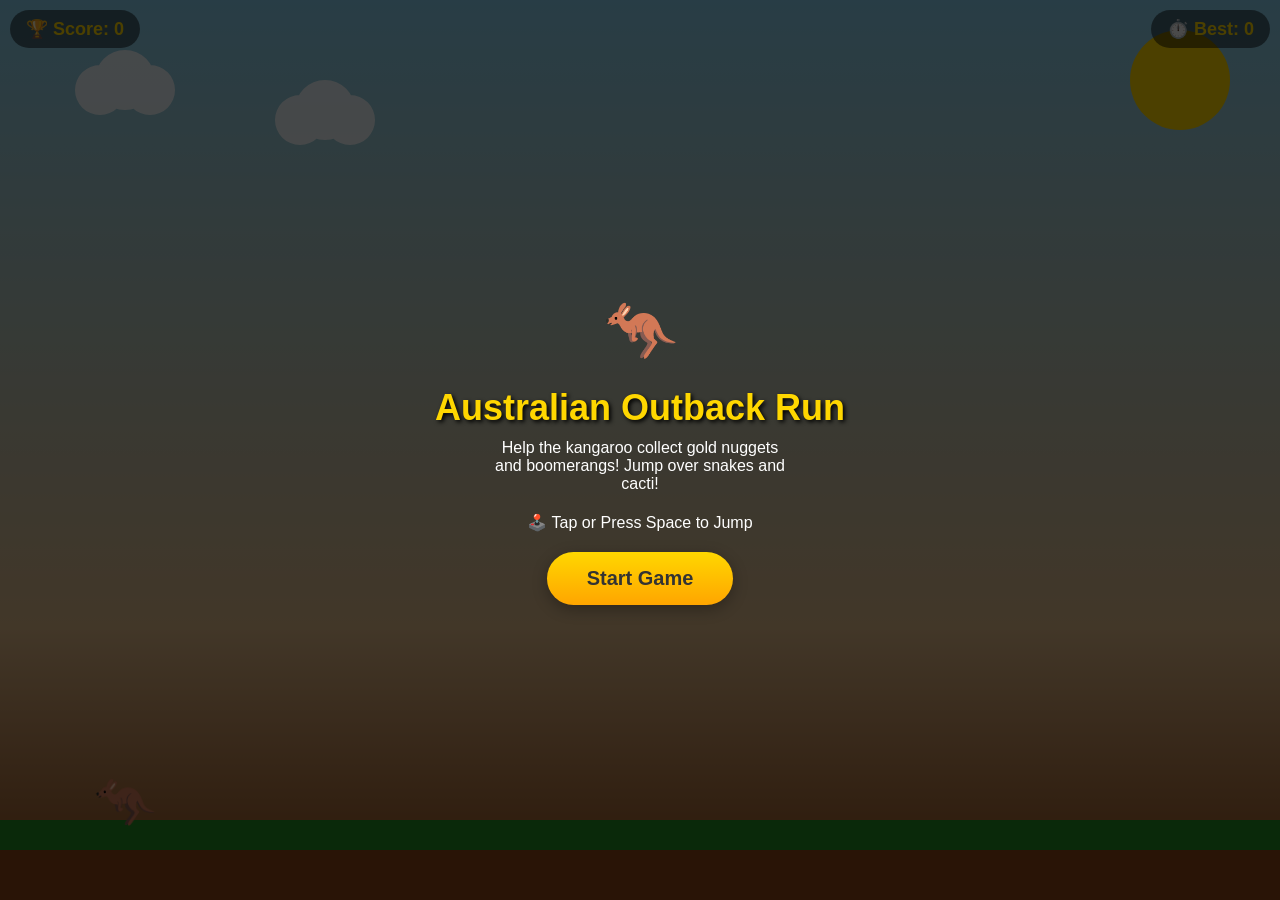
<file: australian-outback-run/index.html>
<!DOCTYPE html>
<html lang="en">
<head>
  <meta charset="UTF-8">
  <meta name="viewport" content="width=device-width, initial-scale=1.0, user-scalable=no">
  <title>Australian Outback Run</title>
  <style>
    * { margin: 0; padding: 0; box-sizing: border-box; }
    body {
      background: linear-gradient(180deg, #87CEEB 0%, #CD853F 100%);
      overflow: hidden;
      touch-action: none;
      font-family: 'Segoe UI', sans-serif;
    }
    #gameCanvas { display: block; margin: 0 auto; background: transparent; }
    #ui {
      position: absolute; top: 10px; left: 10px; right: 10px;
      display: flex; justify-content: space-between; align-items: center;
      z-index: 10; pointer-events: none;
    }
    .score-box {
      background: rgba(0,0,0,0.5); color: #FFD700;
      padding: 8px 16px; border-radius: 20px; font-size: 18px; font-weight: bold;
    }
    #startScreen, #gameOverScreen {
      position: absolute; inset: 0; display: flex; flex-direction: column;
      justify-content: center; align-items: center; z-index: 20;
      background: rgba(0,0,0,0.7);
    }
    #gameOverScreen { display: none; }
    h1 { color: #FFD700; font-size: 36px; text-shadow: 2px 2px 4px #000; margin-bottom: 10px; }
    h2 { color: #FF6B35; font-size: 28px; text-shadow: 2px 2px 4px #000; margin-bottom: 20px; }
    p { color: #fff; font-size: 16px; margin-bottom: 20px; text-align: center; max-width: 300px; }
    .btn {
      background: linear-gradient(180deg, #FFD700, #FFA500);
      border: none; padding: 15px 40px; font-size: 20px; font-weight: bold;
      border-radius: 30px; cursor: pointer; color: #333;
      box-shadow: 0 4px 15px rgba(0,0,0,0.3);
    }
    .btn:active { transform: scale(0.95); }
    .emoji-badge { font-size: 60px; margin-bottom: 20px; }
  </style>
</head>
<body>
  <canvas id="gameCanvas"></canvas>
  <div id="ui">
    <div class="score-box">🏆 Score: <span id="score">0</span></div>
    <div class="score-box">⏱️ Best: <span id="best">0</span></div>
  </div>
  <div id="startScreen">
    <div class="emoji-badge">🦘</div>
    <h1>Australian Outback Run</h1>
    <p>Help the kangaroo collect gold nuggets and boomerangs! Jump over snakes and cacti!</p>
    <p>🕹️ Tap or Press Space to Jump</p>
    <button class="btn" id="startBtn">Start Game</button>
  </div>
  <div id="gameOverScreen">
    <div class="emoji-badge">🦘</div>
    <h2>Game Over!</h2>
    <p id="finalScore">Score: 0</p>
    <button class="btn" id="restartBtn">Play Again</button>
  </div>

  <script>
    const canvas = document.getElementById('gameCanvas');
    const ctx = canvas.getContext('2d');
    const W = canvas.width = window.innerWidth;
    const H = canvas.height = window.innerHeight;

    const GROUND_Y = H - 80;
    let score = 0, best = parseInt(localStorage.getItem('outbackBest') || '0');
    let gameRunning = false, gameOver = false;
    let speed = 5, frame = 0;

    document.getElementById('best').textContent = best;

    // Player (Kangaroo)
    const player = {
      x: 100, y: GROUND_Y - 60, w: 50, h: 60,
      vy: 0, grounded: true,
      jumpPower: -18, gravity: 0.8
    };

    // Items
    let items = [], obstacles = [], particles = [];
    let spawnTimer = 0, itemTimer = 0;

    function spawnObstacle() {
      const type = Math.random() < 0.5 ? 'snake' : 'cactus';
      obstacles.push({
        x: W + 50, y: type === 'cactus' ? GROUND_Y - 50 : GROUND_Y - 25,
        w: 60, h: type === 'cactus' ? 50 : 25, type
      });
    }

    function spawnItem() {
      const types = ['gold', 'boomerang', 'emu'];
      const type = types[Math.floor(Math.random() * types.length)];
      let value = 10, emoji = '🥇';
      if (type === 'boomerang') { value = 15; emoji = '🪃'; }
      if (type === 'emu') { value = 20; emoji = '🦃'; }
      items.push({
        x: W + 50, y: GROUND_Y - 100 - Math.random() * 100,
        w: 40, h: 40, type, value, emoji
      });
    }

    function createParticles(x, y, color) {
      for (let i = 0; i < 8; i++) {
        particles.push({
          x, y, vx: (Math.random() - 0.5) * 10, vy: -Math.random() * 8,
          life: 30, color
        });
      }
    }

    function jump() {
      if (player.grounded) {
        player.vy = player.jumpPower;
        player.grounded = false;
      }
    }

    function update() {
      if (!gameRunning) return;
      frame++;
      score++;

      // Player physics
      player.vy += player.gravity;
      player.y += player.vy;
      if (player.y >= GROUND_Y - player.h) {
        player.y = GROUND_Y - player.h;
        player.vy = 0;
        player.grounded = true;
      }

      // Spawn
      spawnTimer++;
      if (spawnTimer > 80 - Math.min(score / 50, 30)) {
        spawnObstacle();
        spawnTimer = 0;
      }
      itemTimer++;
      if (itemTimer > 60) {
        spawnItem();
        itemTimer = 0;
      }

      // Update items
      items = items.filter(item => {
        item.x -= speed;
        // Collision with player
        if (rectsCollide(player, item)) {
          score += item.value;
          createParticles(item.x, item.y, '#FFD700');
          return false;
        }
        return item.x > -50;
      });

      // Update obstacles
      obstacles = obstacles.filter(obs => {
        obs.x -= speed;
        if (rectsCollide(player, obs)) {
          gameEnd();
        }
        return obs.x > -100;
      });

      // Particles
      particles = particles.filter(p => {
        p.x += p.vx; p.y += p.vy; p.vy += 0.5;
        p.life--; return p.life > 0;
      });

      document.getElementById('score').textContent = score;
    }

    function rectsCollide(a, b) {
      return a.x < b.x + b.w && a.x + a.w > b.x &&
             a.y < b.y + b.h && a.y + a.h > b.y;
    }

    function draw() {
      ctx.clearRect(0, 0, W, H);

      // Sky & Ground
      const gradient = ctx.createLinearGradient(0, 0, 0, H);
      gradient.addColorStop(0, '#87CEEB');
      gradient.addColorStop(0.7, '#DEB887');
      gradient.addColorStop(1, '#8B4513');
      ctx.fillStyle = gradient;
      ctx.fillRect(0, 0, W, H);

      // Sun
      ctx.fillStyle = '#FFD700';
      ctx.beginPath();
      ctx.arc(W - 100, 80, 50, 0, Math.PI * 2);
      ctx.fill();

      // Clouds
      ctx.fillStyle = 'rgba(255,255,255,0.8)';
      for (let i = 0; i < 3; i++) {
        const cx = ((frame * 0.5 + i * 200) % (W + 200)) - 100;
        drawCloud(cx, 60 + i * 30);
      }

      // Ground
      ctx.fillStyle = '#228B22';
      ctx.fillRect(0, GROUND_Y, W, H - GROUND_Y);
      ctx.fillStyle = '#8B4513';
      ctx.fillRect(0, GROUND_Y + 30, W, H);

      // Items
      items.forEach(item => {
        ctx.font = '35px Arial';
        ctx.textAlign = 'center';
        ctx.fillText(item.emoji, item.x + item.w/2, item.y + item.h/2 + 12);
      });

      // Obstacles
      obstacles.forEach(obs => {
        if (obs.type === 'snake') {
          ctx.font = '40px Arial';
          ctx.textAlign = 'center';
          ctx.fillText('🐍', obs.x + obs.w/2, obs.y + obs.h);
        } else {
          ctx.font = '50px Arial';
          ctx.textAlign = 'center';
          ctx.fillText('🌵', obs.x + obs.w/2, obs.y + obs.h);
        }
      });

      // Kangaroo
      drawKangaroo();

      // Particles
      particles.forEach(p => {
        ctx.fillStyle = p.color;
        ctx.globalAlpha = p.life / 30;
        ctx.beginPath();
        ctx.arc(p.x, p.y, 5, 0, Math.PI * 2);
        ctx.fill();
        ctx.globalAlpha = 1;
      });
    }

    function drawCloud(x, y) {
      ctx.beginPath();
      ctx.arc(x, y, 25, 0, Math.PI * 2);
      ctx.arc(x + 25, y - 10, 30, 0, Math.PI * 2);
      ctx.arc(x + 50, y, 25, 0, Math.PI * 2);
      ctx.fill();
    }

    function drawKangaroo() {
      ctx.font = '50px Arial';
      ctx.textAlign = 'center';
      const bounce = player.grounded ? 0 : Math.sin(frame * 0.3) * 3;
      ctx.fillText('🦘', player.x + player.w/2, player.y + player.h + bounce);
    }

    function gameEnd() {
      gameRunning = false;
      gameOver = true;
      if (score > best) {
        best = score;
        localStorage.setItem('outbackBest', best);
        document.getElementById('best').textContent = best;
      }
      document.getElementById('finalScore').textContent = `Score: ${score}`;
      document.getElementById('gameOverScreen').style.display = 'flex';
    }

    function startGame() {
      score = 0; frame = 0; spawnTimer = 0; itemTimer = 0;
      player.y = GROUND_Y - player.h;
      player.vy = 0; player.grounded = true;
      items = []; obstacles = []; particles = [];
      document.getElementById('score').textContent = '0';
      document.getElementById('startScreen').style.display = 'none';
      document.getElementById('gameOverScreen').style.display = 'none';
      gameRunning = true; gameOver = false;
    }

    function gameLoop() {
      update();
      draw();
      requestAnimationFrame(gameLoop);
    }

    // Controls
    document.addEventListener('keydown', e => {
      if (e.code === 'Space') { e.preventDefault(); jump(); }
    });
    canvas.addEventListener('touchstart', e => { e.preventDefault(); jump(); });
    canvas.addEventListener('mousedown', jump);
    document.getElementById('startBtn').onclick = startGame;
    document.getElementById('restartBtn').onclick = startGame;

    gameLoop();
  </script>
</body>
</html>
</file>
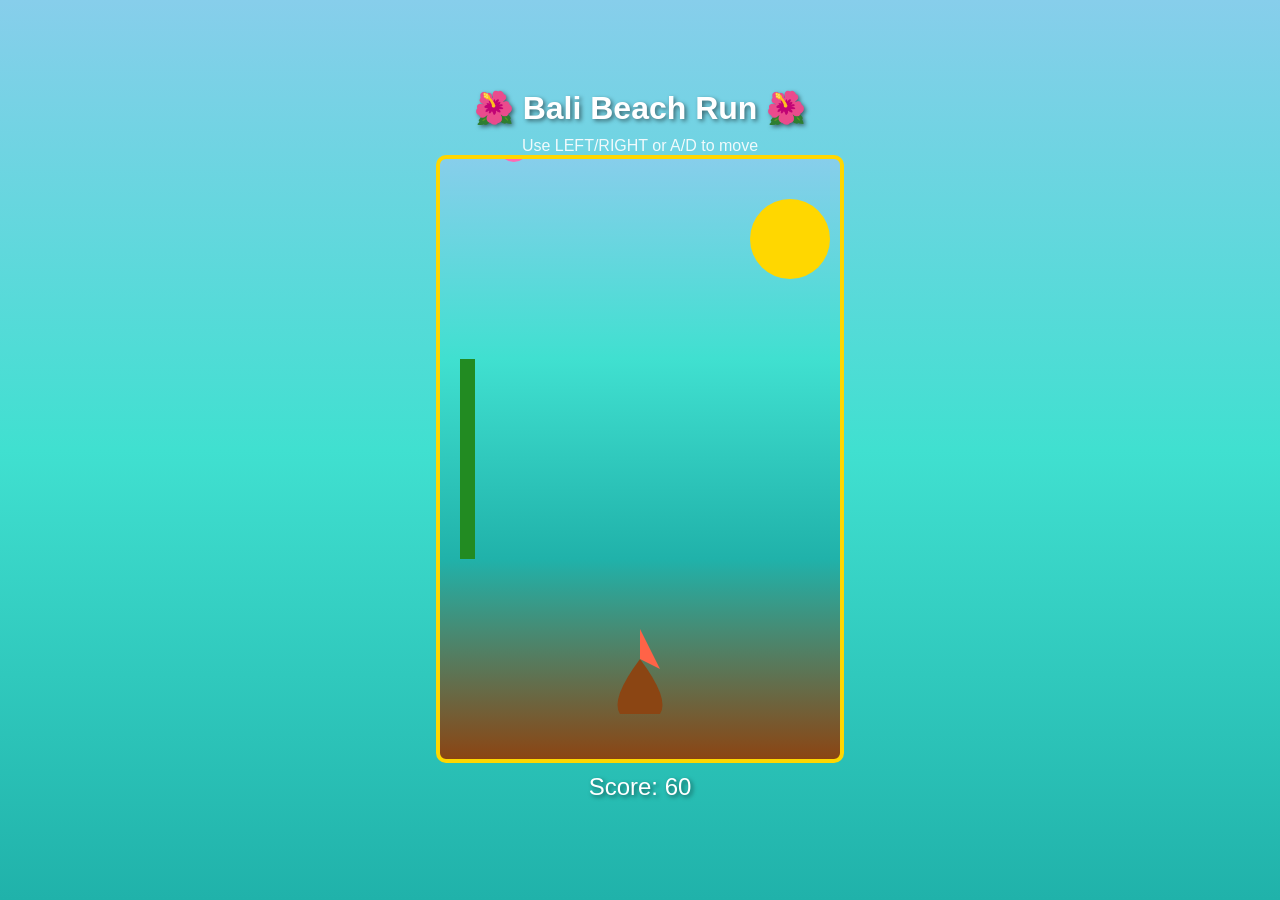
<file: bali-beach-run/index.html>
<!DOCTYPE html>
<html lang="en">
<head>
<meta charset="UTF-8">
<meta name="viewport" content="width=device-width, initial-scale=1.0">
<title>Bali Beach Run</title>
<style>
*{margin:0;padding:0;box-sizing:border-box}
body{background:linear-gradient(180deg,#87CEEB,#40E0D0,#20B2AA);min-height:100vh;display:flex;flex-direction:column;align-items:center;justify-content:center;font-family:sans-serif;overflow:hidden}
h1{color:#fff;text-shadow:2px 2px 4px rgba(0,0,0,0.5);margin-bottom:10px;font-size:2rem}
#gameCanvas{border:4px solid #FFD700;border-radius:10px;box-shadow:0 10px 30px0,0, rgba(0,0.5);background:linear-gradient(180deg,#87CEEB,#40E0D0,#20B2AA,#8B4513)}
#score{color:#fff;font-size:1.5rem;margin:10px 0;text-shadow:2px 2px 4px rgba(0,0,0,0.5)}
#instructions{color:#fff;font-size:1rem;opacity:0.9}
#gameOver{display:none;position:absolute;top:50%;left:50%;transform:translate(-50%,-50%);background:rgba(0,0,0,0.9);color:#fff;padding:40px;border-radius:20px;text-align:center;border:3px solid #FFD700}
#gameOver h2{font-size:2rem;color:#FF6B6B;margin-bottom:20px}
#restartBtn{background:linear-gradient(180deg,#FFD700,#FFA500);border:none;padding:15px 40px;font-size:1.2rem;border-radius:30px;cursor:pointer;color:#333;font-weight:bold;margin-top:20px}
</style>
</head>
<body>
<h1>🌺 Bali Beach Run 🌺</h1>
<p id="instructions">Use LEFT/RIGHT or A/D to move</p>
<canvas id="gameCanvas" width="400" height="600"></canvas>
<p id="score">Score: 0</p>
<div id="gameOver">
<h2>Selamat! 🙏</h2>
<p id="finalScore">Your Score: 0</p>
<button id="restartBtn" onclick="restartGame()">Play Again</button>
</div>
<script>
const c=document.getElementById('gameCanvas'),ctx=c.getContext('2d'),s=document.getElementById('score'),g=document.getElementById('gameOver'),f=document.getElementById('finalScore');
let sc=0,gR=!0,sp=3,fc=0,bt={x:175,y:500,w:50,h:60,sp:7},fl=[],cn=[],rk=[];

document.addEventListener('keydown',e=>keys[e.key]=!0);
document.addEventListener('keyup',e=>keys[e.key]=!1);
const keys={};

function dB(){
ctx.fillStyle='#8B4513';
ctx.beginPath();
ctx.moveTo(bt.x+25,bt.y);
ctx.quadraticCurveTo(bt.x+55,bt.y+40,bt.x+45,bt.y+55);
ctx.lineTo(bt.x+5,bt.y+55);
ctx.quadraticCurveTo(bt.x-5,bt.y+40,bt.x+25,bt.y);
ctx.fill();
ctx.fillStyle='#FF6347';
ctx.beginPath();
ctx.moveTo(bt.x+25,bt.y);
ctx.lineTo(bt.x+25,bt.y-30);
ctx.lineTo(bt.x+45,bt.y+10);
ctx.fill();
}

function dFl(o){
ctx.fillStyle=o.c||'#FFF';
for(let i=0;i<5;i++){
ctx.beginPath();
ctx.ellipse(o.x+12+Math.cos(i*Math.PI*2/5)*8,o.y+12+Math.sin(i*Math.PI*2/5)*8,8,5,i*Math.PI*2/5,0,Math.PI*2);
ctx.fill()}
ctx.fillStyle='#FFD700';
ctx.beginPath();ctx.arc(o.x+12,o.y+12,4,0,Math.PI*2);ctx.fill();
}

function dCn(o){
ctx.fillStyle='#8B4513';
ctx.beginPath();ctx.arc(o.x+10,o.y+10,10,0,Math.PI*2);ctx.fill();
}

function dRk(o){
ctx.fillStyle='#FF69B4';
ctx.beginPath();ctx.arc(o.x+15,o.y+15,15,0,Math.PI*2);ctx.fill();
}

function spO(){
if(Math.random()<.025)fl.push({x:Math.random()*360,y:-30,c:Math.random()<.5?'#FFF':'#FF9'});
if(Math.random()<.015)cn.push({x:Math.random()*360,y:-30});
if(Math.random()<.012&&sc>30)rk.push({x:Math.random()*360,y:-30});
}

function upd(){
if(!gR)return;fc++;
if((keys['ArrowLeft']||keys['a']||keys['A'])&&bt.x>5)bt.x-=bt.sp;
if((keys['ArrowRight']||keys['d']||keys['D'])&&bt.x<350)bt.x+=bt.sp;
if(fc%300==0)sp+=.2;
fl.forEach((o,i)=>{o.y+=sp;if(o.y>650)fl.splice(i,1);
if(Math.abs(o.x+12-bt.x-25)<40&&Math.abs(o.y+12-bt.y-30)<50){sc+=15;fl.splice(i,1)}});
cn.forEach((o,i)=>{o.y+=sp;if(o.y>650)cn.splice(i,1);
if(Math.abs(o.x+10-bt.x-25)<40&&Math.abs(o.y+10-bt.y-30)<50){sc+=25;cn.splice(i,1)}});
rk.forEach((o,i)=>{o.y+=sp;if(o.y>650)rk.splice(i,1);
if(Math.abs(o.x+15-bt.x-25)<35&&Math.abs(o.y+15-bt.y-30)<45)gO()});
sc++;s.textContent='Score: '+sc;spO();
}

function dr(){ctx.clearRect(0,0,400,600);
ctx.fillStyle='#FFD700';ctx.beginPath();ctx.arc(350,80,40,0,Math.PI*2);ctx.fill();
ctx.fillStyle='#228B22';ctx.fillRect(20,200,15,200);
rk.forEach(dRk);fl.forEach(dFl);cn.forEach(dCn);dB();}

function gO(){gR=!1;f.textContent='Your Score: '+sc;g.style.display='block'}
function rst(){sc=0;sp=3;fc=0;fl=[];cn=[];rk=[];bt.x=175;gR=!0;g.style.display='none';s.textContent='Score: 0';lp()}

function lp(){upd();dr();if(gR)requestAnimationFrame(lp)}
lp();
</script>
</body>
</html>
</file>
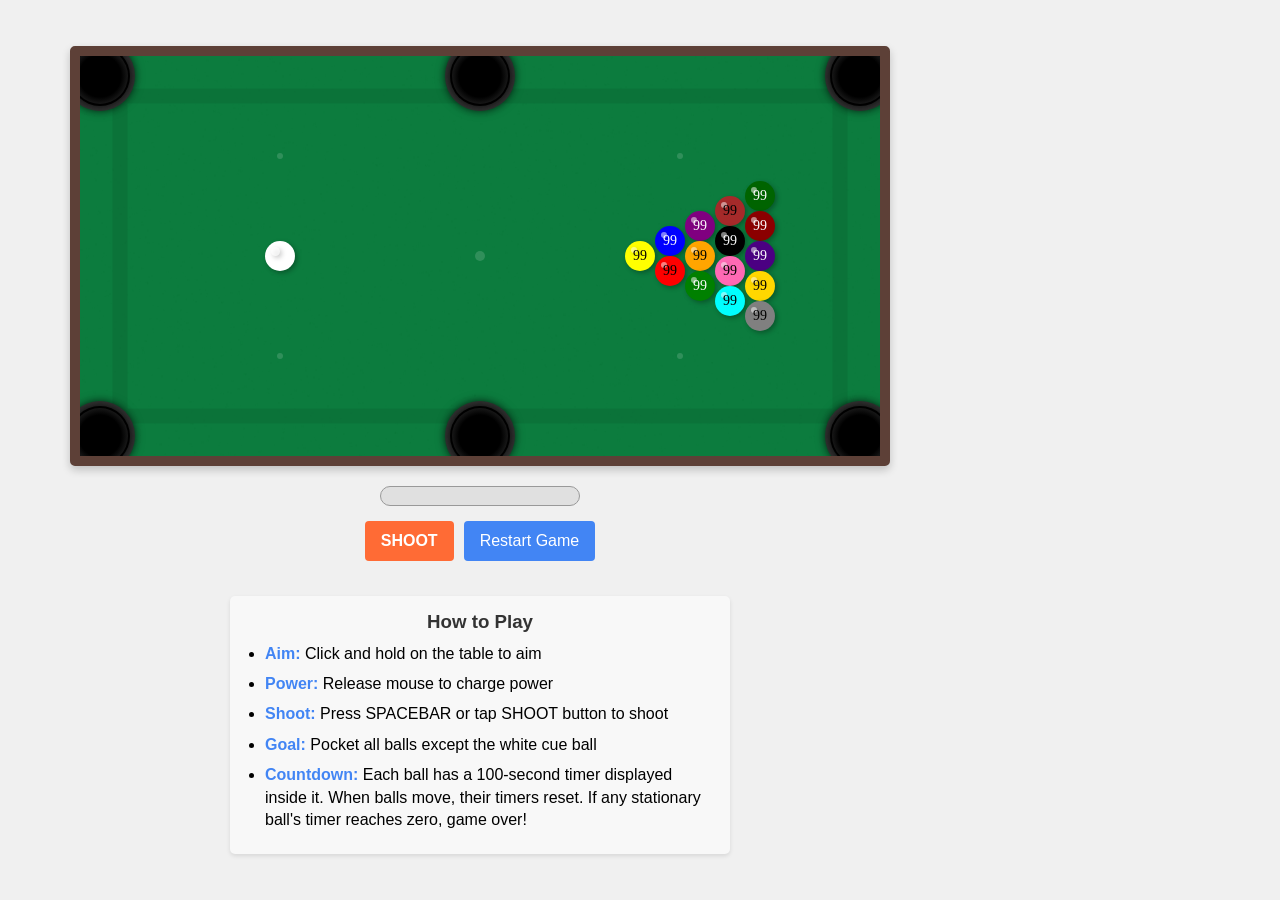
<file: Billiards/index.html>
<!DOCTYPE html>
<html lang="en">
  <head>
    <meta charset="UTF-8" />
    <meta
      name="viewport"
      content="width=device-width, initial-scale=1.0, maximum-scale=1.0, user-scalable=no"
    />
    <title>Simple Billiards Game</title>

    <!-- Google AdSense -->
    <script
      async
      src="https://pagead2.googlesyndication.com/pagead/js/adsbygoogle.js?client=ca-pub-3424102604992913"
      crossorigin="anonymous"
    ></script>

    <script type="module" crossorigin>
      (function () {
        const t = document.createElement("link").relList;
        if (t && t.supports && t.supports("modulepreload")) return;
        for (const d of document.querySelectorAll('link[rel="modulepreload"]'))
          A(d);
        new MutationObserver((d) => {
          for (const u of d)
            if (u.type === "childList")
              for (const S of u.addedNodes)
                S.tagName === "LINK" && S.rel === "modulepreload" && A(S);
        }).observe(document, {childList: !0, subtree: !0});
        function w(d) {
          const u = {};
          return (
            d.integrity && (u.integrity = d.integrity),
            d.referrerPolicy && (u.referrerPolicy = d.referrerPolicy),
            d.crossOrigin === "use-credentials"
              ? (u.credentials = "include")
              : d.crossOrigin === "anonymous"
              ? (u.credentials = "omit")
              : (u.credentials = "same-origin"),
            u
          );
        }
        function A(d) {
          if (d.ep) return;
          d.ep = !0;
          const u = w(d);
          fetch(d.href, u);
        }
      })();
      document.addEventListener("DOMContentLoaded", () => {
        const s = document.getElementById("billiards-table"),
          t = s.getContext("2d");
        (s.width = 800), (s.height = 400);
        const w = 15,
          A = 0.98,
          d = "#FFFFFF",
          u = 100,
          S = [
            "#FFFF00",
            "#0000FF",
            "#FF0000",
            "#800080",
            "#FFA500",
            "#008000",
            "#A52A2A",
            "#000000",
            "#FF69B4",
            "#00FFFF",
            "#006400",
            "#8B0000",
            "#4B0082",
            "#FFD700",
            "#808080",
          ];
        let c = [],
          h,
          L = !1,
          x = 0,
          m = 0,
          v = !1,
          I = !0,
          M = !1,
          B = 0,
          p = null,
          C = [],
          E;
        const R = document.querySelector(".power-indicator");
        function k() {
          (c = []),
            (M = !1),
            (p = null),
            (B = performance.now()),
            (C = []),
            (h = {
              x: s.width / 4,
              y: s.height / 2,
              vx: 0,
              vy: 0,
              radius: w,
              color: d,
              mass: 1,
              isCue: !0,
              countdown: u,
            }),
            c.push(h);
          const e = s.width * 0.7,
            n = s.height / 2;
          let i = 0;
          for (let o = 0; o < 5; o++)
            for (let r = 0; r <= o; r++)
              if (i < S.length && i < 15) {
                const a = e + o * w * 2,
                  l = n + (r - o / 2) * w * 2;
                c.push({
                  x: a,
                  y: l,
                  vx: 0,
                  vy: 0,
                  radius: w,
                  color: S[i],
                  mass: 1,
                  isCue: !1,
                  countdown: u,
                }),
                  i++;
              }
          (R.style.width = "0%"), E || (E = requestAnimationFrame(b));
        }
        // Mouse events
        s.addEventListener("mousedown", (e) => {
          if (Y() && !M) {
            L = !0;
            const n = s.getBoundingClientRect();
            // 修正坐标转换，考虑canvas缩放
            const scaleX = s.width / n.width;
            const scaleY = s.height / n.height;
            const i = (e.clientX - n.left) * scaleX;
            const o = (e.clientY - n.top) * scaleY;
            x = Math.atan2(o - h.y, i - h.x);
          }
        }),
          s.addEventListener("mousemove", (e) => {
            if (L && !v) {
              const n = s.getBoundingClientRect();
              // 修正坐标转换，考虑canvas缩放
              const scaleX = s.width / n.width;
              const scaleY = s.height / n.height;
              const i = (e.clientX - n.left) * scaleX;
              const o = (e.clientY - n.top) * scaleY;
              x = Math.atan2(o - h.y, i - h.x);
            }
          }),
          s.addEventListener("mouseup", () => {
            L && !M && ((L = !1), (v = !0), D(), updateShootButton());
          }),
          // Touch events for mobile
          s.addEventListener(
            "touchstart",
            (e) => {
              e.preventDefault();
              if (Y() && !M) {
                const touch = e.touches[0];
                const n = s.getBoundingClientRect();
                // 修正坐标转换，考虑canvas缩放
                const scaleX = s.width / n.width;
                const scaleY = s.height / n.height;
                const i = (touch.clientX - n.left) * scaleX;
                const o = (touch.clientY - n.top) * scaleY;
                x = Math.atan2(o - h.y, i - h.x);
                L = !0;
              }
            },
            {passive: false}
          ),
          s.addEventListener(
            "touchmove",
            (e) => {
              e.preventDefault();
              if (!v) {
                const touch = e.touches[0];
                const n = s.getBoundingClientRect();
                // 修正坐标转换，考虑canvas缩放
                const scaleX = s.width / n.width;
                const scaleY = s.height / n.height;
                const i = (touch.clientX - n.left) * scaleX;
                const o = (touch.clientY - n.top) * scaleY;
                x = Math.atan2(o - h.y, i - h.x);
                // 如果还没开始拖拽，现在开始
                if (!L && Y() && !M) {
                  L = !0;
                }
              }
            },
            {passive: false}
          ),
          s.addEventListener(
            "touchend",
            (e) => {
              e.preventDefault();
              L && !M && ((L = !1), (v = !0), D(), updateShootButton());
            },
            {passive: false}
          ),
          document.addEventListener("keydown", (e) => {
            e.code === "Space" && v && G();
          }),
          document.getElementById("restart-btn").addEventListener("click", k),
          document.getElementById("shoot-btn").addEventListener("click", () => {
            v && G();
          });
        function updateShootButton() {
          const shootBtn = document.getElementById("shoot-btn");
          if (shootBtn) {
            shootBtn.disabled = !v;
            shootBtn.style.opacity = v ? "1" : "0.5";
          }
        }

        function D() {
          v &&
            (I
              ? ((m += 1), m >= 100 && (I = !1))
              : ((m -= 1), m <= 0 && (I = !0)),
            (R.style.width = `${m}%`),
            requestAnimationFrame(D));
          updateShootButton();
        }
        function G() {
          v = !1;
          const e = m / 5;
          (h.vx = Math.cos(x) * e),
            (h.vy = Math.sin(x) * e),
            (m = 0),
            (I = !0),
            (R.style.width = "0%");
          updateShootButton();
        }
        function Y() {
          return c.every((e) => Math.abs(e.vx) < 0.01 && Math.abs(e.vy) < 0.01);
        }
        function _() {
          for (let e = 0; e < c.length; e++) {
            const n = c[e];
            n.x - n.radius < 0
              ? ((n.x = n.radius), (n.vx *= -0.8))
              : n.x + n.radius > s.width &&
                ((n.x = s.width - n.radius), (n.vx *= -0.8)),
              n.y - n.radius < 0
                ? ((n.y = n.radius), (n.vy *= -0.8))
                : n.y + n.radius > s.height &&
                  ((n.y = s.height - n.radius), (n.vy *= -0.8));
            for (let i = e + 1; i < c.length; i++) {
              const o = c[e],
                r = c[i],
                a = r.x - o.x,
                l = r.y - o.y,
                y = Math.sqrt(a * a + l * l);
              if (y < o.radius + r.radius) {
                const f = a / y,
                  g = l / y,
                  F = o.radius + r.radius - y;
                (o.x -= (f * F) / 2),
                  (o.y -= (g * F) / 2),
                  (r.x += (f * F) / 2),
                  (r.y += (g * F) / 2);
                const O = r.vx - o.vx,
                  T = r.vy - o.vy,
                  P = (2 * (O * f + T * g)) / (o.mass + r.mass);
                (o.vx += P * r.mass * f),
                  (o.vy += P * r.mass * g),
                  (r.vx -= P * o.mass * f),
                  (r.vy -= P * o.mass * g);
              }
            }
          }
        }
        function N() {
          (t.fillStyle = "#0C7C3E"),
            t.fillRect(0, 0, s.width, s.height),
            t.save(),
            (t.globalAlpha = 0.05);
          for (let n = 0; n < 5e3; n++) {
            const i = Math.random() * s.width,
              o = Math.random() * s.height,
              r = Math.random() * 2;
            (t.fillStyle = Math.random() > 0.5 ? "#0A5D2F" : "#0E8D47"),
              t.fillRect(i, o, r, r);
          }
          (t.globalAlpha = 0.3),
            (t.strokeStyle = "#0A5D2F"),
            (t.lineWidth = 15),
            t.beginPath(),
            t.moveTo(40, 40),
            t.lineTo(s.width - 40, 40),
            t.lineTo(s.width - 40, s.height - 40),
            t.lineTo(40, s.height - 40),
            t.closePath(),
            t.stroke(),
            (t.globalAlpha = 0.15),
            t.beginPath(),
            t.arc(s.width / 2, s.height / 2, 5, 0, 2 * Math.PI),
            (t.fillStyle = "#FFFFFF"),
            t.fill(),
            [
              {x: s.width / 4, y: s.height / 4},
              {x: (s.width * 3) / 4, y: s.height / 4},
              {x: s.width / 4, y: (s.height * 3) / 4},
              {x: (s.width * 3) / 4, y: (s.height * 3) / 4},
            ].forEach((n) => {
              t.beginPath(), t.arc(n.x, n.y, 3, 0, 2 * Math.PI), t.fill();
            }),
            t.restore();
        }
        function $(e, n) {
          if (
            (t.save(),
            (t.shadowColor = "rgba(0, 0, 0, 0.3)"),
            (t.shadowBlur = 5),
            (t.shadowOffsetX = 2),
            (t.shadowOffsetY = 2),
            t.beginPath(),
            t.arc(e.x, e.y, e.radius, 0, 2 * Math.PI),
            (t.fillStyle = e.color),
            t.fill(),
            e.isCue)
          ) {
            const i = e.radius * 0.3,
              o = -e.radius * 0.3,
              r = -e.radius * 0.3;
            t.beginPath(),
              t.arc(e.x + o, e.y + r, i, 0, 2 * Math.PI),
              (t.fillStyle = "rgba(255, 255, 255, 0.7)"),
              t.fill();
          } else {
            const i = e.radius * 0.2,
              o = -e.radius * 0.4,
              r = -e.radius * 0.4;
            t.beginPath(),
              t.arc(e.x + o, e.y + r, i, 0, 2 * Math.PI),
              (t.fillStyle = "rgba(255, 255, 255, 0.5)"),
              t.fill();
          }
          if ((t.restore(), !e.isCue)) {
            if (
              ((t.textAlign = "center"),
              (t.textBaseline = "middle"),
              e.countdown <= 10)
            ) {
              const i = 0.5 * Math.sin(n / 100) + 0.5,
                o = Math.floor(255 * (0.5 + 0.5 * i));
              t.fillStyle = `rgb(${o}, 0, 0)`;
              const r = 1 + 0.2 * Math.sin(n / 150);
              t.font = `${Math.floor(14 * r)}px Arial bold`;
              const a = 5 + 3 * Math.sin(n / 100);
              t.save(),
                t.beginPath(),
                t.arc(e.x, e.y, e.radius + a, 0, 2 * Math.PI);
              const l = t.createRadialGradient(
                e.x,
                e.y,
                e.radius,
                e.x,
                e.y,
                e.radius + a
              );
              if (
                (l.addColorStop(0, `rgba(255, ${o / 3}, 0, 0.8)`),
                l.addColorStop(1, "rgba(255, 0, 0, 0)"),
                (t.fillStyle = l),
                t.fill(),
                t.restore(),
                e.countdown <= 5)
              ) {
                const y = Math.floor(5 - e.countdown + 1);
                t.save(),
                  (t.strokeStyle = "rgba(255, 255, 255, 0.7)"),
                  (t.lineWidth = 1);
                for (let f = 0; f < y; f++) {
                  const g = (2 * Math.PI * f) / y + n / 1e3,
                    F = e.x + Math.cos(g) * 0.3 * e.radius,
                    O = e.y + Math.sin(g) * 0.3 * e.radius,
                    T = e.x + Math.cos(g) * e.radius,
                    P = e.y + Math.sin(g) * e.radius;
                  t.beginPath(), t.moveTo(F, O), t.lineTo(T, P), t.stroke();
                  const z = (F + T) / 2,
                    X = (O + P) / 2,
                    q = g + Math.PI / 4,
                    W = 0.4 * e.radius;
                  t.beginPath(),
                    t.moveTo(z, X),
                    t.lineTo(z + Math.cos(q) * W, X + Math.sin(q) * W),
                    t.stroke();
                }
                t.restore();
              }
            } else if (e.countdown <= 30) {
              (t.fillStyle = "#FF6600"), (t.font = "14px Arial bold");
              const i = 0.5 * Math.sin(n / 300) + 0.5;
              t.save(),
                t.beginPath(),
                t.arc(e.x, e.y, e.radius + 2, 0, 2 * Math.PI),
                (t.strokeStyle = `rgba(255, 102, 0, ${i})`),
                (t.lineWidth = 2),
                t.stroke(),
                t.restore();
            } else {
              const i = [
                "#0000FF",
                "#800080",
                "#008000",
                "#000000",
                "#006400",
                "#8B0000",
                "#4B0082",
              ].includes(e.color);
              (t.fillStyle = i ? "#FFFFFF" : "#000000"),
                (t.font = "14px Arial bold");
            }
            t.fillText(Math.ceil(e.countdown).toString(), e.x, e.y);
          }
        }
        function U() {
          const n = v ? 20 + m / 5 : 0,
            i = h.x - Math.cos(x) * (h.radius + 5 + n),
            o = h.y - Math.sin(x) * (h.radius + 5 + n),
            r = h.x - Math.cos(x) * (200 + h.radius + 5 + n),
            a = h.y - Math.sin(x) * (200 + h.radius + 5 + n);
          t.save();
          const l = t.createLinearGradient(i, o, r, a);
          if (
            (l.addColorStop(0, "#D2691E"),
            l.addColorStop(0.3, "#8B4513"),
            l.addColorStop(0.9, "#A0522D"),
            l.addColorStop(1, "#FFDEAD"),
            t.beginPath(),
            t.moveTo(i, o),
            t.lineTo(r, a),
            (t.strokeStyle = l),
            (t.lineWidth = 6),
            (t.lineCap = "round"),
            t.stroke(),
            t.beginPath(),
            t.arc(i, o, 3, 0, 2 * Math.PI),
            (t.fillStyle = "#F5F5DC"),
            t.fill(),
            (t.strokeStyle = "#000"),
            (t.lineWidth = 0.5),
            t.stroke(),
            t.beginPath(),
            t.arc(r, a, 4, 0, 2 * Math.PI),
            (t.fillStyle = "#FFDEAD"),
            t.fill(),
            t.restore(),
            v)
          ) {
            const y = 50 * (m / 100),
              f = h.x + Math.cos(x) * y,
              g = h.y + Math.sin(x) * y;
            t.beginPath(),
              t.moveTo(h.x, h.y),
              t.lineTo(f, g),
              (t.strokeStyle = `rgba(255, ${255 - m * 2.55}, 0, 0.7)`),
              (t.lineWidth = 2),
              t.setLineDash([3, 3]),
              t.stroke(),
              t.setLineDash([]);
          }
        }
        function V() {
          const e = [
              {x: 20, y: 20},
              {x: s.width / 2, y: 20},
              {x: s.width - 20, y: 20},
              {x: 20, y: s.height - 20},
              {x: s.width / 2, y: s.height - 20},
              {x: s.width - 20, y: s.height - 20},
            ],
            n = 2 * w;
          e.forEach((i) => {
            t.save(),
              (t.shadowColor = "rgba(0, 0, 0, 0.6)"),
              (t.shadowBlur = 10),
              (t.shadowOffsetX = 0),
              (t.shadowOffsetY = 0),
              t.beginPath(),
              t.arc(i.x, i.y, n + 5, 0, 2 * Math.PI),
              (t.fillStyle = "#333333"),
              t.fill(),
              t.beginPath(),
              t.arc(i.x, i.y, n, 0, 2 * Math.PI),
              (t.fillStyle = "#000000"),
              t.fill();
            const o = t.createRadialGradient(i.x, i.y, 0, i.x, i.y, n);
            o.addColorStop(0, "rgba(0, 0, 0, 1)"),
              o.addColorStop(0.7, "rgba(0, 0, 0, 1)"),
              o.addColorStop(1, "rgba(30, 30, 30, 1)"),
              t.beginPath(),
              t.arc(i.x, i.y, n - 2, 0, 2 * Math.PI),
              (t.fillStyle = o),
              t.fill(),
              t.restore();
          });
        }
        function j() {
          const e = [
              {x: 20, y: 20},
              {x: s.width / 2, y: 20},
              {x: s.width - 20, y: 20},
              {x: 20, y: s.height - 20},
              {x: s.width / 2, y: s.height - 20},
              {x: s.width - 20, y: s.height - 20},
            ],
            n = 2 * w;
          for (let i = c.length - 1; i >= 0; i--) {
            const o = c[i];
            for (const r of e) {
              const a = o.x - r.x,
                l = o.y - r.y;
              if (Math.sqrt(a * a + l * l) < n) {
                o.isCue ? ((M = !0), (p = "lose")) : c.splice(i, 1);
                break;
              }
            }
          }
        }
        function K() {
          !M && c.length === 1 && c[0].isCue && ((M = !0), (p = "win"));
        }
        function H() {
          if (!M) {
            for (const e of c)
              if (!e.isCue && e.countdown <= 0) {
                Q(e.x, e.y, e.color);
                const n = c.indexOf(e);
                n > -1 && c.splice(n, 1), (M = !0), (p = "lose_timer");
                break;
              }
          }
        }
        function J() {
          if (M)
            if (
              ((t.fillStyle = "rgba(0, 0, 0, 0.7)"),
              t.fillRect(0, 0, s.width, s.height),
              (t.fillStyle = "#FFFFFF"),
              (t.font = "48px Arial"),
              (t.textAlign = "center"),
              (t.textBaseline = "middle"),
              p === "win")
            )
              t.fillText("You Win!", s.width / 2, s.height / 2),
                (t.font = "24px Arial"),
                t.fillText(
                  "Press the Restart button to play again",
                  s.width / 2,
                  s.height / 2 + 50
                );
            else {
              t.fillText("Game Over!", s.width / 2, s.height / 2),
                (t.font = "24px Arial");
              let e = "Press Restart to play again.";
              p === "lose_timer"
                ? (e =
                    "A ball timer reached zero. Press Restart to play again.")
                : p === "lose" &&
                  (e =
                    "You pocketed the cue ball! Press Restart to play again."),
                t.fillText(e, s.width / 2, s.height / 2 + 50);
            }
        }
        function Q(e, n, i) {
          for (let r = 0; r < 50; r++) {
            const a = Math.random() * Math.PI * 2,
              l = 2 + Math.random() * 5,
              y = 2 + Math.random() * 4,
              f = 0.5 + Math.random() * 1;
            C.push({
              x: e,
              y: n,
              vx: Math.cos(a) * l,
              vy: Math.sin(a) * l,
              color: i,
              size: y,
              life: f,
              maxLife: f,
              rotation: Math.random() * Math.PI * 2,
              rotationSpeed: (Math.random() - 0.5) * 0.2,
            });
          }
          for (let r = 0; r < 30; r++) {
            const a = Math.random() * Math.PI * 2,
              l = 1 + Math.random() * 3,
              y = 3 + Math.random() * 5,
              f = 0.8 + Math.random() * 1.2;
            C.push({
              x: e,
              y: n,
              vx: Math.cos(a) * l,
              vy: Math.sin(a) * l,
              color: Math.random() > 0.5 ? "#FF4500" : "#FFA500",
              size: y,
              life: f,
              maxLife: f,
              isFireParticle: !0,
            });
          }
        }
        function Z(e) {
          for (let n = C.length - 1; n >= 0; n--) {
            const i = C[n];
            if (((i.life -= e), i.life <= 0)) {
              C.splice(n, 1);
              continue;
            }
            (i.x += i.vx),
              (i.y += i.vy),
              i.isFireParticle ? (i.vy -= 1 * e) : (i.vy += 2 * e),
              i.rotation !== void 0 && (i.rotation += i.rotationSpeed),
              t.save();
            const o = i.life / i.maxLife;
            (t.globalAlpha = o),
              i.isFireParticle
                ? (t.beginPath(),
                  t.arc(i.x, i.y, i.size * o, 0, Math.PI * 2),
                  (t.fillStyle = i.color),
                  t.fill())
                : (t.translate(i.x, i.y),
                  t.rotate(i.rotation),
                  t.beginPath(),
                  Math.random() > 0.5
                    ? (t.moveTo(0, -i.size),
                      t.lineTo(i.size, i.size),
                      t.lineTo(-i.size, i.size),
                      t.closePath())
                    : t.rect(-i.size / 2, -i.size / 2, i.size, i.size),
                  (t.fillStyle = i.color),
                  t.fill()),
              t.restore();
          }
        }
        function b(e) {
          const n = (e - B) / 1e3;
          if (
            ((B = e), t.clearRect(0, 0, s.width, s.height), N(), V(), Z(n), M)
          ) {
            J(), requestAnimationFrame(b);
            return;
          }
          for (let i = 0; i < c.length; i++) {
            const o = c[i];
            o.isCue ||
              (Math.sqrt(o.vx * o.vx + o.vy * o.vy) > 0.1
                ? (o.countdown = u)
                : c.some((a) => Math.sqrt(a.vx * a.vx + a.vy * a.vy) < 0.01) &&
                  (o.countdown = Math.max(0, o.countdown - n))),
              (o.vx *= A),
              (o.vy *= A),
              Math.abs(o.vx) < 0.01 && (o.vx = 0),
              Math.abs(o.vy) < 0.01 && (o.vy = 0),
              (o.x += o.vx),
              (o.y += o.vy),
              $(o, e);
          }
          _(), j(), K(), H(), (L || v) && Y() && U(), requestAnimationFrame(b);
        }
        k();
      });
    </script>
    <style>
      * {
        margin: 0;
        padding: 0;
        box-sizing: border-box;
      }
      body {
        font-family: Arial, sans-serif;
        display: flex;
        justify-content: center;
        align-items: center;
        min-height: 100vh;
        background-color: #f0f0f0;
      }
      .game-container {
        display: flex;
        flex-direction: column;
        align-items: center;
        gap: 20px;
      }
      canvas {
        background-color: #0c7c3e;
        border: 10px solid #5d4037;
        border-radius: 5px;
        box-shadow: 0 4px 8px #0003;
      }
      .controls {
        display: flex;
        flex-direction: column;
        align-items: center;
        gap: 15px;
        width: 100%;
      }
      .power-meter {
        width: 200px;
        height: 20px;
        background-color: #e0e0e0;
        border: 1px solid #999;
        border-radius: 10px;
        overflow: hidden;
        position: relative;
      }
      .power-indicator {
        height: 100%;
        width: 0;
        background: linear-gradient(to right, green, #ff0, red);
        transition: width 0.1s;
      }
      .game-buttons {
        display: flex;
        gap: 10px;
        flex-wrap: wrap;
        justify-content: center;
      }

      #shoot-btn,
      #restart-btn {
        padding: 8px 16px;
        color: #fff;
        border: none;
        border-radius: 4px;
        cursor: pointer;
        font-size: 16px;
        min-height: 40px;
        touch-action: manipulation;
      }

      #shoot-btn {
        background-color: #ff6b35;
        font-weight: bold;
      }

      #shoot-btn:hover {
        background-color: #e55a2b;
      }

      #shoot-btn:disabled {
        background-color: #ccc;
        cursor: not-allowed;
      }

      #restart-btn {
        background-color: #4285f4;
      }

      #restart-btn:hover {
        background-color: #3367d6;
      }
      .instructions {
        margin-top: 15px;
        padding: 15px;
        background-color: #f8f8f8;
        border-radius: 5px;
        box-shadow: 0 2px 4px #0000001a;
        max-width: 500px;
        text-align: left;
      }
      .instructions h3 {
        margin-top: 0;
        color: #333;
        text-align: center;
        margin-bottom: 10px;
      }
      .instructions ul {
        padding-left: 20px;
      }
      .instructions li {
        margin-bottom: 8px;
        line-height: 1.4;
      }
      .instructions strong {
        color: #4285f4;
      }
      @keyframes pulse {
        0% {
          transform: scale(1);
        }
        50% {
          transform: scale(1.1);
        }
        to {
          transform: scale(1);
        }
      }
      @keyframes warning-flash {
        0% {
          color: red;
        }
        50% {
          color: #f80;
        }
        to {
          color: red;
        }
      }

      /* Mobile-specific styles */
      @media (max-width: 768px) {
        body {
          padding: 10px;
          min-height: 100vh;
          display: flex;
          flex-direction: column;
        }

        .game-container {
          gap: 15px;
          width: 100%;
          max-width: 100vw;
          flex: 1;
        }

        /* 确保广告在游戏下方显示 */
        #ads_bottom-div {
          margin-top: 10px !important;
          margin-bottom: 10px !important;
          flex-shrink: 0;
        }

        canvas {
          max-width: 100vw;
          max-height: 50vh;
          width: auto;
          height: auto;
          border: 5px solid #5d4037;
        }

        .controls {
          gap: 10px;
          padding: 0 10px;
        }

        .power-meter {
          width: 150px;
          height: 25px;
        }

        .game-buttons {
          gap: 15px;
        }

        #shoot-btn,
        #restart-btn {
          padding: 12px 20px;
          font-size: 18px;
          min-height: 44px;
          touch-action: manipulation;
        }

        .instructions {
          margin-top: 10px;
          padding: 10px;
          max-width: 90vw;
          font-size: 14px;
        }

        .instructions h3 {
          font-size: 16px;
        }

        .instructions li {
          margin-bottom: 6px;
          line-height: 1.3;
        }
      }

      @media (max-width: 480px) {
        canvas {
          max-height: 40vh;
          border: 3px solid #5d4037;
        }

        .power-meter {
          width: 120px;
          height: 20px;
        }

        #shoot-btn,
        #restart-btn {
          padding: 10px 16px;
          font-size: 16px;
          flex: 1;
          min-width: 80px;
        }

        .instructions {
          padding: 8px;
          font-size: 13px;
        }
      }

      /* AdSense responsive styles */
      @media (max-width: 320px) {
        .adsbygoogle {
          width: 300px !important;
          height: 100px !important;
        }
      }
    </style>
  </head>
  <body>
    <div class="game-container">
      <canvas id="billiards-table"></canvas>
      <div class="controls">
        <div class="power-meter">
          <div class="power-indicator"></div>
        </div>
        <div class="game-buttons">
          <button id="shoot-btn">SHOOT</button>
          <button id="restart-btn">Restart Game</button>
        </div>
      </div>
      <div class="instructions">
        <h3>How to Play</h3>
        <ul>
          <li><strong>Aim:</strong> Click and hold on the table to aim</li>
          <li><strong>Power:</strong> Release mouse to charge power</li>
          <li>
            <strong>Shoot:</strong> Press SPACEBAR or tap SHOOT button to shoot
          </li>
          <li>
            <strong>Goal:</strong> Pocket all balls except the white cue ball
          </li>
          <li>
            <strong>Countdown:</strong> Each ball has a 100-second timer
            displayed inside it. When balls move, their timers reset. If any
            stationary ball's timer reaches zero, game over!
          </li>
        </ul>
      </div>
    </div>

    <!-- AdSense Bottom Banner Ad -->
    <div
      id="ads_bottom-div"
      style="
        text-align: center;
        margin-top: 20px;
        margin-bottom: 20px;
        max-width: 100vw;
        overflow: hidden;
      "
    >
      <ins
        class="adsbygoogle"
        style="display: inline-block; width: 320px; height: 100px"
        data-ad-client="ca-pub-3424102604992913"
        data-ad-slot="2199356140"
      ></ins>
      <script>
        (adsbygoogle = window.adsbygoogle || []).push({});
      </script>
    </div>

    <!-- AdSense Configuration -->
    <script>
      window.adsbygoogle = window.adsbygoogle || [];
      var adBreak = (adConfig = function (o) {
        adsbygoogle.push(o);
      });
      adConfig({preloadAdBreaks: "on"});

      // showHintRewardAd function for first button click
      function showHintRewardAd() {
        // 检测是否为移动设备
        const isMobile = window.innerWidth <= 768;

        adBreak({
          type: "reward",
          name: "hint_reward",
          // 为移动端设置更小的广告尺寸以确保完整显示
          adSize: isMobile ? "300x250" : "640x480",
          beforeAd: () => {
            console.log("准备显示提示广告");
          },
          afterAd: () => {
            console.log("广告播放完成");
          },
          beforeReward: (showAdFn) => {
            console.log("广告准备就绪");
            showAdFn();
          },
          adDismissed: () => {
            console.log("用户关闭了广告，不执行游戏逻辑");
          },
          adViewed: () => {
            console.log("用户观看完广告，执行游戏逻辑");
            // 执行游戏重启逻辑
            if (typeof k === "function") {
              k(); // 调用游戏的重启函数
            }
          },
          adBreakDone: (placementInfo) => {
            console.log("广告流程结束:", placementInfo);
            if (placementInfo.breakStatus !== "viewed") {
              console.log("广告未完整观看");
            }
          },
        });
      }

      // 保存原始的重启游戏函数
      let isFirstClick = true;

      // 等待DOM加载完成后修改按钮事件
      document.addEventListener("DOMContentLoaded", function () {
        const restartBtn = document.getElementById("restart-btn");
        if (restartBtn) {
          // 移除原有的事件监听器并添加新的
          const newRestartBtn = restartBtn.cloneNode(true);
          restartBtn.parentNode.replaceChild(newRestartBtn, restartBtn);

          newRestartBtn.addEventListener("click", function () {
            if (isFirstClick) {
              isFirstClick = false;
              showHintRewardAd();
            } else {
              // 直接执行游戏逻辑
              if (typeof k === "function") {
                k(); // 调用游戏的重启函数
              }
            }
          });
        }

        // 初始化射击按钮状态
        setTimeout(() => {
          if (typeof updateShootButton === "function") {
            updateShootButton();
          }
        }, 100);
      });
    </script>
  </body>
</html>
</file>
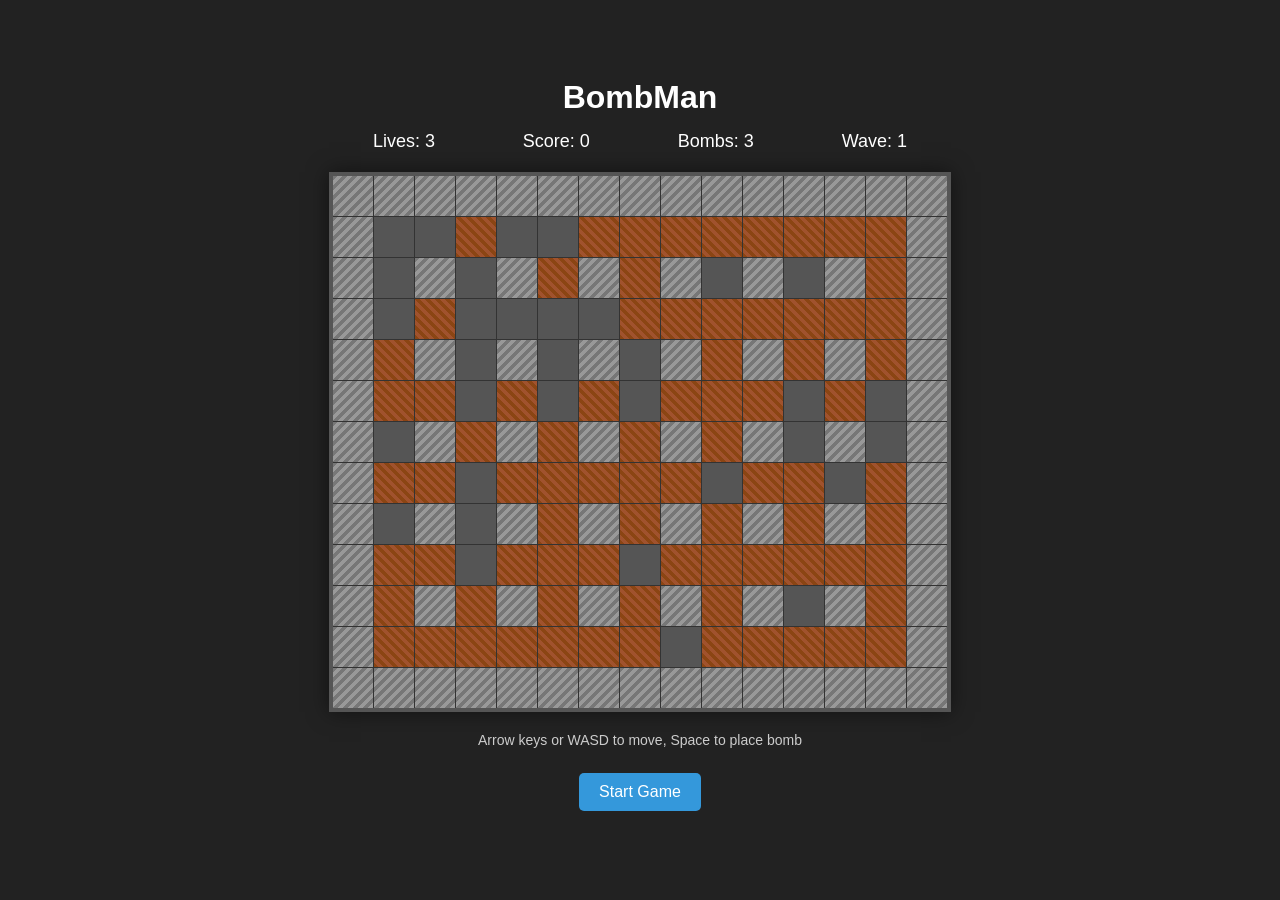
<file: BombMan/index.html>
<!DOCTYPE html>
<html lang="en">
<head>
    <meta charset="UTF-8">
    <meta name="viewport" content="width=device-width, initial-scale=1.0">
    <title>BombMan</title>
    <style>
* {
    margin: 0;
    padding: 0;
    box-sizing: border-box;
}

body {
    font-family: 'Arial', sans-serif;
    background-color: #222;
    color: #fff;
    display: flex;
    justify-content: center;
    align-items: center;
    min-height: 100vh;
}

.game-container {
    max-width: 800px;
    margin: 0 auto;
    text-align: center;
}

.game-header {
    margin-bottom: 20px;
}

.game-stats {
    display: flex;
    justify-content: space-around;
    margin: 15px 0;
    font-size: 18px;
}

#game-board {
    display: grid;
    grid-template-columns: repeat(15, 40px);
    grid-template-rows: repeat(13, 40px);
    gap: 1px;
    margin: 0 auto;
    background-color: #333;
    border: 4px solid #555;
    box-shadow: 0 0 20px rgba(0, 0, 0, 0.5);
}

.cell {
    width: 40px;
    height: 40px;
    display: flex;
    justify-content: center;
    align-items: center;
    font-weight: bold;
}

.empty {
    background-color: #555;
}

.wall {
    background-color: #888;
    background-image: linear-gradient(135deg, #777 25%, #999 25%, #999 50%, #777 50%, #777 75%, #999 75%, #999 100%);
    background-size: 10px 10px;
}

.breakable {
    background-color: #964B00;
    background-image: linear-gradient(45deg, #8B4513 25%, #A0522D 25%, #A0522D 50%, #8B4513 50%, #8B4513 75%, #A0522D 75%, #A0522D 100%);
    background-size: 10px 10px;
}

.player {
    background-color: #3498db;
    border-radius: 50%;
    width: 30px;
    height: 30px;
    border: 3px solid #2980b9;
}

.enemy {
    background-color: #e74c3c;
    border-radius: 50%;
    width: 30px;
    height: 30px;
    border: 3px solid #c0392b;
    position: relative;
    z-index: 5;
}

.bomb {
    background-color: #000;
    border-radius: 50%;
    width: 30px;
    height: 30px;
    border: 3px solid #333;
    animation: bomb-pulse 1s infinite;
}

.enemy-bomb {
    background-color: #e74c3c;
    border: 3px solid #c0392b;
    animation: enemy-bomb-pulse 0.5s infinite;
    box-shadow: 0 0 10px rgba(255, 0, 0, 0.7);
}

.explosion {
    background-color: #f39c12;
    animation: explosion 0.5s forwards;
    position: relative;
    z-index: 10;
}

.powerup {
    width: 30px;
    height: 30px;
    border-radius: 5px;
}

.powerup.extra-bomb {
    background-color: #9b59b6;
    border: 2px solid #8e44ad;
}

.powerup.increased-range {
    background-color: #2ecc71;
    border: 2px solid #27ae60;
}

.powerup.speed {
    background-color: #f1c40f;
    border: 2px solid #f39c12;
}

.controls {
    margin-top: 20px;
}

button {
    background-color: #3498db;
    color: white;
    border: none;
    padding: 10px 20px;
    font-size: 16px;
    cursor: pointer;
    margin: 10px;
    border-radius: 5px;
    transition: background-color 0.3s;
}

button:hover {
    background-color: #2980b9;
}

.modal {
    display: none;
    position: fixed;
    z-index: 1;
    left: 0;
    top: 0;
    width: 100%;
    height: 100%;
    background-color: rgba(0, 0, 0, 0.7);
    justify-content: center;
    align-items: center;
}

.modal-content {
    background-color: #333;
    padding: 30px;
    border-radius: 10px;
    text-align: center;
    width: 300px;
}

.controls-info {
    margin-bottom: 15px;
    font-size: 14px;
    color: #ccc;
}

@keyframes bomb-pulse {
    0% {
        transform: scale(1);
    }

    50% {
        transform: scale(1.1);
    }

    100% {
        transform: scale(1);
    }
}

@keyframes explosion {
    0% {
        opacity: 1;
        background-color: #f39c12;
    }

    50% {
        opacity: 1;
        background-color: #e74c3c;
    }

    100% {
        opacity: 0;
        background-color: #555;
    }
}

@keyframes enemy-death {
    0% {
        transform: scale(1);
        opacity: 1;
    }

    50% {
        transform: scale(1.5);
        opacity: 0.7;
    }

    100% {
        transform: scale(0.1);
        opacity: 0;
    }
}

.enemy-death {
    position: absolute;
    z-index: 10;
    pointer-events: none;
}

@keyframes enemy-bomb-pulse {
    0% {
        transform: scale(1);
        background-color: #e74c3c;
        box-shadow: 0 0 5px rgba(255, 0, 0, 0.7);
    }

    50% {
        transform: scale(1.2);
        background-color: #ff5722;
        box-shadow: 0 0 15px rgba(255, 0, 0, 0.9);
    }

    100% {
        transform: scale(1);
        background-color: #e74c3c;
        box-shadow: 0 0 5px rgba(255, 0, 0, 0.7);
    }
}

.enemy.escaping {
    background-color: #ff5722;
    animation: enemy-escape 0.5s infinite;
}

@keyframes enemy-escape {
    0% {
        transform: scale(1);
    }

    50% {
        transform: scale(1.1);
    }

    100% {
        transform: scale(1);
    }
}
    </style>
</head>
<body>
    <div class="game-container">
        <div class="game-header">
            <h1>BombMan</h1>
            <div class="game-stats">
                <div class="lives">Lives: <span id="lives">3</span></div>
                <div class="score">Score: <span id="score">0</span></div>
                <div class="bombs">Bombs: <span id="bombs">3</span></div>
                <div class="wave">Wave: <span id="wave">1</span></div>
            </div>
        </div>
        <div id="game-board"></div>
        <div class="controls">
            <div class="controls-info">
                <p>Arrow keys or WASD to move, Space to place bomb</p>
            </div>
            <button id="start-button">Start Game</button>
            <button id="restart-button" style="display: none;">Restart</button>
        </div>
    </div>
    <div id="game-over" class="modal">
        <div class="modal-content">
            <h2>Game Over!</h2>
            <p>Your final score: <span id="final-score">0</span></p>
            <button id="play-again">Play Again</button>
        </div>
    </div>

    <script>
document.addEventListener('DOMContentLoaded', () => {
    // Game configuration
    const config = {
        rows: 13,
        cols: 15,
        initialLives: 3,
        initialBombs: 3,
        bombTimer: 2000,  // Bomb explosion time (milliseconds)
        explosionDuration: 500,  // Explosion effect duration
        initialEnemies: 1,  // Start with only one enemy
        playerSpeed: 200,   // Player movement speed
        enemySpeed: 800,    // Enemy movement speed
        enemyBombChance: 0.15, // Enemy bomb dropping probability increased to 15%
        bombNearPlayerChance: 0.6, // 60% chance to drop a bomb if the enemy is near player
        powerUpChance: 0.3,  // Power-up appearance probability (when breaking walls)
        breakableWallChance: 0.7 // Breakable wall generation probability
    };

    // Game state
    const gameState = {
        board: [],
        player: { row: 1, col: 1 },
        enemies: [],
        bombs: [],
        explosions: [],
        powerUps: [],
        score: 0,
        lives: config.initialLives,
        maxBombs: config.initialBombs,
        availableBombs: config.initialBombs,
        bombRange: 2,
        playerMovementSpeed: config.playerSpeed,
        isGameRunning: false,
        enemySpawnTimer: null,
        lastEnemyKillTime: 0,
        enemiesKilled: 0,
        enemyMoveTimers: [],
        currentWave: 1,     // Current enemy wave
        enemiesInWave: 1,   // Number of enemies in current wave
        enemiesRemainingInWave: 1 // Remaining enemies in current wave
    };

    // DOM elements
    const gameBoard = document.getElementById('game-board');
    const scoreElement = document.getElementById('score');
    const livesElement = document.getElementById('lives');
    const bombsElement = document.getElementById('bombs');
    const startButton = document.getElementById('start-button');
    const restartButton = document.getElementById('restart-button');
    const gameOverModal = document.getElementById('game-over');
    const finalScoreElement = document.getElementById('final-score');
    const playAgainButton = document.getElementById('play-again');

    // Keyboard controls
    const keys = {
        ArrowUp: false,
        ArrowDown: false,
        ArrowLeft: false,
        ArrowRight: false,
        w: false,
        a: false,
        s: false,
        d: false,
        ' ': false  // Space key
    };

    // Initialize game
    function initGame() {
        // Create game board
        createBoard();
        // Update statistics
        updateStats();
        // Listen for button clicks
        startButton.addEventListener('click', startGame);
        restartButton.addEventListener('click', restartGame);
        playAgainButton.addEventListener('click', restartGame);
        // Listen for keyboard events
        document.addEventListener('keydown', handleKeyDown);
        document.addEventListener('keyup', handleKeyUp);
    }

    // Create game board - restore obstacles
    function createBoard() {
        gameBoard.innerHTML = '';
        gameBoard.style.gridTemplateRows = `repeat(${config.rows}, 40px)`;
        gameBoard.style.gridTemplateColumns = `repeat(${config.cols}, 40px)`;

        // Initialize game board array
        gameState.board = [];

        for (let row = 0; row < config.rows; row++) {
            gameState.board[row] = [];
            for (let col = 0; col < config.cols; col++) {
                let cellType = 'empty';

                // Boundaries are fixed walls
                if (row === 0 || col === 0 || row === config.rows - 1 || col === config.cols - 1) {
                    cellType = 'wall';
                }
                // Fixed internal walls (checkerboard pattern)
                else if (row % 2 === 0 && col % 2 === 0) {
                    cellType = 'wall';
                }
                // Breakable walls and empty areas
                else if (!(row === 1 && col === 1) && !(row === 1 && col === 2) && !(row === 2 && col === 1)) {
                    // Keep player area clear, generate breakable walls elsewhere with 70% probability
                    cellType = Math.random() < config.breakableWallChance ? 'breakable' : 'empty';
                }

                gameState.board[row][col] = cellType;

                // Create cell DOM element
                const cell = document.createElement('div');
                cell.id = `cell-${row}-${col}`;
                cell.className = `cell ${cellType}`;
                gameBoard.appendChild(cell);
            }
        }

        console.log("Created game board with obstacles");
    }

    // Start game - updated with new enemy generation logic
    function startGame() {
        if (gameState.isGameRunning) return;

        // Clean up all existing enemy elements (ensure no leftovers)
        document.querySelectorAll('.enemy').forEach(el => el.remove());

        gameState.isGameRunning = true;
        startButton.style.display = 'none';
        restartButton.style.display = 'inline-block';

        // Initialize player position
        gameState.player = { row: 1, col: 1 };
        renderPlayer();

        // Initialize enemy wave
        gameState.currentWave = 1;
        gameState.enemiesInWave = 1;
        gameState.enemiesRemainingInWave = 1;

        // Generate first wave of enemies
        spawnEnemyWave();

        // Start player movement handling
        setInterval(handlePlayerMovement, 100);
    }

    // Restart game
    function restartGame() {
        // Clear all timers
        gameState.bombs.forEach(bomb => clearTimeout(bomb.timer));
        gameState.explosions.forEach(exp => clearTimeout(exp.timer));
        if (gameState.enemySpawnTimer) clearInterval(gameState.enemySpawnTimer);

        // Clear all enemy movement timers
        if (gameState.enemyMoveTimers) {
            gameState.enemyMoveTimers.forEach(timer => clearTimeout(timer));
        }
        gameState.enemyMoveTimers = [];

        // Clear all enemy elements
        document.querySelectorAll('.enemy').forEach(el => el.remove());
        document.querySelectorAll('.enemy-death').forEach(el => el.remove());
        document.querySelectorAll('.explosion').forEach(el => el.classList.remove('explosion'));
        document.querySelectorAll('.bomb').forEach(el => el.remove());
        document.querySelectorAll('.powerup').forEach(el => el.remove());

        // Reset game state
        gameState.board = [];
        gameState.player = { row: 1, col: 1 };
        gameState.enemies = [];
        gameState.bombs = [];
        gameState.explosions = [];
        gameState.powerUps = [];
        gameState.score = 0;
        gameState.lives = config.initialLives;
        gameState.maxBombs = config.initialBombs;
        gameState.availableBombs = config.initialBombs;
        gameState.bombRange = 2;
        gameState.playerMovementSpeed = config.playerSpeed;
        gameState.isGameRunning = false;
        gameState.lastEnemyKillTime = 0;
        gameState.enemiesKilled = 0;

        // Rebuild game board
        createBoard();

        // Update statistics
        updateStats();

        // Hide game over modal
        gameOverModal.style.display = 'none';

        // Restart game
        startGame();
    }

    // Handle key down event
    function handleKeyDown(e) {
        if (keys.hasOwnProperty(e.key) && gameState.isGameRunning) {
            keys[e.key] = true;
            e.preventDefault();

            // Space key places bomb
            if (e.key === ' ') {
                placeBomb();
            }
        }
    }

    // Handle key up event
    function handleKeyUp(e) {
        if (keys.hasOwnProperty(e.key)) {
            keys[e.key] = false;
        }
    }

    // Check if position is movable
    function canMoveTo(row, col) {
        // Check if out of bounds
        if (row < 0 || row >= config.rows || col < 0 || col >= config.cols) {
            return false;
        }

        // Check if it's a wall or breakable wall
        if (gameState.board[row][col] === 'wall' || gameState.board[row][col] === 'breakable') {
            return false;
        }

        // Check if there's a bomb
        for (const bomb of gameState.bombs) {
            if (bomb.row === row && bomb.col === col) {
                return false;
            }
        }

        return true;
    }

    // Check player-enemy collision - modified to not cause player death
    function checkPlayerEnemyCollision() {
        // Player colliding with enemy won't cause death, this function no longer needs to do anything
        return;
    }

    // Handle player movement
    function handlePlayerMovement() {
        if (!gameState.isGameRunning) return;

        const lastMove = Date.now() - (gameState.lastMove || 0);
        if (lastMove < gameState.playerMovementSpeed) return;

        let newRow = gameState.player.row;
        let newCol = gameState.player.col;

        // Move up
        if ((keys.ArrowUp || keys.w) && newRow > 0) {
            newRow--;
        }
        // Move down
        else if ((keys.ArrowDown || keys.s) && newRow < config.rows - 1) {
            newRow++;
        }
        // Move left
        else if ((keys.ArrowLeft || keys.a) && newCol > 0) {
            newCol--;
        }
        // Move right
        else if ((keys.ArrowRight || keys.d) && newCol < config.cols - 1) {
            newCol++;
        }
        else {
            return; // No movement
        }

        // Check if new position is movable
        if (canMoveTo(newRow, newCol)) {
            gameState.player.row = newRow;
            gameState.player.col = newCol;
            renderPlayer();
            gameState.lastMove = Date.now();

            // Check for power-ups
            checkForPowerUp();

            // Check for enemy collision after moving
            checkPlayerEnemyCollision();
        }
    }

    // Render player
    function renderPlayer() {
        // Remove old player element
        const oldPlayerElement = document.querySelector('.player');
        if (oldPlayerElement) {
            oldPlayerElement.remove();
        }

        // Create new player element
        const { row, col } = gameState.player;
        const cell = document.getElementById(`cell-${row}-${col}`);

        const playerElement = document.createElement('div');
        playerElement.className = 'player';
        cell.appendChild(playerElement);

        // Check if player collides with enemy
        checkPlayerEnemyCollision();
    }

    // Place bomb
    function placeBomb() {
        if (gameState.availableBombs <= 0) return;

        const { row, col } = gameState.player;

        // Check if there's already a bomb at this position
        for (const bomb of gameState.bombs) {
            if (bomb.row === row && bomb.col === col) {
                return;
            }
        }

        // Reduce available bombs
        gameState.availableBombs--;
        updateStats();

        // Create bomb
        const bomb = { row, col, range: gameState.bombRange };
        gameState.bombs.push(bomb);

        // Render bomb
        const cell = document.getElementById(`cell-${row}-${col}`);
        const bombElement = document.createElement('div');
        bombElement.className = 'bomb';
        cell.appendChild(bombElement);

        // Set bomb explosion timer
        bomb.timer = setTimeout(() => {
            explodeBomb(bomb);
        }, config.bombTimer);
    }

    // Bomb explosion - add debug info
    function explodeBomb(bomb) {
        console.log(`Bomb exploded at (${bomb.row}, ${bomb.col})`);

        // Remove bomb from array
        const bombIndex = gameState.bombs.indexOf(bomb);
        if (bombIndex !== -1) {
            gameState.bombs.splice(bombIndex, 1);
            console.log(`Removed bomb from array, remaining bombs: ${gameState.bombs.length}`);
        }

        // Increase available bombs
        gameState.availableBombs++;
        updateStats();

        // Remove bomb element
        const cell = document.getElementById(`cell-${bomb.row}-${bomb.col}`);
        const bombElement = cell.querySelector('.bomb');
        if (bombElement) {
            console.log(`Removed bomb DOM element`);
            bombElement.remove();
        }

        // Create explosion effect
        createExplosion(bomb.row, bomb.col, bomb.range);
    }

    // Create explosion effect - added detailed debugging
    function createExplosion(row, col, range) {
        console.log(`Creating explosion at center: (${row}, ${col}), range: ${range}`);

        // Center point explosion
        addExplosion(row, col);

        // Explosion in four directions
        const directions = [
            { dr: -1, dc: 0, name: "up" },   // up
            { dr: 1, dc: 0, name: "down" },  // down
            { dr: 0, dc: -1, name: "left" }, // left
            { dr: 0, dc: 1, name: "right" }  // right
        ];

        directions.forEach(dir => {
            console.log(`Checking explosion direction: ${dir.name}`);
            for (let i = 1; i <= range; i++) {
                const newRow = row + dir.dr * i;
                const newCol = col + dir.dc * i;

                console.log(`Checking explosion position: (${newRow}, ${newCol})`);

                // Check if out of bounds
                if (newRow < 0 || newRow >= config.rows || newCol < 0 || newCol >= config.cols) {
                    console.log(`Position out of bounds, stopping explosion in this direction`);
                    break;
                }

                // Check if it's a wall
                if (gameState.board[newRow][newCol] === 'wall') {
                    console.log(`Position is a wall, stopping explosion in this direction`);
                    break;
                }

                // If it's a breakable wall, destroy it and stop explosion in this direction
                if (gameState.board[newRow][newCol] === 'breakable') {
                    console.log(`Position is a breakable wall, destroying it and stopping explosion in this direction`);
                    destroyBreakable(newRow, newCol);
                    addExplosion(newRow, newCol);
                    break;
                }

                // Add explosion effect
                console.log(`Adding explosion effect at position (${newRow}, ${newCol})`);
                addExplosion(newRow, newCol);
            }
        });

        // Check if any enemies are in explosion range immediately
        checkEnemiesInExplosion();

        // Add a delayed check in case the first check wasn't successful
        setTimeout(() => {
            console.log("Delayed second check for enemies in explosion range");
            checkEnemiesInExplosion();
        }, 100);
    }

    // New function: check if any enemies are in explosion range - modified to use handleEnemyKilled
    function checkEnemiesInExplosion() {
        // Get all explosion cells
        const explosionCells = document.querySelectorAll('.explosion');
        const explosionPositions = [];

        // Collect all explosion positions
        explosionCells.forEach(cell => {
            const id = cell.id;
            const match = id.match(/cell-(\d+)-(\d+)/);
            if (match) {
                const pos = {
                    row: parseInt(match[1]),
                    col: parseInt(match[2])
                };
                explosionPositions.push(pos);
            }
        });

        // Check if each enemy is in any explosion position
        for (let i = gameState.enemies.length - 1; i >= 0; i--) {
            const enemy = gameState.enemies[i];

            for (const pos of explosionPositions) {
                if (enemy.row === pos.row && enemy.col === pos.col) {
                    // Create enemy death effect
                    createEnemyDeathEffect(enemy);

                    // Force remove all enemy elements at this position
                    const cell = document.getElementById(`cell-${enemy.row}-${enemy.col}`);
                    if (cell) {
                        // Clear all enemy elements in the cell
                        const cellEnemyElements = cell.querySelectorAll('.enemy');
                        cellEnemyElements.forEach(el => el.remove());
                    }

                    // Try to remove specific enemy using a more precise selector
                    const enemyElement = document.querySelector(`.enemy[data-id="${enemy.id}"]`);
                    if (enemyElement) {
                        enemyElement.remove();
                    } else {
                        // Try to clear all enemy elements
                        document.querySelectorAll('.enemy').forEach(el => {
                            if (el.dataset && el.dataset.id === enemy.id) {
                                el.remove();
                            }
                        });
                    }

                    // Clear enemy's movement timer
                    if (enemy.moveTimer) {
                        clearTimeout(enemy.moveTimer);
                    }

                    // Remove enemy from game state
                    gameState.enemies.splice(i, 1);

                    // Increase score
                    gameState.score += 100;
                    updateStats();

                    // Record enemy kill time
                    gameState.lastEnemyKillTime = Date.now();
                    gameState.enemiesKilled++;

                    // Handle enemy killed logic
                    handleEnemyKilled();

                    break;
                }
            }
        }
    }

    // Create enemy death effect
    function createEnemyDeathEffect(enemy) {
        const cell = document.getElementById(`cell-${enemy.row}-${enemy.col}`);
        if (!cell) return;

        // Create death effect element
        const deathEffect = document.createElement('div');
        deathEffect.className = 'enemy-death';
        deathEffect.style.width = '30px';
        deathEffect.style.height = '30px';
        deathEffect.style.borderRadius = '50%';
        deathEffect.style.backgroundColor = '#ff0000';
        deathEffect.style.position = 'absolute';
        deathEffect.style.zIndex = '100';
        deathEffect.style.animation = 'enemy-death 0.5s forwards';

        // Add to DOM
        cell.appendChild(deathEffect);

        // Set animation effect
        setTimeout(() => {
            if (deathEffect && deathEffect.parentNode) {
                deathEffect.parentNode.removeChild(deathEffect);
            }
        }, 500);
    }

    // Add explosion effect - add debug info
    function addExplosion(row, col) {
        // Create explosion object
        const explosion = { row, col };
        gameState.explosions.push(explosion);

        // Add explosion CSS class
        const cell = document.getElementById(`cell-${row}-${col}`);
        if (cell) {
            cell.classList.add('explosion');
            console.log(`Added explosion effect to cell (${row}, ${col})`);
        }

        // Check if explosion hit player
        if (gameState.player.row === row && gameState.player.col === col) {
            playerHit();
        }

        // Check if there's an enemy at this position
        for (let i = 0; i < gameState.enemies.length; i++) {
            const enemy = gameState.enemies[i];
            console.log(`Checking enemy position: (${enemy.row}, ${enemy.col}) vs explosion position: (${row}, ${col})`);

            if (enemy.row === row && enemy.col === col) {
                console.log(`Found enemy at explosion position! ID: ${enemy.id}`);
            }
        }

        // Set explosion effect disappear timer
        explosion.timer = setTimeout(() => {
            // Remove explosion effect
            if (cell) {
                cell.classList.remove('explosion');
            }

            // Remove explosion from array
            const index = gameState.explosions.indexOf(explosion);
            if (index !== -1) {
                gameState.explosions.splice(index, 1);
            }
        }, config.explosionDuration);
    }

    // Destroy breakable wall
    function destroyBreakable(row, col) {
        // Update game board
        gameState.board[row][col] = 'empty';

        // Update cell style
        const cell = document.getElementById(`cell-${row}-${col}`);
        cell.className = 'cell empty';

        // Increase score
        gameState.score += 10;
        updateStats();

        // Chance to spawn power-up
        if (Math.random() < config.powerUpChance) {
            spawnPowerUp(row, col);
        }
    }

    // Spawn power-up
    function spawnPowerUp(row, col) {
        // Randomly select power-up type
        const types = ['extra-bomb', 'increased-range', 'speed'];
        const type = types[Math.floor(Math.random() * types.length)];

        // Create power-up object
        const powerUp = { row, col, type };
        gameState.powerUps.push(powerUp);

        // Render power-up
        const cell = document.getElementById(`cell-${row}-${col}`);
        const powerUpElement = document.createElement('div');
        powerUpElement.className = `powerup ${type}`;
        cell.appendChild(powerUpElement);
    }

    // Handle enemy killed logic
    function handleEnemyKilled() {
        // Decrease remaining enemies in current wave
        gameState.enemiesRemainingInWave--;
        console.log(`Enemy killed, remaining enemies in current wave: ${gameState.enemiesRemainingInWave}`);

        // If all enemies in current wave are eliminated, proceed to next wave
        if (gameState.enemiesRemainingInWave <= 0) {
            gameState.currentWave++;
            // Next wave has twice as many enemies as current wave
            gameState.enemiesInWave = Math.min(2 ** (gameState.currentWave - 1), 16);

            console.log(`All enemies eliminated, preparing wave ${gameState.currentWave}, enemy count: ${gameState.enemiesInWave}`);

            // Delay 2 seconds before spawning next wave
            setTimeout(() => {
                spawnEnemyWave();
            }, 2000);
        }
    }

    // Player hit logic
    function playerHit() {
        gameState.lives--;
        updateStats();

        if (gameState.lives <= 0) {
            gameOver();
        } else {
            // Player respawn at starting position
            gameState.player = { row: 1, col: 1 };
            renderPlayer();
        }
    }

    // Game over
    function gameOver() {
        gameState.isGameRunning = false;

        // Clear all timers
        gameState.bombs.forEach(bomb => clearTimeout(bomb.timer));
        gameState.explosions.forEach(exp => clearTimeout(exp.timer));
        if (gameState.enemySpawnTimer) clearInterval(gameState.enemySpawnTimer);

        // Show game over modal
        finalScoreElement.textContent = gameState.score;
        gameOverModal.style.display = 'flex';
    }

    // Spawn enemy wave
    function spawnEnemyWave() {
        console.log(`Spawning wave ${gameState.currentWave}, enemy count: ${gameState.enemiesInWave}`);

        // Clear existing enemies
        gameState.enemies.forEach(enemy => {
            if (enemy.moveTimer) {
                clearTimeout(enemy.moveTimer);
            }
        });
        gameState.enemies = [];
        document.querySelectorAll('.enemy').forEach(el => el.remove());

        // Spawn new enemies
        spawnEnemies(gameState.enemiesInWave);

        // Update remaining enemy count
        gameState.enemiesRemainingInWave = gameState.enemies.length;

        // Start enemy movement
        gameState.enemies.forEach(enemy => moveEnemy(enemy));
    }

    // Check for power-up
    function checkForPowerUp() {
        const { row, col } = gameState.player;

        // Find power-up
        const powerUpIndex = gameState.powerUps.findIndex(p => p.row === row && p.col === col);

        if (powerUpIndex !== -1) {
            const powerUp = gameState.powerUps[powerUpIndex];

            // Apply power-up effect
            switch (powerUp.type) {
                case 'extra-bomb':
                    gameState.maxBombs++;
                    gameState.availableBombs++;
                    break;
                case 'increased-range':
                    gameState.bombRange++;
                    break;
                case 'speed':
                    gameState.playerMovementSpeed = Math.max(100, gameState.playerMovementSpeed - 30);
                    break;
            }

            // Remove power-up
            gameState.powerUps.splice(powerUpIndex, 1);
            const powerUpElement = document.querySelector(`#cell-${row}-${col} .powerup`);
            if (powerUpElement) {
                powerUpElement.remove();
            }

            // Increase score
            gameState.score += 50;
            updateStats();
        }
    }

    // Update statistics
    function updateStats() {
        scoreElement.textContent = gameState.score;
        livesElement.textContent = gameState.lives;
        bombsElement.textContent = gameState.availableBombs;

        // Update wave display
        const waveElement = document.getElementById('wave');
        if (waveElement) {
            waveElement.textContent = gameState.currentWave;
        }
    }

    // Spawn enemies
    function spawnEnemies(count) {
        for (let i = 0; i < count; i++) {
            // Find available empty position
            let row, col;
            let attempts = 0;
            const maxAttempts = 50;
            let tooCloseToOtherEnemies = false;

            do {
                row = Math.floor(Math.random() * (config.rows - 2)) + 1;
                col = Math.floor(Math.random() * (config.cols - 2)) + 1;
                attempts++;

                // Avoid spawning near player
                const playerDistance = Math.abs(row - gameState.player.row) + Math.abs(col - gameState.player.col);

                // Avoid spawning near other enemies
                tooCloseToOtherEnemies = false;
                for (const enemy of gameState.enemies) {
                    const enemyDistance = Math.abs(row - enemy.row) + Math.abs(col - enemy.col);
                    if (enemyDistance < 4) { // Ensure minimum distance between enemies
                        tooCloseToOtherEnemies = true;
                        break;
                    }
                }

                if (attempts >= maxAttempts) {
                    console.log("Could not find suitable position for enemy spawn");
                    return; // Unable to find suitable position
                }
            } while (
                gameState.board[row][col] !== 'empty' ||
                (Math.abs(row - gameState.player.row) + Math.abs(col - gameState.player.col) < 7) || // Increase minimum distance to player
                tooCloseToOtherEnemies || // Avoid enemies too close to each other
                !canMoveTo(row, col) // Ensure position is movable
            );

            // Create enemy
            const enemy = {
                id: Date.now() + Math.random(),
                row,
                col
            };
            gameState.enemies.push(enemy);

            // Render enemy
            renderEnemy(enemy);
            console.log(`Enemy spawned at (${row}, ${col})`);
        }
    }

    // Render enemy - added fleeing state visual effect
    function renderEnemy(enemy) {
        // Check if enemy still exists in game
        const enemyExists = gameState.enemies.some(e => e.id === enemy.id);
        if (!enemyExists) {
            return; // Enemy no longer in game, cancel rendering
        }

        // Remove old enemy element
        const oldEnemyElement = document.querySelector(`.enemy[data-id="${enemy.id}"]`);
        if (oldEnemyElement) {
            oldEnemyElement.remove();
        }

        // Clear any existing enemy elements with same ID (redundant check)
        document.querySelectorAll(`.enemy`).forEach(el => {
            if (el.dataset && el.dataset.id === enemy.id) {
                el.remove();
            }
        });

        // Create new enemy element
        const cell = document.getElementById(`cell-${enemy.row}-${enemy.col}`);
        if (!cell) {
            return;
        }

        const enemyElement = document.createElement('div');
        enemyElement.className = 'enemy';

        // If enemy is fleeing, add fleeing style
        if (enemy.isEscaping) {
            enemyElement.classList.add('escaping');
        }

        enemyElement.dataset.id = enemy.id;
        enemyElement.setAttribute('data-row', enemy.row);
        enemyElement.setAttribute('data-col', enemy.col);
        cell.appendChild(enemyElement);
    }

    // Move enemy - added bomb placing ability and fleeing behavior, increased aggressiveness
    function moveEnemy(enemy) {
        if (!gameState.isGameRunning) {
            return;
        }

        // Check if enemy still exists in game
        const enemyIndex = gameState.enemies.findIndex(e => e.id === enemy.id);
        if (enemyIndex === -1) {
            return; // Enemy no longer in game, stop moving
        }

        // If enemy is fleeing, continue fleeing behavior
        if (enemy.isEscaping && enemy.escapeDirection) {
            const dir = enemy.escapeDirection;
            const newRow = enemy.row + dir.dr;
            const newCol = enemy.col + dir.dc;

            // Check if can continue moving in fleeing direction
            if (canEnemyMoveTo(newRow, newCol)) {
                enemy.row = newRow;
                enemy.col = newCol;
                renderEnemy(enemy);

                // Continue fleeing for a while
                enemy.escapeSteps--;
                if (enemy.escapeSteps <= 0) {
                    // Stop fleeing
                    enemy.isEscaping = false;
                    enemy.escapeDirection = null;
                }
            } else {
                // If cannot continue fleeing in original direction, stop fleeing
                enemy.isEscaping = false;
                enemy.escapeDirection = null;
            }
        }
        // If enemy not fleeing, consider dropping a bomb
        else {
            // Calculate distance to player
            const distanceToPlayer = Math.abs(enemy.row - gameState.player.row) +
                Math.abs(enemy.col - gameState.player.col);

            // Check if player in straight line possible hit
            const canHitPlayer = playerInBombLine(enemy);

            // If near player (Manhattan distance <= 3) or player in straight line, increase bomb dropping probability
            let bombChance = config.enemyBombChance;
            if (distanceToPlayer <= 3) {
                bombChance = config.bombNearPlayerChance; // Use higher probability when near player
            }
            if (canHitPlayer) {
                bombChance = 0.9; // If player in straight line, 90% probability to drop a bomb
            }

            // Based on probability decide whether to drop a bomb
            if (Math.random() < bombChance) {
                // Get possible fleeing directions
                const escapeDirections = findEscapeDirections(enemy);

                // Only drop a bomb when there's fleeing path
                if (escapeDirections.length > 0) {
                    // Place bomb
                    enemyPlaceBomb(enemy);

                    // Choose a fleeing direction, prioritize fleeing away from player
                    let bestDirection = escapeDirections[0];
                    let maxDistanceIncrease = -1;

                    escapeDirections.forEach(dir => {
                        const newRow = enemy.row + dir.dr;
                        const newCol = enemy.col + dir.dc;
                        const newDistance = Math.abs(newRow - gameState.player.row) +
                            Math.abs(newCol - gameState.player.col);
                        const distanceIncrease = newDistance - distanceToPlayer;

                        if (distanceIncrease > maxDistanceIncrease) {
                            maxDistanceIncrease = distanceIncrease;
                            bestDirection = dir;
                        }
                    });

                    enemy.isEscaping = true;
                    enemy.escapeDirection = bestDirection;
                    enemy.escapeSteps = 3; // Flee 3 steps

                    // Immediately start fleeing
                    const newRow = enemy.row + bestDirection.dr;
                    const newCol = enemy.col + bestDirection.dc;

                    if (canEnemyMoveTo(newRow, newCol)) {
                        enemy.row = newRow;
                        enemy.col = newCol;
                        renderEnemy(enemy);
                        enemy.escapeSteps--;
                    }
                }
            } else {
                // Normal move - Some probability to move towards player
                const moveTowardsPlayerChance = 0.7; // 70% probability to move towards player

                if (Math.random() < moveTowardsPlayerChance) {
                    // Calculate move towards player direction
                    const directions = [];
                    const possibleMoves = [
                        { dr: -1, dc: 0, name: "up" },  // Up
                        { dr: 1, dc: 0, name: "down" },   // Down
                        { dr: 0, dc: -1, name: "left" },  // Left
                        { dr: 0, dc: 1, name: "right" }    // Right
                    ];

                    // Calculate each direction if towards player
                    possibleMoves.forEach(move => {
                        const newRow = enemy.row + move.dr;
                        const newCol = enemy.col + move.dc;

                        if (canEnemyMoveTo(newRow, newCol)) {
                            const currentDistance = Math.abs(enemy.row - gameState.player.row) +
                                Math.abs(enemy.col - gameState.player.col);
                            const newDistance = Math.abs(newRow - gameState.player.row) +
                                Math.abs(newCol - gameState.player.col);

                            // If this direction makes enemy move towards player, increase priority
                            if (newDistance < currentDistance) {
                                // Add multiple directions towards player, increase chance of being selected
                                directions.push(move);
                                directions.push(move); // Add twice to increase weight
                            } else {
                                // Other directions also have a chance to be selected
                                directions.push(move);
                            }
                        }
                    });

                    // If there's possible move direction, randomly select one
                    if (directions.length > 0) {
                        const randomIndex = Math.floor(Math.random() * directions.length);
                        const { dr, dc } = directions[randomIndex];
                        const newRow = enemy.row + dr;
                        const newCol = enemy.col + dc;

                        enemy.row = newRow;
                        enemy.col = newCol;
                        renderEnemy(enemy);
                    }
                } else {
                    // Random move
                    const directions = [];
                    const possibleMoves = [
                        { dr: -1, dc: 0 },  // Up
                        { dr: 1, dc: 0 },   // Down
                        { dr: 0, dc: -1 },  // Left
                        { dr: 0, dc: 1 }    // Right
                    ];

                    // Check each direction if movable
                    possibleMoves.forEach(move => {
                        const newRow = enemy.row + move.dr;
                        const newCol = enemy.col + move.dc;

                        // Enemy only blocked by wall and breakable wall, can pass through other enemies and bombs
                        if (canEnemyMoveTo(newRow, newCol)) {
                            directions.push(move);
                        }
                    });

                    // If there's possible move direction, randomly select one
                    if (directions.length > 0) {
                        const randomIndex = Math.floor(Math.random() * directions.length);
                        const { dr, dc } = directions[randomIndex];
                        const newRow = enemy.row + dr;
                        const newCol = enemy.col + dc;

                        enemy.row = newRow;
                        enemy.col = newCol;
                        renderEnemy(enemy);
                    }
                }
            }
        }

        // Set next move timer
        const timer = setTimeout(() => moveEnemy(enemy), config.enemySpeed);
        enemy.moveTimer = timer; // Save in enemy object

        // Save timer reference for cleanup
        if (!gameState.enemyMoveTimers) {
            gameState.enemyMoveTimers = [];
        }
        gameState.enemyMoveTimers.push(timer);
    }

    // Check if player in enemy's bomb line
    function playerInBombLine(enemy) {
        const { row: playerRow, col: playerCol } = gameState.player;
        const { row: enemyRow, col: enemyCol } = enemy;

        // Check if in the same row
        if (playerRow === enemyRow) {
            // Determine distance between player and enemy
            const distance = Math.abs(playerCol - enemyCol);
            if (distance <= 2) { // In bomb explosion range
                // Check if there's a wall in between
                const startCol = Math.min(playerCol, enemyCol);
                const endCol = Math.max(playerCol, enemyCol);

                let pathClear = true;
                for (let col = startCol + 1; col < endCol; col++) {
                    if (gameState.board[playerRow][col] === 'wall' || gameState.board[playerRow][col] === 'breakable') {
                        pathClear = false;
                        break;
                    }
                }

                return pathClear;
            }
        }

        // Check if in the same column
        if (playerCol === enemyCol) {
            // Determine distance between player and enemy
            const distance = Math.abs(playerRow - enemyRow);
            if (distance <= 2) { // In bomb explosion range
                // Check if there's a wall in between
                const startRow = Math.min(playerRow, enemyRow);
                const endRow = Math.max(playerRow, enemyRow);

                let pathClear = true;
                for (let row = startRow + 1; row < endRow; row++) {
                    if (gameState.board[row][playerCol] === 'wall' || gameState.board[row][playerCol] === 'breakable') {
                        pathClear = false;
                        break;
                    }
                }

                return pathClear;
            }
        }

        return false;
    }

    // Find enemy fleeing direction
    function findEscapeDirections(enemy) {
        const possibleMoves = [
            { dr: -1, dc: 0, name: "up" },  // Up
            { dr: 1, dc: 0, name: "down" },   // Down
            { dr: 0, dc: -1, name: "left" },  // Left
            { dr: 0, dc: 1, name: "right" }    // Right
        ];

        const validDirections = [];

        // Check each direction if it's a valid fleeing path
        possibleMoves.forEach(move => {
            let canEscape = true;

            // Check if can walk at least 3 steps in this direction
            for (let steps = 1; steps <= 3; steps++) {
                const newRow = enemy.row + move.dr * steps;
                const newCol = enemy.col + move.dc * steps;

                if (!canEnemyMoveTo(newRow, newCol)) {
                    canEscape = false;
                    break;
                }
            }

            if (canEscape) {
                validDirections.push(move);
            }
        });

        return validDirections;
    }

    // Enemy place bomb
    function enemyPlaceBomb(enemy) {
        // Check if position already has a bomb
        for (const bomb of gameState.bombs) {
            if (bomb.row === enemy.row && bomb.col === enemy.col) {
                return;
            }
        }

        console.log(`Enemy ${enemy.id} placed bomb at (${enemy.row}, ${enemy.col}) and is preparing to flee`);

        // Create bomb
        const bomb = {
            row: enemy.row,
            col: enemy.col,
            range: 2, // Increase enemy bomb explosion range to 2 cells
            isEnemyBomb: true
        };
        gameState.bombs.push(bomb);

        // Render bomb
        const cell = document.getElementById(`cell-${enemy.row}-${enemy.col}`);
        const bombElement = document.createElement('div');
        bombElement.className = 'bomb enemy-bomb';
        cell.appendChild(bombElement);

        // Set bomb explosion timer
        bomb.timer = setTimeout(() => {
            explodeBomb(bomb);
        }, config.bombTimer);
    }

    // Check if enemy can move to specified position
    function canEnemyMoveTo(row, col) {
        // Check if out of bounds
        if (row < 0 || row >= config.rows || col < 0 || col >= config.cols) {
            return false;
        }

        // Enemy only blocked by wall and breakable wall
        if (gameState.board[row][col] === 'wall' || gameState.board[row][col] === 'breakable') {
            return false;
        }

        return true;
    }

    // Initialize game
    initGame();
});
    </script>
</body>
</html>
</file>
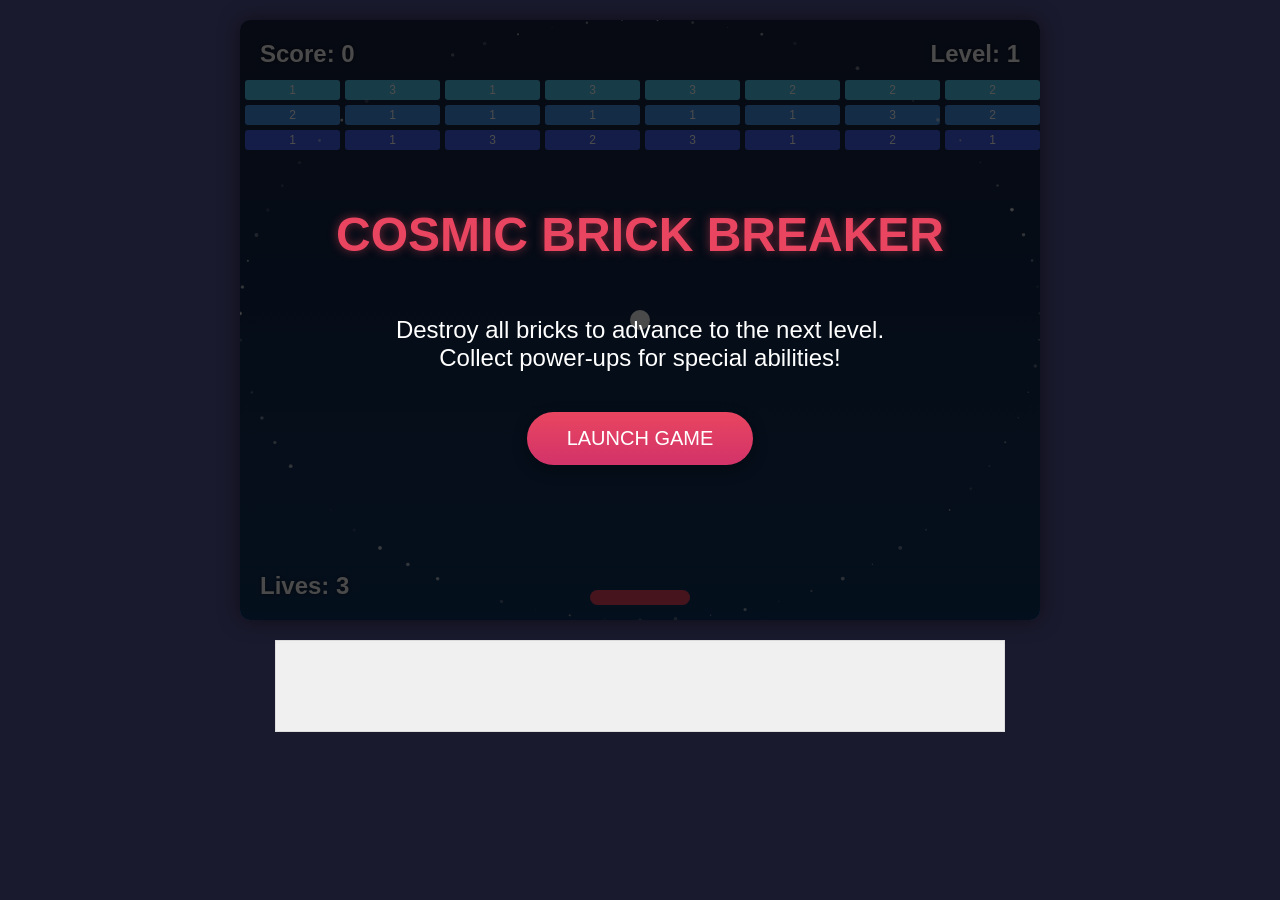
<file: cosmic_brick_breaker/index.html>
<!DOCTYPE html>
<html lang="en">
  <head>
    <meta charset="UTF-8" />
    <meta
      name="viewport"
      content="width=device-width, initial-scale=1.0, maximum-scale=1.0, user-scalable=no"
    />
    <title>Cosmic Brick Breaker</title>
    <style>
      body {
        margin: 0;
        padding: 0;
        background: #1a1a2e;
        font-family: "Arial", sans-serif;
        color: white;
        overflow: hidden;
        user-select: none;
      }

      #gameContainer {
        position: relative;
        width: 800px;
        height: 600px;
        margin: 20px auto;
        background: linear-gradient(to bottom, #16213e, #0f3460);
        border-radius: 10px;
        box-shadow: 0 0 20px rgba(0, 0, 0, 0.5);
        overflow: hidden;
      }

      #gameCanvas {
        background: transparent;
        display: block;
      }

      #uiOverlay {
        position: absolute;
        top: 0;
        left: 0;
        width: 100%;
        height: 100%;
        pointer-events: none;
      }

      #scoreDisplay {
        position: absolute;
        top: 20px;
        left: 20px;
        font-size: 24px;
        font-weight: bold;
        color: #f8f8f8;
        text-shadow: 0 0 5px rgba(0, 0, 0, 0.7);
      }

      #levelDisplay {
        position: absolute;
        top: 20px;
        right: 20px;
        font-size: 24px;
        font-weight: bold;
        color: #f8f8f8;
        text-shadow: 0 0 5px rgba(0, 0, 0, 0.7);
      }

      #livesDisplay {
        position: absolute;
        bottom: 20px;
        left: 20px;
        font-size: 24px;
        font-weight: bold;
        color: #f8f8f8;
        text-shadow: 0 0 5px rgba(0, 0, 0, 0.7);
      }

      #startScreen,
      #gameOverScreen,
      #levelCompleteScreen {
        position: absolute;
        top: 0;
        left: 0;
        width: 100%;
        height: 100%;
        display: flex;
        flex-direction: column;
        justify-content: center;
        align-items: center;
        background: rgba(0, 0, 0, 0.7);
        z-index: 10;
      }

      #gameOverScreen,
      #levelCompleteScreen {
        display: none;
      }

      .screenTitle {
        font-size: 48px;
        font-weight: bold;
        margin-bottom: 30px;
        color: #e94560;
        text-shadow: 0 0 10px rgba(233, 69, 96, 0.5);
      }

      .screenMessage {
        font-size: 24px;
        margin-bottom: 40px;
        text-align: center;
        max-width: 80%;
      }

      .actionButton {
        background: linear-gradient(to bottom, #e94560, #d23369);
        border: none;
        color: white;
        padding: 15px 40px;
        font-size: 20px;
        border-radius: 50px;
        cursor: pointer;
        transition: all 0.3s;
        box-shadow: 0 5px 15px rgba(0, 0, 0, 0.3);
        pointer-events: auto;
      }

      .actionButton:hover {
        transform: translateY(-3px);
        box-shadow: 0 8px 20px rgba(0, 0, 0, 0.4);
      }

      .actionButton:active {
        transform: translateY(1px);
      }

      .particle {
        position: absolute;
        background-color: rgba(233, 69, 96, 0.7);
        border-radius: 50%;
        pointer-events: none;
      }

      .powerup {
        position: absolute;
        width: 30px;
        height: 30px;
        border-radius: 50%;
        display: flex;
        justify-content: center;
        align-items: center;
        font-weight: bold;
        color: white;
        text-shadow: 0 0 3px rgba(0, 0, 0, 0.7);
        pointer-events: none;
      }

      /* Mobile responsive design */
      @media (max-width: 768px) {
        body {
          overflow: auto;
          display: flex;
          flex-direction: column;
          min-height: 100vh;
        }

        #gameContainer {
          width: 100vw;
          height: 70vh;
          margin: 0;
          border-radius: 0;
          max-width: 100%;
          max-height: 70vh;
          flex-shrink: 0;
        }

        #gameCanvas {
          width: 100%;
          height: 100%;
        }

        .screenTitle {
          font-size: 28px;
        }

        .screenMessage {
          font-size: 14px;
          max-width: 90%;
        }

        .actionButton {
          padding: 12px 24px;
          font-size: 16px;
          margin: 10px;
        }

        #scoreDisplay {
          font-size: 18px;
          top: 10px;
          left: 10px;
        }

        #livesDisplay {
          font-size: 18px;
          top: 10px;
          right: 10px;
        }

        #levelDisplay {
          font-size: 18px;
          top: 40px;
          left: 10px;
        }

        /* Mobile ad styling */
        #ads_bottom-div {
          margin-top: 10px !important;
          padding: 10px;
          flex-shrink: 0;
        }

        #ads_bottom-div .adsbygoogle {
          width: 320px !important;
          height: 100px !important;
          max-width: 100% !important;
        }
      }

      /* Desktop ad styling */
      @media (min-width: 769px) {
        #ads_bottom-div .adsbygoogle {
          width: 728px !important;
          height: 90px !important;
        }
      }

      @media (max-width: 480px) {
        #gameContainer {
          height: 60vh;
        }

        .screenTitle {
          font-size: 24px;
        }

        .screenMessage {
          font-size: 12px;
        }

        .actionButton {
          padding: 10px 20px;
          font-size: 14px;
        }

        #scoreDisplay,
        #livesDisplay,
        #levelDisplay {
          font-size: 16px;
        }
      }
    </style>
    <!-- Google AdSense -->
    <script
      async
      src="https://pagead2.googlesyndication.com/pagead/js/adsbygoogle.js?client=ca-pub-3424102604992913"
      crossorigin="anonymous"
    ></script>
    <script
      async
      src="https://www.googletagmanager.com/gtag/js?id=G-XXXXXXXXXX"
    ></script>
    <script>
      window.dataLayer = window.dataLayer || [];
      function gtag() {
        dataLayer.push(arguments);
      }
      gtag("js", new Date());
      gtag("config", "G-XXXXXXXXXX");
    </script>
  </head>
  <body>
    <div id="gameContainer">
      <canvas id="gameCanvas" width="800" height="600"></canvas>

      <div id="uiOverlay">
        <div id="scoreDisplay">Score: 0</div>
        <div id="levelDisplay">Level: 1</div>
        <div id="livesDisplay">Lives: 3</div>
      </div>

      <div id="startScreen">
        <h1 class="screenTitle">COSMIC BRICK BREAKER</h1>
        <p class="screenMessage">
          Destroy all bricks to advance to the next level.<br />Collect
          power-ups for special abilities!
        </p>
        <button class="actionButton" id="startButton">LAUNCH GAME</button>
      </div>

      <div id="gameOverScreen">
        <h1 class="screenTitle">MISSION FAILED</h1>
        <p class="screenMessage">
          Your final score: <span id="finalScore">0</span><br />Level reached:
          <span id="finalLevel">1</span>
        </p>
        <button class="actionButton" id="restartButton">TRY AGAIN</button>
      </div>

      <div id="levelCompleteScreen">
        <h1 class="screenTitle">LEVEL CLEARED!</h1>
        <p class="screenMessage">
          Get ready for the next challenge!<br />Difficulty will increase.
        </p>
        <button class="actionButton" id="nextLevelButton">CONTINUE</button>
      </div>
    </div>

    <!-- Bottom Banner Ad -->
    <div
      id="ads_bottom-div"
      style="
        text-align: center;
        width: 100%;
        display: block;
        clear: both;
        margin-top: 20px;
      "
    >
      <ins
        class="adsbygoogle"
        style="
          display: inline-block;
          width: 320px;
          height: 100px;
          background-color: #f0f0f0;
          border: 1px solid #ddd;
        "
        data-ad-client="ca-pub-3424102604992913"
        data-ad-slot="2199356140"
      ></ins>
      <script>
        (adsbygoogle = window.adsbygoogle || []).push({});
      </script>
    </div>

    <script>
      // Game variables
      const canvas = document.getElementById("gameCanvas");
      const ctx = canvas.getContext("2d");
      const scoreDisplay = document.getElementById("scoreDisplay");
      const levelDisplay = document.getElementById("levelDisplay");
      const livesDisplay = document.getElementById("livesDisplay");
      const startScreen = document.getElementById("startScreen");
      const gameOverScreen = document.getElementById("gameOverScreen");
      const levelCompleteScreen = document.getElementById(
        "levelCompleteScreen"
      );
      const finalScoreDisplay = document.getElementById("finalScore");
      const finalLevelDisplay = document.getElementById("finalLevel");
      const startButton = document.getElementById("startButton");
      const restartButton = document.getElementById("restartButton");
      const nextLevelButton = document.getElementById("nextLevelButton");

      let score = 0;
      let level = 1;
      let lives = 3;
      let gameRunning = false;
      let bricks = [];
      let particles = [];
      let powerups = [];
      let paddleWidth = 100;
      let ballSpeed = 5;
      let brickRows = 3;
      let brickCols = 8;

      // Game objects
      const paddle = {
        x: canvas.width / 2 - 50,
        y: canvas.height - 30,
        width: paddleWidth,
        height: 15,
        speed: 8,
        dx: 0,
      };

      const ball = {
        x: canvas.width / 2,
        y: canvas.height / 2,
        radius: 10,
        speed: ballSpeed,
        dx: 3 * (Math.random() > 0.5 ? 1 : -1),
        dy: -3,
      };

      // Brick colors for different levels
      const brickColors = [
        "#4cc9f0",
        "#4895ef",
        "#4361ee",
        "#3f37c9", // Blue shades
        "#f72585",
        "#b5179e",
        "#7209b7",
        "#560bad", // Purple shades
        "#b5e48c",
        "#99d98c",
        "#76c893",
        "#52b69a", // Green shades
        "#ff9e00",
        "#ff9100",
        "#ff8500",
        "#ff7900", // Orange shades
      ];

      // Initialize game
      function init() {
        createBricks();
        resetBall();
        updateUI();
        draw();
      }

      // Create bricks
      function createBricks() {
        bricks = [];

        const brickWidth = canvas.width / brickCols - 5;
        const brickHeight = 20;
        const brickPadding = 5;
        const offsetTop = 60;
        const offsetLeft = 5;

        for (let i = 0; i < brickRows; i++) {
          for (let j = 0; j < brickCols; j++) {
            const brickValue = Math.floor(Math.random() * 3) + 1; // 1-3 hits to break
            const brickColor =
              brickColors[(level - 1 + i) % brickColors.length];

            bricks.push({
              x: j * (brickWidth + brickPadding) + offsetLeft,
              y: i * (brickHeight + brickPadding) + offsetTop,
              width: brickWidth,
              height: brickHeight,
              color: brickColor,
              value: brickValue,
              visible: true,
            });
          }
        }
      }

      // Reset ball position
      function resetBall() {
        ball.x = canvas.width / 2;
        ball.y = canvas.height / 2;
        ball.dx = ballSpeed * (Math.random() > 0.5 ? 1 : -1);
        ball.dy = -ballSpeed;
      }

      // Update UI displays
      function updateUI() {
        scoreDisplay.textContent = `Score: ${score}`;
        levelDisplay.textContent = `Level: ${level}`;
        livesDisplay.textContent = `Lives: ${lives}`;
      }

      // Draw game objects
      function draw() {
        // Clear canvas
        ctx.clearRect(0, 0, canvas.width, canvas.height);

        // Draw paddle
        ctx.beginPath();
        ctx.roundRect(paddle.x, paddle.y, paddle.width, paddle.height, 10);
        ctx.fillStyle = "#e94560";
        ctx.fill();
        ctx.closePath();

        // Draw ball
        ctx.beginPath();
        ctx.arc(ball.x, ball.y, ball.radius, 0, Math.PI * 2);
        ctx.fillStyle = "#f8f8f8";
        ctx.fill();
        ctx.closePath();

        // Draw bricks
        bricks.forEach((brick) => {
          if (brick.visible) {
            ctx.beginPath();
            ctx.roundRect(brick.x, brick.y, brick.width, brick.height, 3);
            ctx.fillStyle = brick.color;
            ctx.fill();
            ctx.closePath();

            // Draw brick value (hit points)
            ctx.font = "12px Arial";
            ctx.fillStyle = "white";
            ctx.textAlign = "center";
            ctx.fillText(
              brick.value,
              brick.x + brick.width / 2,
              brick.y + brick.height / 2 + 4
            );
          }
        });

        // Draw particles
        particles.forEach((particle, index) => {
          ctx.beginPath();
          ctx.arc(particle.x, particle.y, particle.radius, 0, Math.PI * 2);
          ctx.fillStyle = particle.color;
          ctx.fill();
          ctx.closePath();

          particle.x += particle.dx;
          particle.y += particle.dy;
          particle.alpha -= 0.01;

          if (particle.alpha <= 0) {
            particles.splice(index, 1);
          }
        });

        // Draw powerups
        powerups.forEach((powerup, index) => {
          ctx.beginPath();
          ctx.arc(powerup.x, powerup.y, powerup.radius, 0, Math.PI * 2);
          ctx.fillStyle = powerup.color;
          ctx.fill();
          ctx.closePath();

          // Draw powerup icon
          ctx.font = "14px Arial";
          ctx.fillStyle = "white";
          ctx.textAlign = "center";
          ctx.fillText(powerup.type, powerup.x, powerup.y + 5);

          powerup.y += powerup.speed;

          // Check if powerup reached paddle
          if (
            powerup.y + powerup.radius >= paddle.y &&
            powerup.x >= paddle.x &&
            powerup.x <= paddle.x + paddle.width
          ) {
            activatePowerup(powerup.type);
            powerups.splice(index, 1);
          }

          // Remove if out of bounds
          if (powerup.y > canvas.height) {
            powerups.splice(index, 1);
          }
        });

        // Draw stars in background
        drawStars();
      }

      // Draw background stars
      function drawStars() {
        for (let i = 0; i < 100; i++) {
          const x = (Math.sin(i * 100) * canvas.width) / 2 + canvas.width / 2;
          const y = (Math.cos(i * 100) * canvas.height) / 2 + canvas.height / 2;
          const size = Math.random() * 2;
          const opacity = Math.random() * 0.5 + 0.1;

          ctx.beginPath();
          ctx.arc(x, y, size, 0, Math.PI * 2);
          ctx.fillStyle = `rgba(255, 255, 255, ${opacity})`;
          ctx.fill();
          ctx.closePath();
        }
      }

      // Create explosion particles
      function createParticles(x, y, color) {
        for (let i = 0; i < 10; i++) {
          particles.push({
            x,
            y,
            radius: Math.random() * 3 + 1,
            color:
              color ||
              `rgba(${Math.random() * 255}, ${Math.random() * 255}, ${
                Math.random() * 255
              }, 1)`,
            dx: (Math.random() - 0.5) * 4,
            dy: (Math.random() - 0.5) * 4,
            alpha: 1,
          });
        }
      }

      // Create powerup
      function createPowerup(x, y) {
        const types = ["W", "S", "L", "M"]; // Wide, Speed, Life, Multi
        const type = types[Math.floor(Math.random() * types.length)];
        let color;

        switch (type) {
          case "W":
            color = "#4cc9f0";
            break;
          case "S":
            color = "#4895ef";
            break;
          case "L":
            color = "#f72585";
            break;
          case "M":
            color = "#b5e48c";
            break;
        }

        powerups.push({
          x,
          y,
          radius: 15,
          color,
          type,
          speed: 2,
        });
      }

      // Activate powerup
      function activatePowerup(type) {
        switch (type) {
          case "W": // Wide paddle
            paddle.width = 150;
            setTimeout(() => {
              paddle.width = paddleWidth;
            }, 10000);
            break;
          case "S": // Speed boost
            ball.speed *= 0.8;
            ball.dx *= 0.8;
            ball.dy *= 0.8;
            break;
          case "L": // Extra life
            lives++;
            updateUI();
            break;
          case "M": // Multi-ball (simplified)
            score += 100;
            updateUI();
            break;
        }

        createParticles(paddle.x + paddle.width / 2, paddle.y, "#ffffff");
      }

      // Collision detection
      function collisionDetection() {
        bricks.forEach((brick) => {
          if (brick.visible) {
            if (
              ball.x + ball.radius > brick.x &&
              ball.x - ball.radius < brick.x + brick.width &&
              ball.y + ball.radius > brick.y &&
              ball.y - ball.radius < brick.y + brick.height
            ) {
              // Play sound (would need actual sound file)
              // new Audio('brick_hit.mp3').play();

              ball.dy = -ball.dy;
              brick.value--;

              if (brick.value <= 0) {
                brick.visible = false;
                score += 10 * level;
                createParticles(
                  brick.x + brick.width / 2,
                  brick.y + brick.height / 2,
                  brick.color
                );

                // Random chance to drop powerup
                if (Math.random() < 0.2) {
                  createPowerup(
                    brick.x + brick.width / 2,
                    brick.y + brick.height / 2
                  );
                }

                // Check if all bricks are cleared
                if (bricks.every((b) => !b.visible)) {
                  levelComplete();
                }
              }

              updateUI();
            }
          }
        });
      }

      // Paddle movement
      function movePaddle() {
        paddle.x += paddle.dx;

        // Wall detection
        if (paddle.x < 0) {
          paddle.x = 0;
        }

        if (paddle.x + paddle.width > canvas.width) {
          paddle.x = canvas.width - paddle.width;
        }
      }

      // Ball movement
      function moveBall() {
        ball.x += ball.dx;
        ball.y += ball.dy;

        // Wall collision (left/right)
        if (ball.x + ball.radius > canvas.width || ball.x - ball.radius < 0) {
          ball.dx = -ball.dx;
        }

        // Wall collision (top)
        if (ball.y - ball.radius < 0) {
          ball.dy = -ball.dy;
        }

        // Paddle collision
        if (
          ball.y + ball.radius > paddle.y &&
          ball.y - ball.radius < paddle.y + paddle.height &&
          ball.x + ball.radius > paddle.x &&
          ball.x - ball.radius < paddle.x + paddle.width
        ) {
          // Play sound (would need actual sound file)
          // new Audio('paddle_hit.mp3').play();

          // Calculate bounce angle based on where ball hits paddle
          const hitPos =
            (ball.x - (paddle.x + paddle.width / 2)) / (paddle.width / 2);
          ball.dx = hitPos * 5;
          ball.dy = -Math.abs(ball.dy);

          createParticles(ball.x, ball.y, "#e94560");
        }

        // Bottom wall - lose life
        if (ball.y + ball.radius > canvas.height) {
          lives--;
          updateUI();

          if (lives <= 0) {
            gameOver();
          } else {
            resetBall();
          }
        }
      }

      // Level complete
      function levelComplete() {
        gameRunning = false;
        levelCompleteScreen.style.display = "flex";
      }

      // Game over
      function gameOver() {
        gameRunning = false;
        finalScoreDisplay.textContent = score;
        finalLevelDisplay.textContent = level;
        gameOverScreen.style.display = "flex";
      }

      // Next level setup
      function nextLevel() {
        level++;
        ballSpeed += 0.5;
        paddleWidth = Math.max(70, paddleWidth - 5);

        // Increase difficulty every 3 levels
        if (level % 3 === 0) {
          brickRows++;
          if (brickCols < 12) brickCols++;
        }

        createBricks();
        resetBall();
        updateUI();
        levelCompleteScreen.style.display = "none";
        gameRunning = true;
        requestAnimationFrame(update);
      }

      // Restart game
      function restartGame() {
        score = 0;
        level = 1;
        lives = 3;
        paddleWidth = 100;
        ballSpeed = 5;
        brickRows = 3;
        brickCols = 8;

        createBricks();
        resetBall();
        updateUI();
        gameOverScreen.style.display = "none";
        gameRunning = true;
        requestAnimationFrame(update);
      }

      // Game update loop
      function update() {
        if (!gameRunning) return;

        movePaddle();
        moveBall();
        collisionDetection();
        draw();

        requestAnimationFrame(update);
      }

      // Event listeners
      startButton.addEventListener("click", () => {
        startScreen.style.display = "none";
        gameRunning = true;
        update();
      });

      restartButton.addEventListener("click", restartGame);
      nextLevelButton.addEventListener("click", nextLevel);

      // Keyboard controls
      document.addEventListener("keydown", (e) => {
        if (e.key === "Right" || e.key === "ArrowRight") {
          paddle.dx = paddle.speed;
        } else if (e.key === "Left" || e.key === "ArrowLeft") {
          paddle.dx = -paddle.speed;
        }
      });

      document.addEventListener("keyup", (e) => {
        if (
          e.key === "Right" ||
          e.key === "ArrowRight" ||
          e.key === "Left" ||
          e.key === "ArrowLeft"
        ) {
          paddle.dx = 0;
        }
      });

      // Mouse/touch controls
      canvas.addEventListener("mousemove", (e) => {
        if (!gameRunning) return;

        const relativeX = e.clientX - canvas.offsetLeft;
        if (relativeX > 0 && relativeX < canvas.width) {
          paddle.x = relativeX - paddle.width / 2;
        }
      });

      // Touch controls for mobile
      canvas.addEventListener("touchmove", (e) => {
        if (!gameRunning) return;
        e.preventDefault();

        const relativeX = e.touches[0].clientX - canvas.offsetLeft;
        if (relativeX > 0 && relativeX < canvas.width) {
          paddle.x = relativeX - paddle.width / 2;
        }
      });

      // Initialize game
      init();

      // AdBreak configuration for reward ads
      var adBreak = (adConfig = function (o) {
        adsbygoogle.push(o);
      });
      adConfig({preloadAdBreaks: "on"});

      // showHintRewardAd function for first button click
      function showHintRewardAd() {
        // 检测是否为移动设备
        const isMobile = window.innerWidth <= 768;

        adBreak({
          type: "reward",
          name: "hint_reward",
          // 为移动端设置更小的广告尺寸以确保完整显示
          adSize: isMobile ? "300x250" : "640x480",
          beforeAd: () => {
            console.log("准备显示提示广告");
          },
          afterAd: () => {
            console.log("广告播放完成");
          },
          beforeReward: (showAdFn) => {
            console.log("广告准备就绪");
            showAdFn();
          },
          adDismissed: () => {
            console.log("用户关闭了广告，不执行游戏逻辑");
          },
          adViewed: () => {
            console.log("用户观看完广告，执行游戏逻辑");
            // 执行游戏开始逻辑
            startGameOriginal();
          },
          adBreakDone: (placementInfo) => {
            console.log("广告流程结束:", placementInfo);
            if (placementInfo.breakStatus !== "viewed") {
              console.log("广告未完整观看");
            }
          },
        });
      }

      // 保存原始的游戏开始函数
      let isFirstClick = true;
      let startGameOriginal = null;

      // 等待DOM加载完成后修改按钮行为
      document.addEventListener("DOMContentLoaded", function () {
        const startBtn = document.getElementById("startButton");
        if (startBtn) {
          // 保存原始的点击事件处理函数
          startGameOriginal = function () {
            startScreen.style.display = "none";
            gameRunning = true;
            update();
          };

          // 移除原有的事件监听器并添加新的
          const newStartBtn = startBtn.cloneNode(true);
          startBtn.parentNode.replaceChild(newStartBtn, startBtn);

          newStartBtn.addEventListener("click", function () {
            if (isFirstClick) {
              isFirstClick = false;
              showHintRewardAd();
            } else {
              // 直接执行游戏逻辑
              startGameOriginal();
            }
          });
        }
      });
    </script>
  </body>
</html>
</file>
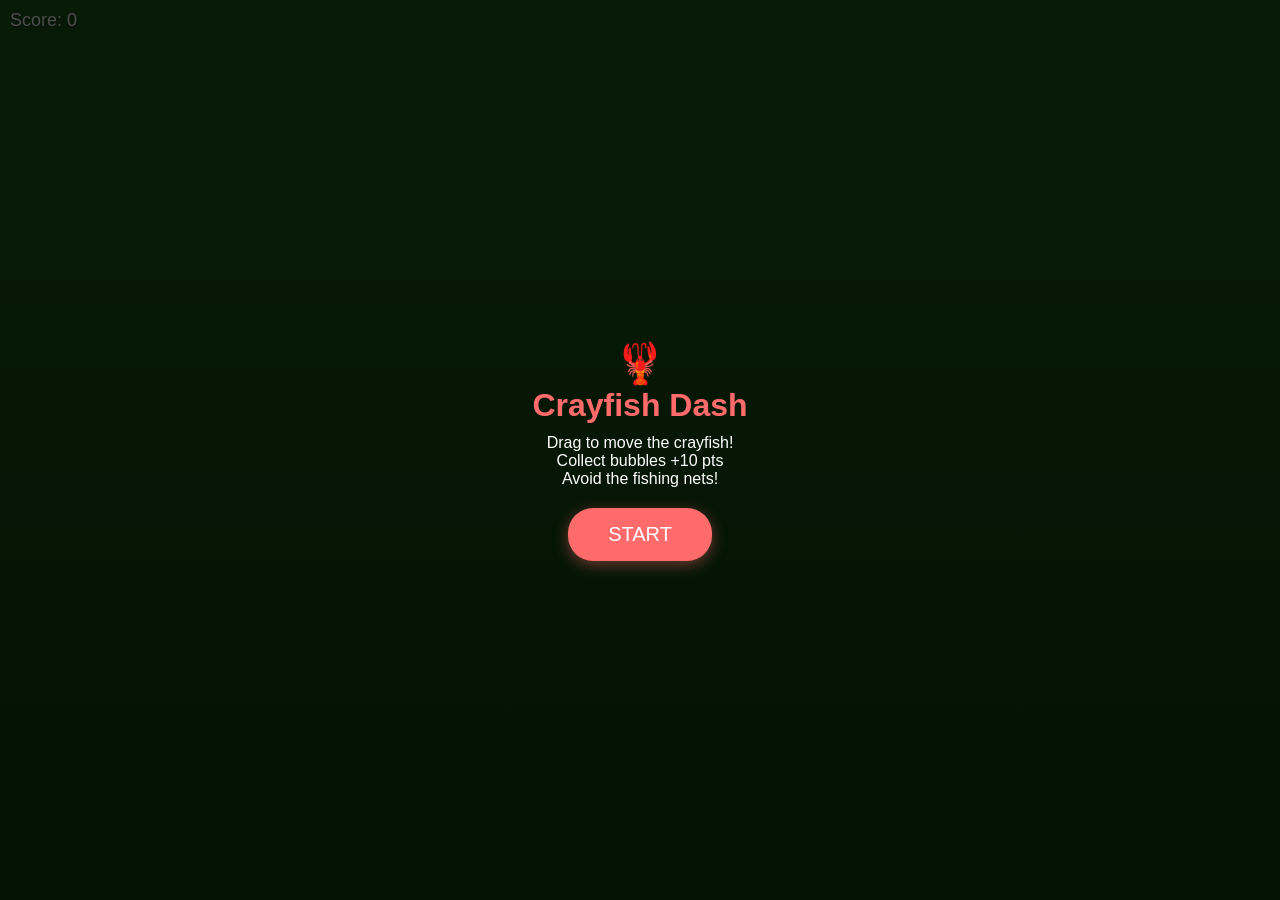
<file: crawfish-dash/index.html>
<!DOCTYPE html>
<html lang="en">
<head>
  <meta charset="UTF-8">
  <meta name="viewport" content="width=device-width, initial-scale=1.0, user-scalable=no">
  <title>Crayfish Dash</title>
  <style>
    * { margin: 0; padding: 0; box-sizing: border-box; }
    body {
      background: linear-gradient(180deg, #1a5c1a 0%, #0d3d0d 100%);
      overflow: hidden;
      touch-action: none;
      font-family: 'Segoe UI', sans-serif;
    }
    #gameCanvas {
      display: block;
      margin: 0 auto;
      background: transparent;
    }
    #ui {
      position: absolute;
      top: 10px;
      left: 10px;
      color: #fff;
      font-size: 18px;
      text-shadow: 2px 2px 4px rgba(0,0,0,0.5);
    }
    #startScreen, #gameOverScreen {
      position: absolute;
      top: 0; left: 0; right: 0; bottom: 0;
      display: flex;
      flex-direction: column;
      justify-content: center;
      align-items: center;
      background: rgba(0,0,0,0.7);
      color: #fff;
    }
    #gameOverScreen { display: none; }
    h1 { font-size: 32px; margin-bottom: 10px; color: #ff6b6b; }
    p { font-size: 16px; margin-bottom: 20px; text-align: center; padding: 0 20px; }
    button {
      padding: 15px 40px;
      font-size: 20px;
      background: #ff6b6b;
      color: #fff;
      border: none;
      border-radius: 25px;
      cursor: pointer;
      box-shadow: 0 4px 15px rgba(255,107,107,0.4);
    }
    button:active { transform: scale(0.95); }
    .crayfish { font-size: 40px; }
  </style>
</head>
<body>
  <canvas id="gameCanvas"></canvas>
  <div id="ui">Score: <span id="score">0</span></div>
  
  <div id="startScreen">
    <div class="crayfish">🦞</div>
    <h1>Crayfish Dash</h1>
    <p>Drag to move the crayfish!<br>Collect bubbles +10 pts<br>Avoid the fishing nets!</p>
    <button onclick="startGame()">START</button>
  </div>
  
  <div id="gameOverScreen">
    <div class="crayfish">🦞</div>
    <h1>Game Over!</h1>
    <p>Final Score: <span id="finalScore">0</span></p>
    <button onclick="restartGame()">PLAY AGAIN</button>
  </div>

  <script>
    const canvas = document.getElementById('gameCanvas');
    const ctx = canvas.getContext('2d');
    
    let W, H;
    let score = 0;
    let gameRunning = false;
    let crayfish = { x: 0, y: 0, size: 50, vx: 0, vy: 0 };
    let bubbles = [];
    let nets = [];
    let lastTime = 0;
    let spawnTimer = 0;
    
    function resize() {
      W = canvas.width = window.innerWidth;
      H = canvas.height = window.innerHeight;
    }
    window.addEventListener('resize', resize);
    resize();
    
    // Touch/Mouse control
    let targetX, targetY;
    function updateInput(x, y) {
      targetX = x;
      targetY = y;
    }
    canvas.addEventListener('touchstart', e => {
      e.preventDefault();
      updateInput(e.touches[0].clientX, e.touches[0].clientY);
    });
    canvas.addEventListener('touchmove', e => {
      e.preventDefault();
      updateInput(e.touches[0].clientX, e.touches[0].clientY);
    });
    canvas.addEventListener('mousedown', e => updateInput(e.clientX, e.clientY));
    canvas.addEventListener('mousemove', e => {
      if (e.buttons === 1) updateInput(e.clientX, e.clientY);
    });
    
    function startGame() {
      document.getElementById('startScreen').style.display = 'none';
      score = 0;
      document.getElementById('score').textContent = '0';
      crayfish.x = W / 2;
      crayfish.y = H - 100;
      targetX = crayfish.x;
      targetY = crayfish.y;
      bubbles = [];
      nets = [];
      spawnTimer = 0;
      gameRunning = true;
      lastTime = performance.now();
      requestAnimationFrame(gameLoop);
    }
    
    function restartGame() {
      document.getElementById('gameOverScreen').style.display = 'none';
      startGame();
    }
    
    function gameOver() {
      gameRunning = false;
      document.getElementById('finalScore').textContent = score;
      document.getElementById('gameOverScreen').style.display = 'flex';
    }
    
    function spawnBubble() {
      bubbles.push({
        x: Math.random() * (W - 40) + 20,
        y: -30,
        size: 20 + Math.random() * 15,
        speed: 1.5 + Math.random() * 1.5,
        wobble: Math.random() * Math.PI * 2
      });
    }
    
    function spawnNet() {
      nets.push({
        x: Math.random() * (W - 60) + 30,
        y: -50,
        size: 45,
        speed: 2 + Math.random() * 2
      });
    }
    
    function drawCrayfish(x, y, size) {
      ctx.save();
      ctx.translate(x, y);
      // Body
      ctx.fillStyle = '#cc4444';
      ctx.beginPath();
      ctx.ellipse(0, 0, size * 0.5, size * 0.7, 0, 0, Math.PI * 2);
      ctx.fill();
      // Head
      ctx.fillStyle = '#dd5555';
      ctx.beginPath();
      ctx.ellipse(0, -size * 0.4, size * 0.3, size * 0.25, 0, 0, Math.PI * 2);
      ctx.fill();
      // Eyes
      ctx.fillStyle = '#fff';
      ctx.beginPath();
      ctx.arc(-size * 0.15, -size * 0.45, size * 0.08, 0, Math.PI * 2);
      ctx.arc(size * 0.15, -size * 0.45, size * 0.08, 0, Math.PI * 2);
      ctx.fill();
      ctx.fillStyle = '#000';
      ctx.beginPath();
      ctx.arc(-size * 0.15, -size * 0.45, size * 0.04, 0, Math.PI * 2);
      ctx.arc(size * 0.15, -size * 0.45, size * 0.04, 0, Math.PI * 2);
      ctx.fill();
      // Claws
      ctx.fillStyle = '#cc3333';
      ctx.beginPath();
      ctx.ellipse(-size * 0.55, size * 0.1, size * 0.25, size * 0.15, -0.3, 0, Math.PI * 2);
      ctx.ellipse(size * 0.55, size * 0.1, size * 0.25, size * 0.15, 0.3, 0, Math.PI * 2);
      ctx.fill();
      // Tail
      ctx.fillStyle = '#bb3333';
      for (let i = 0; i < 3; i++) {
        ctx.beginPath();
        ctx.ellipse(0, size * 0.5 + i * size * 0.15, size * 0.2 - i * 0.03, size * 0.1, 0, 0, Math.PI * 2);
        ctx.fill();
      }
      ctx.restore();
    }
    
    function drawBubble(b) {
      ctx.save();
      ctx.translate(b.x + Math.sin(b.wobble) * 5, b.y);
      ctx.fillStyle = 'rgba(150, 220, 255, 0.7)';
      ctx.beginPath();
      ctx.arc(0, 0, b.size, 0, Math.PI * 2);
      ctx.fill();
      ctx.fillStyle = 'rgba(255, 255, 255, 0.5)';
      ctx.beginPath();
      ctx.arc(-b.size * 0.3, -b.size * 0.3, b.size * 0.25, 0, Math.PI * 2);
      ctx.fill();
      ctx.restore();
    }
    
    function drawNet(n) {
      ctx.save();
      ctx.translate(n.x, n.y);
      ctx.strokeStyle = '#666';
      ctx.lineWidth = 2;
      // Net ring
      ctx.beginPath();
      ctx.arc(0, 0, n.size * 0.4, 0, Math.PI * 2);
      ctx.stroke();
      // Mesh
      for (let i = 0; i < 8; i++) {
        ctx.beginPath();
        ctx.moveTo(0, 0);
        const angle = (i / 8) * Math.PI * 2;
        ctx.lineTo(Math.cos(angle) * n.size * 0.4, Math.sin(angle) * n.size * 0.4);
        ctx.stroke();
      }
      for (let r = 0.2; r < 0.4; r += 0.1) {
        ctx.beginPath();
        ctx.arc(0, 0, n.size * r, 0, Math.PI * 2);
        ctx.stroke();
      }
      // Handle
      ctx.strokeStyle = '#8B4513';
      ctx.lineWidth = 4;
      ctx.beginPath();
      ctx.moveTo(0, n.size * 0.4);
      ctx.lineTo(0, n.size * 0.9);
      ctx.stroke();
      ctx.restore();
    }
    
    function gameLoop(timestamp) {
      if (!gameRunning) return;
      const dt = Math.min((timestamp - lastTime) / 16.67, 2);
      lastTime = timestamp;
      
      // Move crayfish toward touch
      crayfish.x += (targetX - crayfish.x) * 0.15;
      crayfish.y += (targetY - crayfish.y) * 0.15;
      crayfish.x = Math.max(crayfish.size * 0.5, Math.min(W - crayfish.size * 0.5, crayfish.x));
      crayfish.y = Math.max(crayfish.size * 0.5, Math.min(H - crayfish.size * 0.5, crayfish.y));
      
      // Spawn
      spawnTimer++;
      if (spawnTimer > 40) {
        spawnTimer = 0;
        if (Math.random() > 0.4) spawnBubble();
        if (Math.random() > 0.5) spawnNet();
      }
      
      // Update bubbles
      for (let i = bubbles.length - 1; i >= 0; i--) {
        const b = bubbles[i];
        b.y += b.speed * dt;
        b.wobble += 0.1 * dt;
        // Collision
        const dx = b.x - crayfish.x;
        const dy = b.y - crayfish.y;
        if (Math.sqrt(dx*dx + dy*dy) < b.size + crayfish.size * 0.5) {
          score += 10;
          document.getElementById('score').textContent = score;
          bubbles.splice(i, 1);
          continue;
        }
        if (b.y > H + 30) bubbles.splice(i, 1);
      }
      
      // Update nets
      for (let i = nets.length - 1; i >= 0; i--) {
        const n = nets[i];
        n.y += n.speed * dt;
        // Collision
        const dx = n.x - crayfish.x;
        const dy = n.y - crayfish.y;
        if (Math.sqrt(dx*dx + dy*dy) < n.size * 0.4 + crayfish.size * 0.4) {
          gameOver();
          return;
        }
        if (n.y > H + 50) nets.splice(i, 1);
      }
      
      // Draw
      ctx.clearRect(0, 0, W, H);
      bubbles.forEach(drawBubble);
      nets.forEach(drawNet);
      drawCrayfish(crayfish.x, crayfish.y, crayfish.size);
      
      requestAnimationFrame(gameLoop);
    }
  </script>
</body>
</html>
</file>
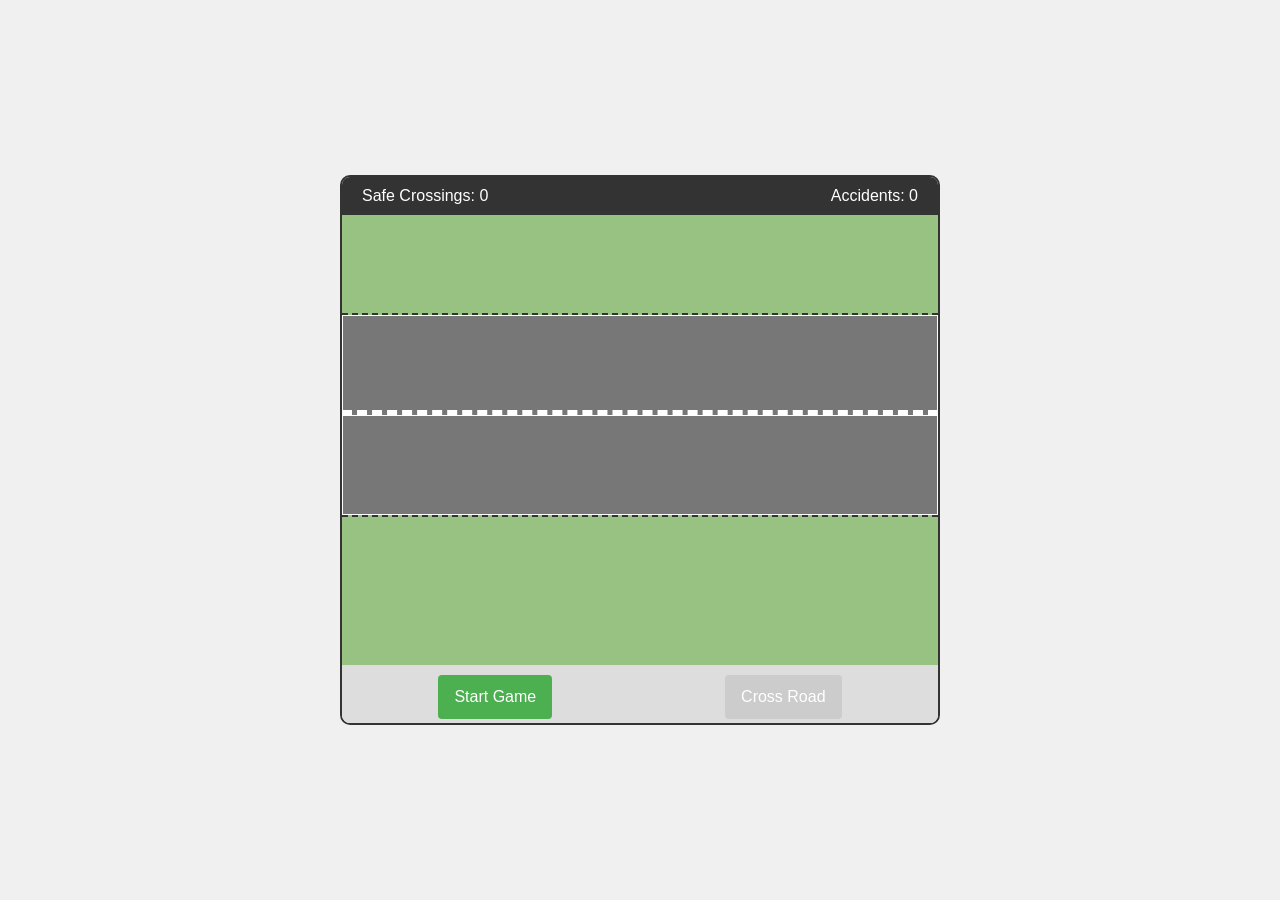
<file: CrossTheRoad/index.html>
<!DOCTYPE html>
<html lang="en">
  <head>
    <meta charset="UTF-8" />
    <meta
      name="viewport"
      content="width=device-width, initial-scale=1.0, maximum-scale=1.0, user-scalable=no"
    />
    <meta name="apple-mobile-web-app-capable" content="yes" />
    <meta name="mobile-web-app-capable" content="yes" />
    <title>Students Crossing the Road</title>
    <script type="module" crossorigin>
(function(){const l=document.createElement("link").relList;if(l&&l.supports&&l.supports("modulepreload"))return;for(const t of document.querySelectorAll('link[rel="modulepreload"]'))n(t);new MutationObserver(t=>{for(const i of t)if(i.type==="childList")for(const r of i.addedNodes)r.tagName==="LINK"&&r.rel==="modulepreload"&&n(r)}).observe(document,{childList:!0,subtree:!0});function e(t){const i={};return t.integrity&&(i.integrity=t.integrity),t.referrerPolicy&&(i.referrerPolicy=t.referrerPolicy),t.crossOrigin==="use-credentials"?i.credentials="include":t.crossOrigin==="anonymous"?i.credentials="omit":i.credentials="same-origin",i}function n(t){if(t.ep)return;t.ep=!0;const i=e(t);fetch(t.href,i)}})();const w=document.getElementById("waiting-area"),h=document.getElementById("lane1"),v=document.getElementById("lane2"),I=document.getElementById("start-btn"),d=document.getElementById("cross-btn"),P=document.getElementById("score"),O=document.getElementById("fails"),T=document.getElementById("game-over"),N=document.getElementById("final-score"),F=document.getElementById("final-fails"),G=document.getElementById("restart-btn"),B=document.querySelector(".safe-area"),L=document.querySelector(".game-container");let c=!1,y=0,u=0,p=0,s=[],f=[],m=null,b=1,a=!1;function H(){return window.innerWidth<=800||"ontouchstart"in window||navigator.maxTouchPoints>0||navigator.msMaxTouchPoints>0}function R(){console.log("Game initialized"),a=H(),console.log(`Is mobile device: ${a}`),I.addEventListener("click",M),d.addEventListener("click",z),G.addEventListener("click",q),a&&(document.addEventListener("touchstart",function(o){o.target.tagName!=="BUTTON"&&o.preventDefault()},{passive:!1}),L.addEventListener("dblclick",W),document.addEventListener("contextmenu",function(o){o.preventDefault()},!1)),window.addEventListener("resize",C),C()}function W(){document.fullscreenElement?document.exitFullscreen&&document.exitFullscreen():document.documentElement.requestFullscreen().catch(o=>{console.log(`Fullscreen request failed: ${o.message}`)})}function C(){if(window.innerWidth<=600&&s.length>0){const l=s.filter(e=>e.position==="waiting");if(l.length>0){const e=x(l.length);l.forEach((n,t)=>{n.element.style.top=`${e[t]}px`})}}}function M(){console.log("Game started"),c=!0,y=0,u=0,p=0,b=1,S(),I.disabled=!0,d.disabled=!1,$(),D()}function q(){w.innerHTML="",h.innerHTML="",v.innerHTML="",B.innerHTML="",f.forEach(o=>clearInterval(o)),f=[],m&&clearTimeout(m),s=[],T.classList.add("hidden"),M()}const A=300;function x(o){const l=w.clientHeight,e=a?32:40,n=l*.1,t=l-2*n;if(o===1)return[n+t/2-e/2];const i=[],r=t/(o-1);for(let E=0;E<o;E++)i.push(n+E*r);return i}function $(){if(!c)return;const o=Math.floor(Math.random()*4)+1;console.log(`Spawning ${o} students`);const l=x(o);for(let n=0;n<o;n++){const t=document.createElement("div");t.className="student",t.id=`student-${p}`,a?t.style.left=`${L.clientWidth/2-15}px`:t.style.left=`${A}px`,t.style.top=`${l[n]}px`,w.appendChild(t),s.push({id:`student-${p}`,position:"waiting",element:t,verticalPosition:l[n]}),p++}s.length>0&&s.some(n=>n.position==="waiting")&&(d.disabled=!1);const e=2e3+Math.random()*5e3;m=setTimeout($,e)}function D(){console.log("Starting traffic"),g(h,"lane1"),g(v,"lane2");const o=setInterval(()=>{c&&(console.log("Spawning car in lane 1"),g(h,"lane1"))},a?3500:3e3),l=setInterval(()=>{c&&(console.log("Spawning car in lane 2"),g(v,"lane2"))},a?4500:4e3);f.push(o,l);const e=setInterval(()=>{if(!c){clearInterval(e);return}b+=.1,console.log(`Game speed increased to ${b}`)},3e4);f.push(e)}function g(o,l){console.log(`Spawning car in ${l}`);const e=document.createElement("div");e.className="car",e.style.left="-80px",o.appendChild(e);let n;l==="lane1"?(n=(2+Math.random()*2)*(a?.8:1),e.style.backgroundColor="#f44336"):(n=(3+Math.random()*3)*(a?.8:1),e.style.backgroundColor="#2196F3"),console.log(`Car created with speed ${n}`);const t=L.clientWidth;let i=-80;const r=setInterval(()=>{if(!c){clearInterval(r),e.remove();return}i+=n,e.style.left=`${i}px`,k(e,l),i>t&&(console.log("Car removed (out of screen)"),e.remove(),clearInterval(r))},20)}function k(o,l){const e=o.getBoundingClientRect();s.forEach(n=>{if(n.position===l){const t=n.element,i=t.getBoundingClientRect();e.left<i.right&&e.right>i.left&&e.top<i.bottom&&e.bottom>i.top&&(console.log("Collision detected!"),t.classList.add("crash"),n.position="crashed",a&&navigator.vibrate&&navigator.vibrate(200),u++,S(),setTimeout(()=>{t.remove(),s=s.filter(r=>r.id!==n.id),u>=5&&U()},1e3))}})}function z(){const o=s.filter(e=>e.position==="waiting");if(o.length===0)return;console.log(`${o.length} students crossing the road`),d.disabled=!0;const l=a?400:500;o.forEach(e=>{const n=e.element.style.left,t=e.element.style.top;e.position="lane2",v.appendChild(e.element),e.element.style.left=n,e.element.style.top=t,setTimeout(()=>{e.position!=="crashed"&&(e.position="lane1",h.appendChild(e.element),e.element.style.left=n,e.element.style.top=t,setTimeout(()=>{e.position!=="crashed"&&(e.position="safe",B.appendChild(e.element),e.element.style.left=n,e.element.style.top=t,y++,S(),console.log("Student safely crossed"),a&&navigator.vibrate&&navigator.vibrate([50,50,50]),setTimeout(()=>{e.element.remove(),s=s.filter(i=>i.id!==e.id)},1e3))},l))},l)}),setTimeout(()=>{const e=s.some(n=>n.position==="waiting");d.disabled=!e},1e3)}function S(){P.textContent=y,O.textContent=u}function U(){console.log("Game over"),c=!1,f.forEach(o=>clearInterval(o)),f=[],m&&clearTimeout(m),a&&navigator.vibrate&&navigator.vibrate([100,100,100,100,300]),N.textContent=y,F.textContent=u,T.classList.remove("hidden"),I.disabled=!1,d.disabled=!0}window.addEventListener("load",R);

</script>
    <style>
*{margin:0;padding:0;box-sizing:border-box}body{font-family:Arial,sans-serif;display:flex;justify-content:center;align-items:center;min-height:100vh;background-color:#f0f0f0;touch-action:manipulation}.game-container{width:600px;height:550px;border:2px solid #333;border-radius:10px;overflow:hidden;position:relative;background-color:#fff;max-width:100%;max-height:90vh}.score-container{display:flex;justify-content:space-between;padding:10px 20px;background-color:#333;color:#fff;font-size:16px}.game-area{display:flex;flex-direction:column;height:450px;max-height:calc(90vh - 100px)}.waiting-area,.safe-area{position:relative}.waiting-area{height:150px;background-color:#97c281;border-top:2px dashed #333}.safe-area{height:100px;background-color:#97c281;border-bottom:2px dashed #333}.road{height:200px;background-color:#777;display:flex;flex-direction:column;position:relative}.lane{height:100px;border:1px solid white;position:relative;overflow:visible}.lane:first-child{border-bottom:5px dashed white}.control-panel{display:flex;justify-content:space-around;padding:10px;background-color:#ddd}button{padding:8px 16px;font-size:16px;cursor:pointer;background-color:#4caf50;color:#fff;border:none;border-radius:4px;min-height:44px;min-width:44px;touch-action:manipulation}button:disabled{background-color:#ccc;cursor:not-allowed}button:hover:not(:disabled){background-color:#45a049}.student{width:30px;height:40px;position:absolute;background-color:#ff9800;border-radius:50% 50% 0 0;z-index:10;transition:top .5s linear}.student:before{content:"";width:20px;height:20px;background-color:#ffcc80;border-radius:50%;position:absolute;top:-10px;left:5px}@keyframes walking{0%{transform:translateY(0)}25%{transform:translateY(-2px)}50%{transform:translateY(0)}75%{transform:translateY(2px)}to{transform:translateY(0)}}#lane1 .student,#lane2 .student{animation:walking .3s infinite}.car{position:absolute;height:30px;width:60px;background-color:#f44336;border-radius:5px;z-index:5;top:35px}.car:before{content:"";position:absolute;width:10px;height:5px;background-color:#ffeb3b;right:0;top:5px;border-radius:2px}.car:after{content:"";position:absolute;width:10px;height:5px;background-color:#ffeb3b;right:0;bottom:5px;border-radius:2px}.hidden{display:none}.game-over{position:absolute;top:50%;left:50%;transform:translate(-50%,-50%);background-color:#ffffffe6;padding:20px;border-radius:10px;text-align:center;box-shadow:0 0 10px #00000080;z-index:100;width:80%;max-width:400px}.game-over h2{margin-bottom:15px;color:#333}.game-over p{margin-bottom:10px}.crash{animation:shake .5s;background-color:red!important}@keyframes shake{0%{transform:translate(0)}25%{transform:translate(-5px) rotate(-5deg)}50%{transform:translate(5px) rotate(5deg)}75%{transform:translate(-5px) rotate(-5deg)}to{transform:translate(0)}}@media (max-width: 600px){.game-container{width:100%;height:100vh;border-radius:0;border:none}.game-area{height:calc(100vh - 100px)}.waiting-area{height:25vh}.road{height:50vh}.lane,.safe-area{height:25vh}.score-container{padding:10px;font-size:14px}.control-panel{padding:5px}button{padding:10px 20px;font-size:18px}.student{width:24px;height:32px}.student:before{width:16px;height:16px;top:-8px;left:4px}.car{height:24px;width:48px}}

</style>
  </head>
  <body>
    <div class="game-container">
      <div class="score-container">
        <span>Safe Crossings: <span id="score">0</span></span>
        <span>Accidents: <span id="fails">0</span></span>
      </div>

      <div class="game-area">
        <div class="safe-area">
          <!-- Safe area, the destination for crossing -->
        </div>

        <div class="road">
          <div class="lane" id="lane1"></div>
          <div class="lane" id="lane2"></div>
        </div>

        <div class="waiting-area" id="waiting-area">
          <!-- Waiting area, where students will appear -->
        </div>
      </div>

      <div class="control-panel">
        <button id="start-btn">Start Game</button>
        <button id="cross-btn" disabled>Cross Road</button>
      </div>
    </div>

    <div class="game-over hidden" id="game-over">
      <h2>Game Over</h2>
      <p>You helped <span id="final-score">0</span> students cross safely</p>
      <p><span id="final-fails">0</span> students had accidents</p>
      <button id="restart-btn">Play Again</button>
    </div>

  </body>
</html>
</file>
